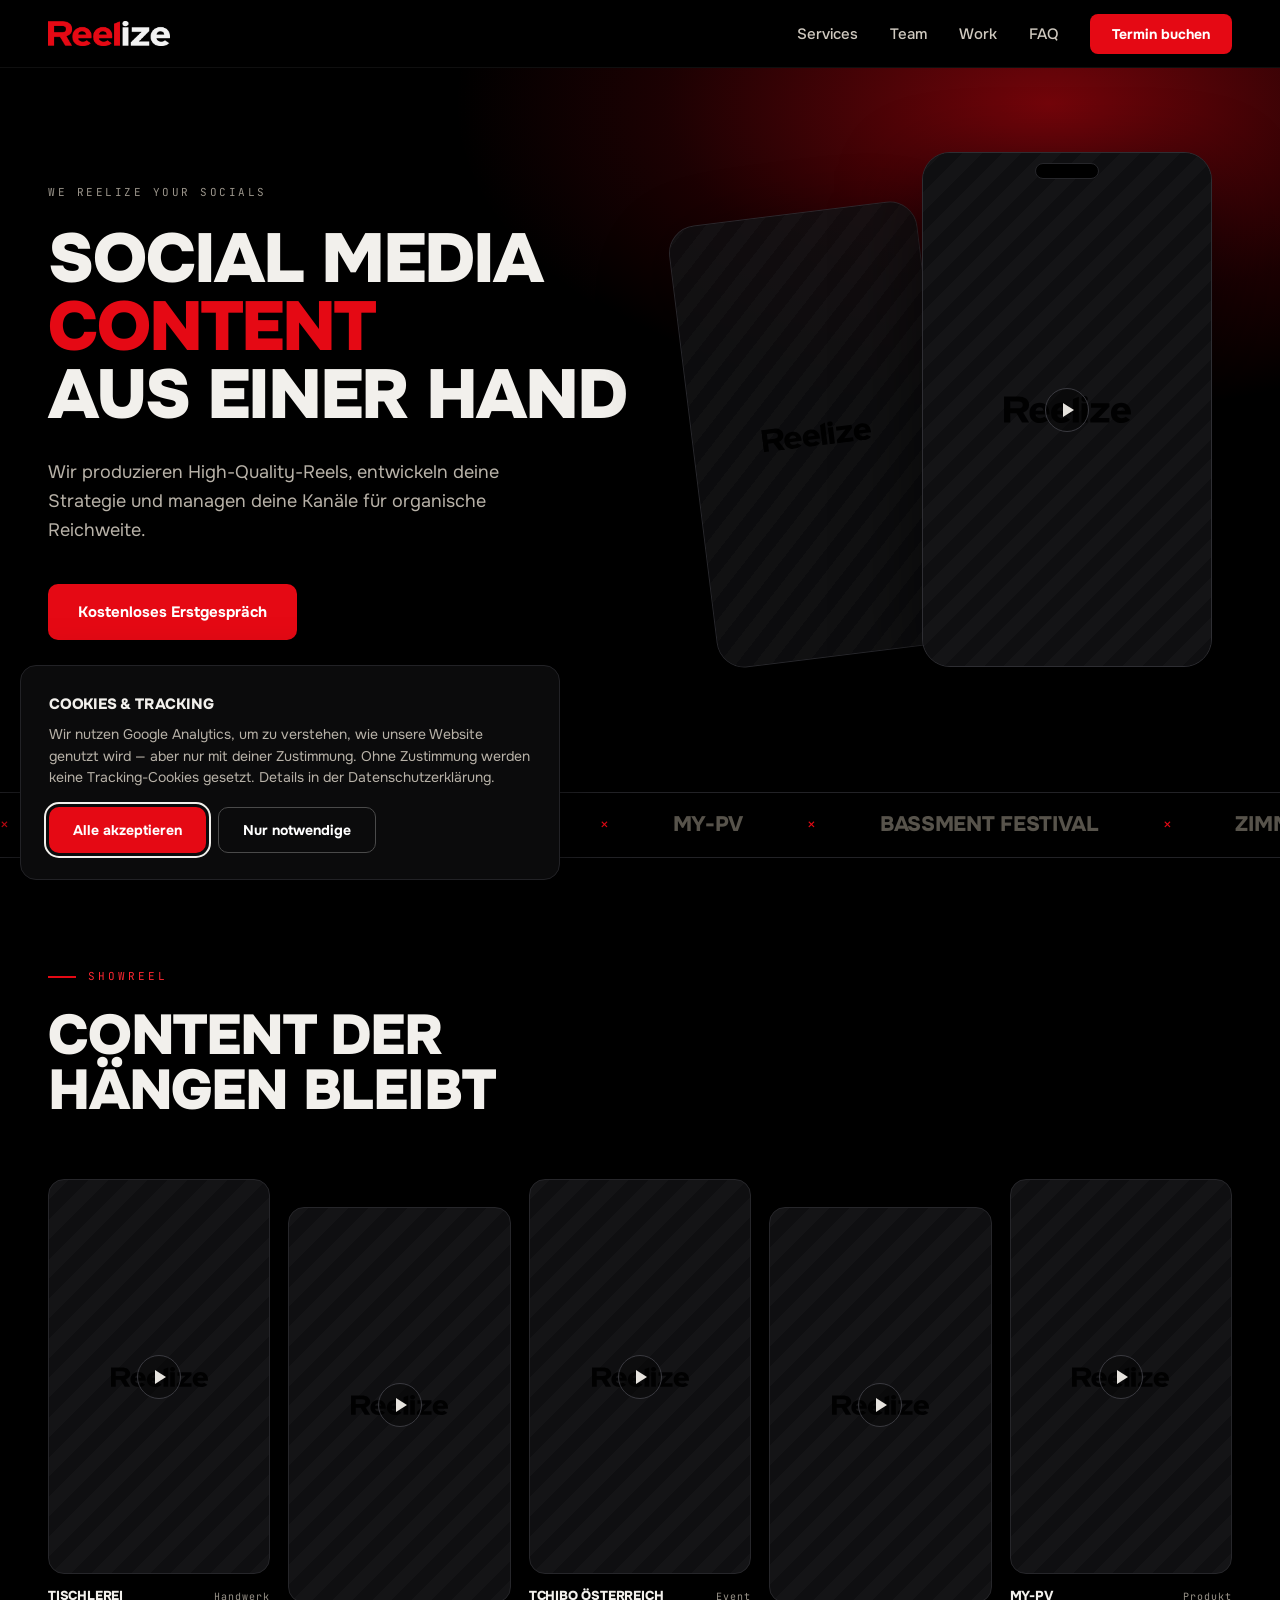
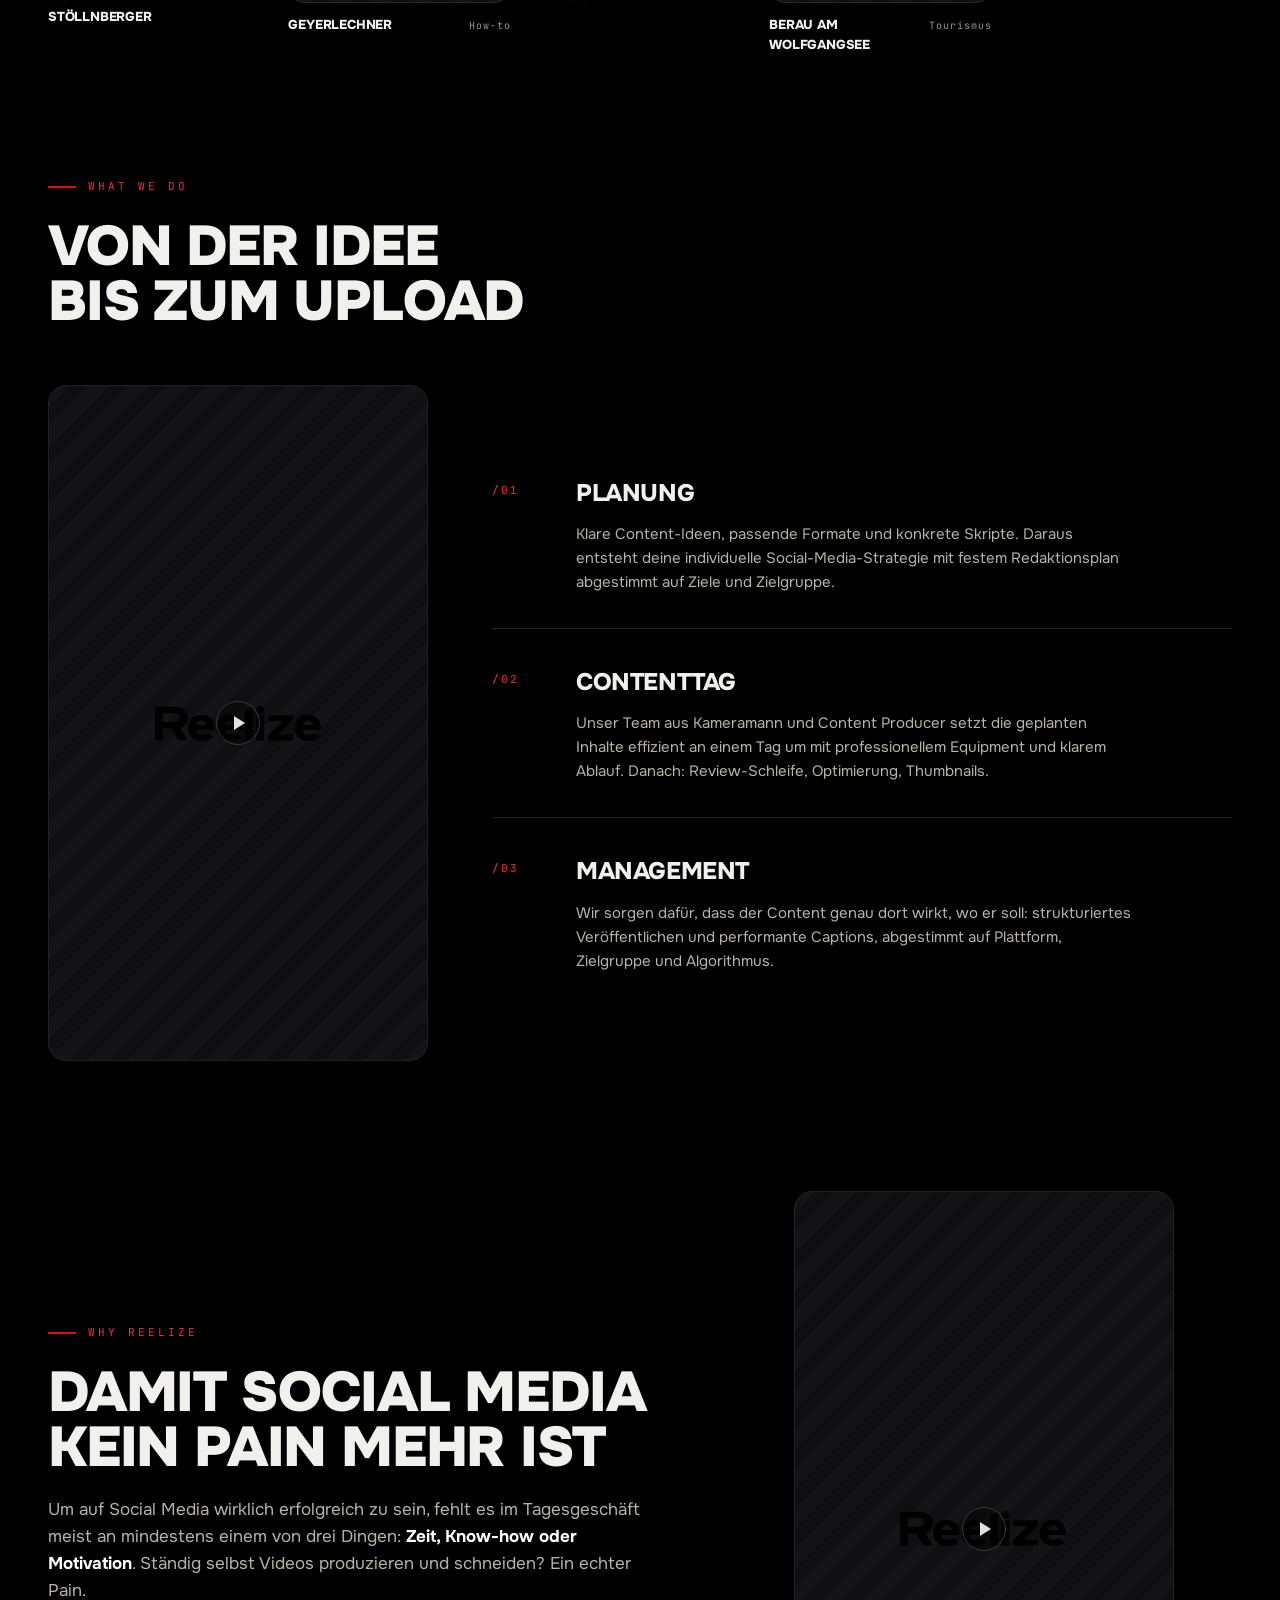
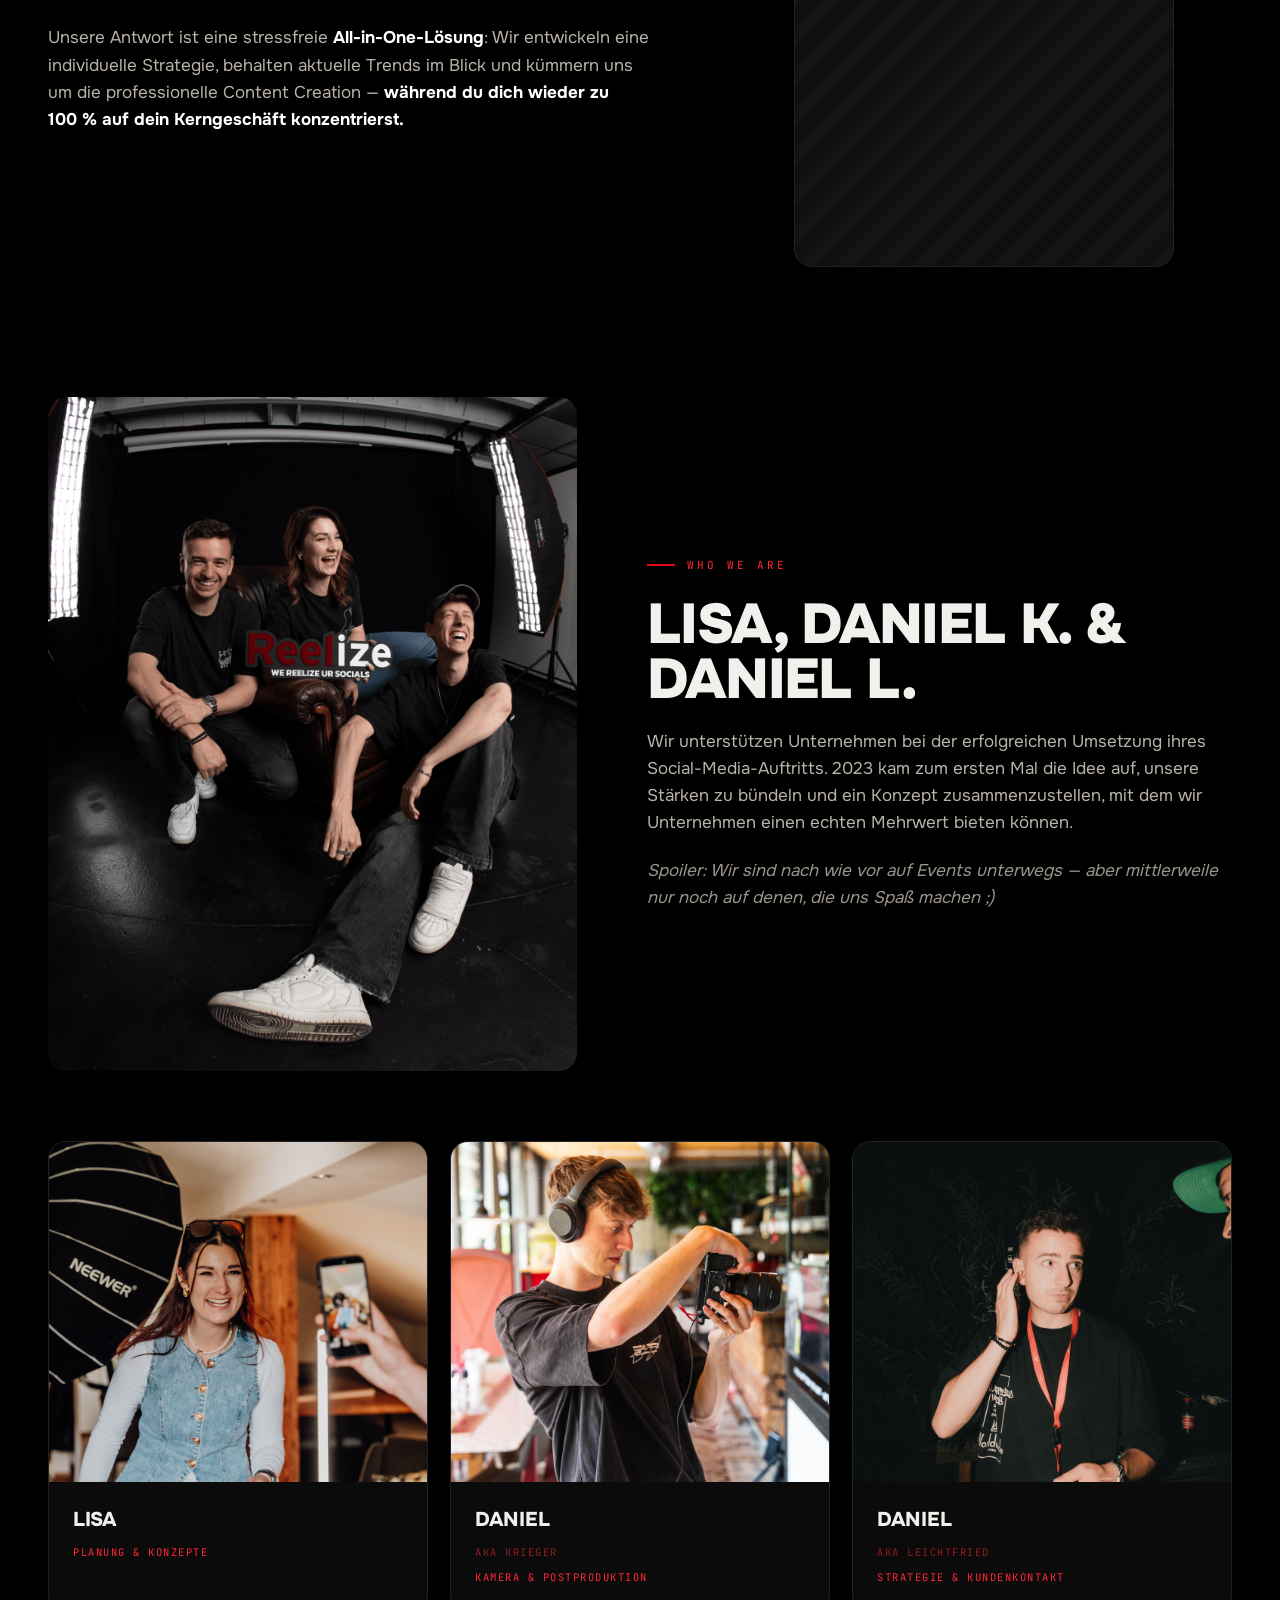
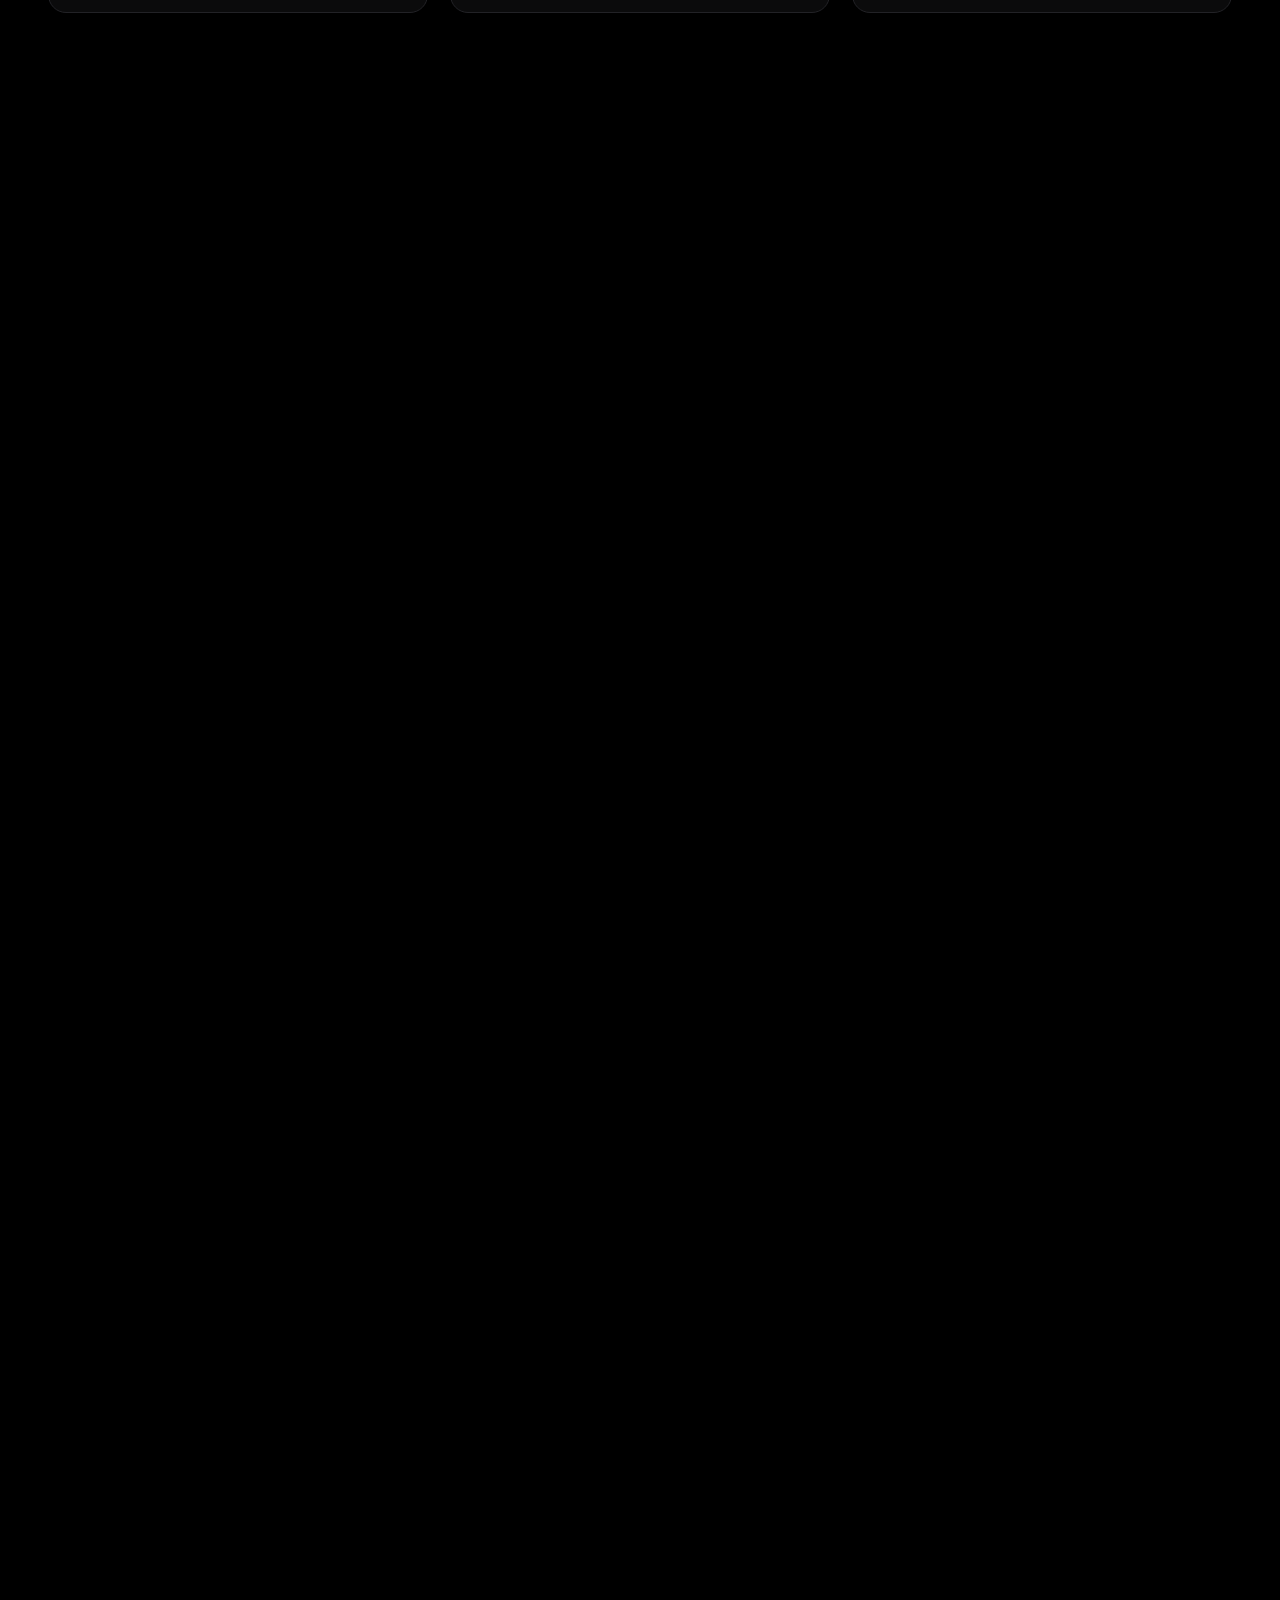
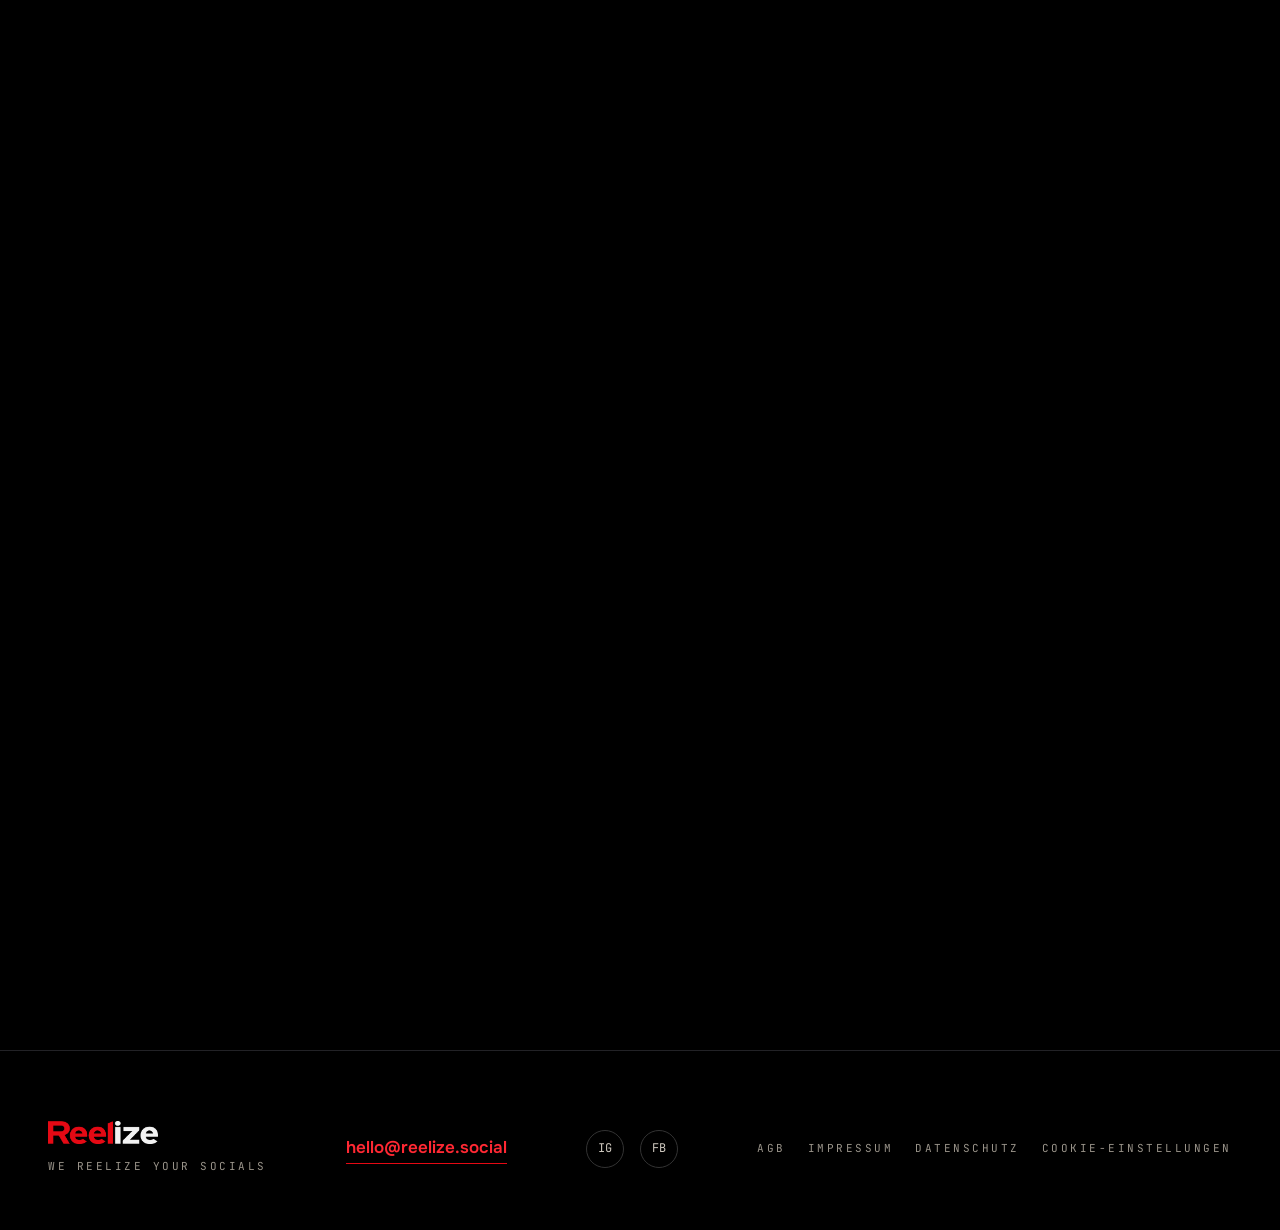
<file: index.html>
<!DOCTYPE html>
<html lang="de">
<head>
<meta charset="UTF-8">
<meta name="viewport" content="width=device-width, initial-scale=1.0">
<title>Reelize — Social Media Content aus einer Hand</title>
<meta name="description" content="Reels, die dein Unternehmen zeigen, nahbar und echt. Das überzeugt Kunden und die nächsten Mitarbeiter gleichermaßen. Das schafft Vertrauen, bevor der erste Kontakt überhaupt stattfindet.">
<meta property="og:title" content="Reelize — We reelize your socials">
<meta property="og:description" content="Reels, die dein Unternehmen zeigen, nahbar und echt. Das überzeugt Kunden und die nächsten Mitarbeiter gleichermaßen. Das schafft Vertrauen, bevor der erste Kontakt überhaupt stattfindet.">
<meta property="og:type" content="website">
<meta property="og:url" content="https://www.reelize.social/">
<meta property="og:site_name" content="Reelize">
<meta property="og:locale" content="de_AT">
<meta property="og:image" content="https://www.reelize.social/assets/og-image.png">
<meta property="og:image:width" content="1200">
<meta property="og:image:height" content="630">
<meta name="twitter:card" content="summary_large_image">
<meta name="twitter:title" content="Reelize — We reelize your socials">
<meta name="twitter:description" content="Reels, die dein Unternehmen zeigen, nahbar und echt. Das überzeugt Kunden und die nächsten Mitarbeiter gleichermaßen. Das schafft Vertrauen, bevor der erste Kontakt überhaupt stattfindet.">
<meta name="twitter:image" content="https://www.reelize.social/assets/og-image.png">
<link rel="canonical" href="https://www.reelize.social/">
<link rel="icon" href="assets/favicon.svg" type="image/svg+xml">
<link rel="apple-touch-icon" href="assets/apple-touch-icon-red.png">
<template id="__bundler_thumbnail"><svg xmlns="http://www.w3.org/2000/svg" viewBox="0 0 200 200"><rect width="200" height="200" fill="#0a0a0a"/><radialGradient id="g" cx="82%" cy="10%" r="75%"><stop offset="0" stop-color="#e50914" stop-opacity=".45"/><stop offset="1" stop-color="#e50914" stop-opacity="0"/></radialGradient><rect width="200" height="200" fill="url(#g)"/><g transform="translate(30,86) scale(0.1595)"><path fill="#fff" d="M173.51,182.4h-49.27l-38.25-64.32h-43.15v64.32H0V3.73h99.76c40.39,0,73.75,18.63,73.75,56.66,0,26.8-13.77,43.65-41.01,52.58l41.01,69.43ZM129.45,61.16c0-16.08-11.63-22.72-30.6-22.72h-56v45.94h56c19.89,0,30.6-7.66,30.6-23.23Z"/><path fill="#fff" d="M314.5,115.85c0,5.08-.31,8.64-.61,11.18h-95.87c1.53,18.29,17.71,25.15,32.97,25.15,11.6,0,21.37-3.56,27.48-9.4l29.92,20.83c-12.82,13.72-36.03,21.59-57.4,21.59-46.1,0-75.41-27.18-75.41-69.34s30.84-69.6,71.44-69.6c42.74,0,67.47,31.5,67.47,69.6ZM273.59,100.62c-1.22-11.94-9.77-23.88-28.7-23.88-15.27,0-24.73,10.41-26.26,23.88h54.95Z"/><path fill="#fff" d="M463.58,115.85c0,5.08-.3,8.64-.61,11.18h-95.35c1.52,18.29,17.61,25.15,32.8,25.15,11.54,0,21.26-3.56,27.33-9.4l29.76,20.83c-12.75,13.72-35.83,21.59-57.09,21.59-45.86,0-75.01-27.18-75.01-69.34s30.67-69.6,71.06-69.6c42.51,0,67.11,31.5,67.11,69.6ZM422.89,100.62c-1.22-11.94-9.72-23.88-28.55-23.88-15.18,0-24.6,10.41-26.12,23.88h54.66Z"/><path fill="#fff" d="M517.61,182.4h-41.98V21.43l41.98-16.83v177.8Z"/><path fill="#e50914" d="M579.24,20.07c0,10.92-9.35,20.07-22.44,20.07s-21.82-9.14-21.82-20.07,8.73-20.07,21.82-20.07,22.44,9.14,22.44,20.07ZM577.81,182.4h-42.01V49.05h42.01v133.35Z"/><path fill="#e50914" d="M728.99,182.4h-132.62v-25.4l58.37-57.66c6.42-6.35,15.89-14.99,20.17-19.05-5.81.25-18.34.51-26.28.51h-47.06v-31.75h127.43v25.4l-56.53,57.66c-6.42,6.6-15.58,14.99-19.86,19.05,5.81-.25,18.34-.51,26.28-.51h50.12v31.75Z"/><path fill="#e50914" d="M877.89,115.85c0,5.08-.3,8.64-.61,11.18h-95.54c1.52,18.29,17.65,25.15,32.86,25.15,11.56,0,21.3-3.56,27.38-9.4l29.82,20.83c-12.78,13.72-35.9,21.59-57.2,21.59-45.95,0-75.16-27.18-75.16-69.34s30.73-69.6,71.2-69.6c42.6,0,67.24,31.5,67.24,69.6ZM837.11,100.62c-1.22-11.94-9.74-23.88-28.6-23.88-15.21,0-24.65,10.41-26.17,23.88h54.77Z"/></g></svg></template>
<link rel="preconnect" href="https://fonts.googleapis.com">
<link rel="preconnect" href="https://fonts.gstatic.com" crossorigin>
<link href="https://fonts.googleapis.com/css2?family=Onest:wght@400;500;600;700;800;900&family=JetBrains+Mono:wght@400;500&display=swap" rel="stylesheet">
<link rel="stylesheet" href="styles.css">
<script type="application/ld+json">{"@context":"https://schema.org","@type":"ProfessionalService","name":"Reelize","url":"https://www.reelize.social/","logo":"https://www.reelize.social/assets/logo-2026.webp","image":"https://www.reelize.social/assets/og-image.png","email":"hello@reelize.social","slogan":"We reelize your socials","description":"Reelize ist eine österreichische Social-Media-Agentur: High-Quality-Contentproduktion, Strategie und Social-Media-Management — organische Reichweite ohne Werbebudget.","address":{"@type":"PostalAddress","addressLocality":"Weyer","addressRegion":"Oberösterreich","addressCountry":"AT"},"areaServed":{"@type":"Country","name":"Österreich"},"sameAs":["https://www.instagram.com/reelize.social/","https://www.facebook.com/profile.php?id=61554269236883"],"knowsAbout":["Social Media Management","Contentproduktion","Reels","Social-Media-Strategie","Instagram","TikTok"]}</script>
<script type="application/ld+json">{"@context":"https://schema.org","@type":"FAQPage","mainEntity":[{"@type":"Question","name":"Was macht Reelize eigentlich genau?","acceptedAnswer":{"@type":"Answer","text":"Reelize ist eine österreichische Social-Media-Produktion, die Unternehmen bei der Entwicklung und Umsetzung ihrer Online-Präsenz unterstützt. Unser Fokus liegt auf High-Quality-Contentproduktion, Strategieentwicklung und Social-Media-Management, um organisch Reichweite und Sichtbarkeit aufzubauen."}},{"@type":"Question","name":"Wie läuft eine Zusammenarbeit mit Reelize ab?","acceptedAnswer":{"@type":"Answer","text":"In drei Schritten: In der Planung entwickeln wir gemeinsam Content-Ideen, Formate und Skripte. Am Contenttag produziert unser Team alle Inhalte effizient an einem Tag. Im Management veröffentlichen wir den Content strukturiert und mit performanten Captions."}},{"@type":"Question","name":"Für wen ist Reelize der richtige Partner?","acceptedAnswer":{"@type":"Answer","text":"Für Unternehmen, denen im Tagesgeschäft Zeit, Know-how oder Motivation für Social Media fehlt — vom Handwerksbetrieb über Tourismus und Festivals bis zur großen Marke. Unsere Referenzen reichen von der Tischlerei bis zu Tchibo Österreich."}},{"@type":"Question","name":"Bietet Reelize auch Social-Media-Strategien an?","acceptedAnswer":{"@type":"Answer","text":"Ja. Jede Zusammenarbeit startet mit einer individuellen Strategie: Ziele, Zielgruppe, Formate und ein fester Redaktionsplan — die Basis für alles, was danach kommt."}},{"@type":"Question","name":"Was ist der Unterschied zwischen Social-Media-Management und Contentproduktion?","acceptedAnswer":{"@type":"Answer","text":"Contentproduktion ist das Erstellen der Inhalte: Reels, Fotos, Thumbnails. Social-Media-Management umfasst alles rundherum: Planung, strukturiertes Veröffentlichen, Captions und die laufende Betreuung deiner Kanäle. Bei uns bekommst du beides — einzeln oder als Gesamtpaket."}},{"@type":"Question","name":"Warum arbeitet Reelize ohne bezahlte Werbung?","acceptedAnswer":{"@type":"Answer","text":"Weil guter Content für sich selbst arbeitet. Wir bauen organische Reichweite über Qualität, Strategie und Konsistenz auf — natürlich machen wir auch ADS, hierfür sollte aber mal die Basis stehen."}},{"@type":"Question","name":"Welche Plattformen betreut Reelize?","acceptedAnswer":{"@type":"Answer","text":"Instagram, TikTok, Facebook und YouTube Shorts — mit Fokus auf vertikalen Videocontent, der plattformübergreifend funktioniert."}},{"@type":"Question","name":"Wie lange dauert die Umsetzung eines Projekts?","acceptedAnswer":{"@type":"Answer","text":"Vom Kick-off bis zum ersten veröffentlichten Content vergehen in der Regel nur wenige Wochen: Planung, ein Contenttag, Review — und die Inhalte gehen online."}},{"@type":"Question","name":"Wie kann ich mit Reelize Kontakt aufnehmen?","acceptedAnswer":{"@type":"Answer","text":"Am schnellsten per WhatsApp, per Mail an hello@reelize.social — oder du buchst dir direkt ein kostenloses Kennenlerngespräch."}},{"@type":"Question","name":"Was kostet Social-Media-Management bei Reelize?","acceptedAnswer":{"@type":"Answer","text":"Das hängt vom Umfang ab: Anzahl der Contenttage, Plattformen und Betreuungslevel. Im kostenlosen Kennenlerngespräch finden wir gemeinsam das passende Paket — transparent und ohne versteckte Kosten."}},{"@type":"Question","name":"Bietet Reelize auch Social-Media-Workshops oder Schulungen an?","acceptedAnswer":{"@type":"Answer","text":"Ja, auf Anfrage. Wenn dein Team selbst Content produzieren will, geben wir unser Know-how in Workshops weiter — von der Idee über den Dreh bis zum Schnitt am Handy."}},{"@type":"Question","name":"Wo arbeitet Reelize überall in Österreich?","acceptedAnswer":{"@type":"Answer","text":"Unsere Base ist Weyer an der Grenze Oberösterreich/Niederösterreich — unterwegs sind wir in ganz Österreich, von Graz über Eisenstadt bis an den Wolfgangsee. Aber wenns passt auch International."}},{"@type":"Question","name":"Welche Art von Content produziert Reelize?","acceptedAnswer":{"@type":"Answer","text":"In erster Linie vertikale Kurzvideos (Reels) im 9:16-Format — dazu Fotos, Stories, Thumbnails und Event-Recaps. Immer social-media-first gedacht und auf die jeweilige Plattform zugeschnitten."}},{"@type":"Question","name":"Wie misst Reelize den Erfolg einer Social-Media-Strategie?","acceptedAnswer":{"@type":"Answer","text":"An echten Zahlen: Reichweite, Views, Interaktionen und Profilbesuche — und vor allem an dem, was zählt: Anfragen und Sichtbarkeit für dein Unternehmen."}},{"@type":"Question","name":"Warum sollte ich mich für Reelize entscheiden?","acceptedAnswer":{"@type":"Answer","text":"Weil du alles aus einer Hand bekommst: Strategie, Produktion und Management von einem eingespielten Team — mit der Qualität einer Agentur und der Nähe eines Partners, der dein Unternehmen wirklich versteht."}}]}</script>
</head>
<body>

<a class="skip-link" href="#main">Zum Inhalt springen</a>

<nav class="nav" data-screen-label="Navigation">
  <a class="logo" href="index.html"><img src="assets/logo-2026.webp" alt="Reelize"></a>
  <button class="burger" aria-label="Menü" aria-expanded="false" aria-controls="nav-menu"><span></span><span></span><span></span></button>
  <ul id="nav-menu">
    <li><a href="#services">Services</a></li>
    <li><a href="#team">Team</a></li>
    <li><a href="work.html">Work</a></li>
    <li><a href="#faq">FAQ</a></li>
    <li><a class="cta" href="https://outlook.office365.com/owa/calendar/Reelize@vorsorger.at/bookings/" target="_blank" rel="noopener">Termin buchen</a></li>
  </ul>
</nav>

<main id="main">

<header class="hero" data-screen-label="Hero">
  <div class="glow"></div>
  <div class="wrap">
    <div>
      <div class="mono" style="margin-bottom:24px;">We reelize your socials</div>
      <h1>Social Media <span class="sr-only">Content</span><span class="r roll-box" aria-hidden="true"><span class="roll"><span>Content</span><span>Management</span><span>Consulting</span><span>Content</span></span></span> aus einer Hand</h1>
      <p>Wir produzieren High-Quality-Reels, entwickeln deine Strategie und managen deine Kanäle für organische Reichweite.</p>
      <div class="btns">
        <a class="btn primary" href="https://outlook.office365.com/owa/calendar/Reelize@vorsorger.at/bookings/" target="_blank" rel="noopener">Kostenloses Erstgespräch</a>
      </div>
    </div>
    <div class="phones">
      <div class="phone p1"><div class="reel" data-video="https://videos.reelize.social/hero-02.mp4" style="position:absolute;inset:0;"><div class="ph"><div class="k">Reel · 9:16<br>MP4 folgt</div></div></div></div>
      <div class="phone p2"><div class="notch"></div><div class="reel" data-video="https://videos.reelize.social/hero-01.mp4" style="position:absolute;inset:0;"><div class="ph"><div class="play"></div><div class="k">Showreel · 9:16<br>MP4 folgt</div></div></div></div>
    </div>
  </div>
</header>

<div class="marquee" role="group" aria-label="Referenzen: AK Young, Tchibo Österreich, my-PV, Bassment Festival, Zimmerei Wolfthal, Geyerlechner Haustechnik, Tischlerei Stöllnberger, Berau am Wolfgangsee" data-screen-label="Referenzen-Band">
  <div class="track" aria-hidden="true">
    <span><i>×</i>AK Young</span><span><i>×</i>Tchibo Österreich</span><span><i>×</i>my-PV</span><span><i>×</i>Bassment Festival</span><span><i>×</i>Zimmerei Wolfthal</span><span><i>×</i>Geyerlechner Haustechnik</span><span><i>×</i>Tischlerei Stöllnberger</span><span><i>×</i>Berau am Wolfgangsee</span>
    <span><i>×</i>AK Young</span><span><i>×</i>Tchibo Österreich</span><span><i>×</i>my-PV</span><span><i>×</i>Bassment Festival</span><span><i>×</i>Zimmerei Wolfthal</span><span><i>×</i>Geyerlechner Haustechnik</span><span><i>×</i>Tischlerei Stöllnberger</span><span><i>×</i>Berau am Wolfgangsee</span>
  </div>
</div>

<section id="showreel" data-screen-label="Showreel">
  <div class="wrap">
    <div class="sec-tag" data-reveal>Showreel</div>
    <h2 data-reveal>Content der<br>hängen bleibt</h2>
    <div class="reels-grid" data-reveal>
      <div class="rcell"><div class="reel" data-video="https://videos.reelize.social/showreel-01.mp4"><div class="ph"><div class="play"></div><div class="k">Reel · 9:16<br>MP4 folgt</div></div></div><div class="meta"><b>TISCHLEREI STÖLLNBERGER</b><span>Handwerk</span></div></div>
      <div class="rcell"><div class="reel" data-video="https://videos.reelize.social/showreel-02.mp4"><div class="ph"><div class="play"></div><div class="k">Reel · 9:16<br>MP4 folgt</div></div></div><div class="meta"><b>Geyerlechner</b><span>How-to</span></div></div>
      <div class="rcell"><div class="reel" data-video="https://videos.reelize.social/showreel-03.mp4"><div class="ph"><div class="play"></div><div class="k">Reel · 9:16<br>MP4 folgt</div></div></div><div class="meta"><b>Tchibo Österreich</b><span>Event</span></div></div>
      <div class="rcell"><div class="reel" data-video="https://videos.reelize.social/showreel-04.mp4"><div class="ph"><div class="play"></div><div class="k">Reel · 9:16<br>MP4 folgt</div></div></div><div class="meta"><b>BERAU AM WOLFGANGSEE</b><span>Tourismus</span></div></div>
      <div class="rcell"><div class="reel" data-video="https://videos.reelize.social/showreel-05.mp4"><div class="ph"><div class="play"></div><div class="k">Reel · 9:16<br>MP4 folgt</div></div></div><div class="meta"><b>my-PV</b><span>Produkt</span></div></div>
    </div>
  </div>
</section>

<section id="services" style="padding-top:40px;" data-screen-label="What we do">
  <div class="wrap">
    <div class="sec-tag" data-reveal>What we do</div>
    <h2 data-reveal>Von der Idee<br>bis zum Upload</h2>
    <div class="process" data-reveal>
      <div class="process-video">
        <div class="reel" data-video="https://videos.reelize.social/process-01.mp4"><div class="ph"><div class="play"></div><div class="k">Reel · 9:16<br>MP4 folgt</div></div></div>
      </div>
      <div class="steps">
        <div class="step">
          <div class="num">/01</div>
          <div><h3>Planung</h3><p>Klare Content-Ideen, passende Formate und konkrete Skripte. Daraus entsteht deine individuelle Social-Media-Strategie mit festem Redaktionsplan abgestimmt auf Ziele und Zielgruppe.</p></div>
        </div>
        <div class="step">
          <div class="num">/02</div>
          <div><h3>Contenttag</h3><p>Unser Team aus Kameramann und Content Producer setzt die geplanten Inhalte effizient an einem Tag um mit professionellem Equipment und klarem Ablauf. Danach: Review-Schleife, Optimierung, Thumbnails.</p></div>
        </div>
        <div class="step">
          <div class="num">/03</div>
          <div><h3>Management</h3><p>Wir sorgen dafür, dass der Content genau dort wirkt, wo er soll: strukturiertes Veröffentlichen und performante Captions, abgestimmt auf Plattform, Zielgruppe und Algorithmus.</p></div>
        </div>
      </div>
    </div>
  </div>
</section>

<section class="why" style="padding-top:20px;" data-screen-label="Why Reelize">
  <div class="wrap">
    <div>
      <div class="sec-tag" data-reveal>Why Reelize</div>
      <h2 data-reveal>Damit Social Media kein Pain mehr ist</h2>
      <p data-reveal>Um auf Social Media wirklich erfolgreich zu sein, fehlt es im Tagesgeschäft meist an mindestens einem von drei Dingen: <b>Zeit, Know-how oder Motivation</b>. Ständig selbst Videos produzieren und schneiden? Ein echter Pain.</p>
      <p data-reveal>Unsere Antwort ist eine stressfreie <b>All-in-One-Lösung</b>: Wir entwickeln eine individuelle Strategie, behalten aktuelle Trends im Blick und kümmern uns um die professionelle Content Creation — <b>während du dich wieder zu 100&nbsp;% auf dein Kerngeschäft konzentrierst.</b></p>
    </div>
    <div class="why-video" data-reveal>
      <div class="reel" data-video="https://videos.reelize.social/why-01.mp4"><div class="ph"><div class="play"></div><div class="k">Reel · 9:16<br>MP4 folgt</div></div></div>
    </div>
  </div>
</section>

<section id="team" style="padding-top:20px;" data-screen-label="Team">
  <div class="wrap">
    <div class="team-intro">
      <div>
        <div class="sec-tag" data-reveal>Who we are</div>
        <h2 data-reveal>Lisa, Daniel K. &amp;<br>Daniel L.</h2>
        <p data-reveal>Wir unterstützen Unternehmen bei der erfolgreichen Umsetzung ihres Social-Media-Auftritts. 2023 kam zum ersten Mal die Idee auf, unsere Stärken zu bündeln und ein Konzept zusammenzustellen, mit dem wir Unternehmen einen echten Mehrwert bieten können.</p>
        <p data-reveal><em>Spoiler: Wir sind nach wie vor auf Events unterwegs — aber mittlerweile nur noch auf denen, die uns Spaß machen ;)</em></p>
      </div>
      <img src="assets/photo-team-01-cropped.png" alt="Das Reelize Team" data-reveal loading="lazy">
    </div>
    <div class="team-cards" data-reveal>
      <div class="tcard">
        <img src="assets/photo-lisa-01.jpg" alt="Portrait Lisa" loading="lazy">
        <div class="pad"><b>Lisa</b><span>Planung &amp; Konzepte</span></div>
      </div>
      <div class="tcard">
        <img src="assets/photo-krieger-01.jpg" alt="Portrait Daniel aka Krieger" loading="lazy">
        <div class="pad"><b>Daniel <span class="sr-only">aka Krieger</span><span aria-hidden="true" style="font-weight:400;opacity:.55">aka Krieger</span></b><span>Kamera &amp; Postproduktion</span></div>
      </div>
      <div class="tcard">
        <img src="assets/photo-leichtfried-01.jpg" alt="Portrait Daniel der Leichtfried" loading="lazy">
        <div class="pad"><b>Daniel <span class="sr-only">aka Leichtfried</span><span aria-hidden="true" style="font-weight:400;opacity:.55">aka Leichtfried</span></b><span>Strategie &amp; Kundenkontakt</span></div>
      </div>
    </div>
  </div>
</section>

<section id="team-cta" style="padding-top:20px;" data-screen-label="Team-CTA">
  <div class="wrap">
    <div class="cta-patch" data-reveal>
      <div>
        <h2>Klingt nach einem Match?</h2>
        <p>Buch dir ein kostenloses Kennenlerngespräch<br>unverbindlich und ehrlich.</p>
      </div>
      <div class="btns" style="flex:none;">
        <a class="btn primary" href="https://outlook.office365.com/owa/calendar/Reelize@vorsorger.at/bookings/" target="_blank" rel="noopener">Termin buchen</a>
        <a class="btn ghost" href="https://wa.me/message/WNQ7ZQLAIPKNN1" target="_blank" rel="noopener">WhatsApp</a>
      </div>
    </div>
  </div>
</section>

<section id="faq" style="padding-top:20px;" data-screen-label="FAQ">
  <div class="wrap">
    <div class="sec-tag" data-reveal>FAQ</div>
    <h2 data-reveal>Häufig gestellte Fragen</h2>
    <div class="faq-list" data-reveal>
      <details class="faq" open>
        <summary>Was macht Reelize eigentlich genau?<span class="ic"></span></summary>
        <div class="a">Reelize ist eine österreichische Social-Media-Produktion, die Unternehmen bei der Entwicklung und Umsetzung ihrer Online-Präsenz unterstützt. Unser Fokus liegt auf High-Quality-Contentproduktion, Strategieentwicklung und Social-Media-Management, um organisch Reichweite und Sichtbarkeit aufzubauen.</div>
      </details>
      <details class="faq">
        <summary>Wie läuft eine Zusammenarbeit mit Reelize ab?<span class="ic"></span></summary>
        <div class="a">In drei Schritten: In der Planung entwickeln wir gemeinsam Content-Ideen, Formate und Skripte. Am Contenttag produziert unser Team alle Inhalte effizient an einem Tag. Im Management veröffentlichen wir den Content strukturiert und mit performanten Captions.</div>
      </details>
      <details class="faq">
        <summary>Für wen ist Reelize der richtige Partner?<span class="ic"></span></summary>
        <div class="a">Für Unternehmen, denen im Tagesgeschäft Zeit, Know-how oder Motivation für Social Media fehlt — vom Handwerksbetrieb über Tourismus und Festivals bis zur großen Marke. Unsere Referenzen reichen von der Tischlerei bis zu Tchibo Österreich.</div>
      </details>
      <details class="faq">
        <summary>Bietet Reelize auch Social-Media-Strategien an?<span class="ic"></span></summary>
        <div class="a">Ja. Jede Zusammenarbeit startet mit einer individuellen Strategie: Ziele, Zielgruppe, Formate und ein fester Redaktionsplan — die Basis für alles, was danach kommt.</div>
      </details>
      <details class="faq">
        <summary>Was ist der Unterschied zwischen Social-Media-Management und Contentproduktion?<span class="ic"></span></summary>
        <div class="a">Contentproduktion ist das Erstellen der Inhalte: Reels, Fotos, Thumbnails. Social-Media-Management umfasst alles rundherum: Planung, strukturiertes Veröffentlichen, Captions und die laufende Betreuung deiner Kanäle. Bei uns bekommst du beides — einzeln oder als Gesamtpaket.</div>
      </details>
      <details class="faq">
        <summary>Warum arbeitet Reelize ohne bezahlte Werbung?<span class="ic"></span></summary>
        <div class="a">Weil guter Content für sich selbst arbeitet. Wir bauen organische Reichweite über Qualität, Strategie und Konsistenz auf — natürlich machen wir auch ADS, hierfür sollte aber mal die Basis stehen.</div>
      </details>
      <details class="faq">
        <summary>Welche Plattformen betreut Reelize?<span class="ic"></span></summary>
        <div class="a">Instagram, TikTok, Facebook und YouTube Shorts — mit Fokus auf vertikalen Videocontent, der plattformübergreifend funktioniert.</div>
      </details>
      <details class="faq">
        <summary>Wie lange dauert die Umsetzung eines Projekts?<span class="ic"></span></summary>
        <div class="a">Vom Kick-off bis zum ersten veröffentlichten Content vergehen in der Regel nur wenige Wochen: Planung, ein Contenttag, Review — und die Inhalte gehen online.</div>
      </details>
      <details class="faq">
        <summary>Wie kann ich mit Reelize Kontakt aufnehmen?<span class="ic"></span></summary>
        <div class="a">Am schnellsten per WhatsApp über den „Let's connect"-Button, per Mail an hello@reelize.social — oder du buchst dir direkt ein kostenloses Kennenlerngespräch.</div>
      </details>
      <details class="faq">
        <summary>Was kostet Social-Media-Management bei Reelize?<span class="ic"></span></summary>
        <div class="a">Das hängt vom Umfang ab: Anzahl der Contenttage, Plattformen und Betreuungslevel. Im kostenlosen Kennenlerngespräch finden wir gemeinsam das passende Paket — transparent und ohne versteckte Kosten.</div>
      </details>
      <details class="faq">
        <summary>Bietet Reelize auch Social-Media-Workshops oder Schulungen an?<span class="ic"></span></summary>
        <div class="a">Ja, auf Anfrage. Wenn dein Team selbst Content produzieren will, geben wir unser Know-how in Workshops weiter — von der Idee über den Dreh bis zum Schnitt am Handy.</div>
      </details>
      <details class="faq">
        <summary>Wo arbeitet Reelize überall in Österreich?<span class="ic"></span></summary>
        <div class="a">Unsere Base ist Weyer an der Grenze Oberösterreich/Niederösterreich — unterwegs sind wir in ganz Österreich, von Graz über Eisenstadt bis an den Wolfgangsee. Aber wenns passt auch International.</div>
      </details>
      <details class="faq">
        <summary>Welche Art von Content produziert Reelize?<span class="ic"></span></summary>
        <div class="a">In erster Linie vertikale Kurzvideos (Reels) im 9:16-Format — dazu Fotos, Stories, Thumbnails und Event-Recaps. Immer social-media-first gedacht und auf die jeweilige Plattform zugeschnitten.</div>
      </details>
      <details class="faq">
        <summary>Wie misst Reelize den Erfolg einer Social-Media-Strategie?<span class="ic"></span></summary>
        <div class="a">An echten Zahlen: Reichweite, Views, Interaktionen und Profilbesuche — und vor allem an dem, was zählt: Anfragen und Sichtbarkeit für dein Unternehmen.</div>
      </details>
      <details class="faq">
        <summary>Warum sollte ich mich für Reelize entscheiden?<span class="ic"></span></summary>
        <div class="a">Weil du alles aus einer Hand bekommst: Strategie, Produktion und Management von einem eingespielten Team — mit der Qualität einer Agentur und der Nähe eines Partners, der dein Unternehmen wirklich versteht.</div>
      </details>
    </div>
  </div>
</section>

<section id="kontakt" style="padding-top:20px;" data-screen-label="CTA">
  <div class="wrap">
    <div class="cta-patch" data-reveal>
      <div>
        <h2>Lerne uns kennen</h2>
        <p>Oder schreib uns direkt auf WhatsApp</p>
      </div>
      <div class="btns" style="flex:none;">
        <a class="btn primary" href="https://outlook.office365.com/owa/calendar/Reelize@vorsorger.at/bookings/" target="_blank" rel="noopener">Termin buchen</a>
        <a class="btn ghost" href="https://wa.me/message/WNQ7ZQLAIPKNN1" target="_blank" rel="noopener">WhatsApp</a>
      </div>
    </div>
  </div>
</section>

</main>

<footer data-screen-label="Footer">
  <div class="fl">
    <img src="assets/logo-2026.webp" alt="Reelize">
    <div class="mono">We reelize your socials</div>
  </div>
  <a class="mail" href="mailto:hello@reelize.social">hello@reelize.social</a>
  <div class="socials">
    <a href="https://www.instagram.com/reelize.social/" target="_blank" rel="noopener" aria-label="Instagram">IG</a>
    <a href="https://www.facebook.com/profile.php?id=61554269236883" target="_blank" rel="noopener" aria-label="Facebook">FB</a>
  </div>
  <div class="legal mono"><a href="agb.html">AGB</a><a href="impressum.html">Impressum</a><a href="datenschutz.html">Datenschutz</a><button type="button" class="cc-open" onclick="reelizeCookieSettings()">Cookie-Einstellungen</button></div>
</footer>

<script src="image-slot.js"></script>
<script src="analytics.js"></script>
<script src="site.js"></script>
</body>
</html>
</file>
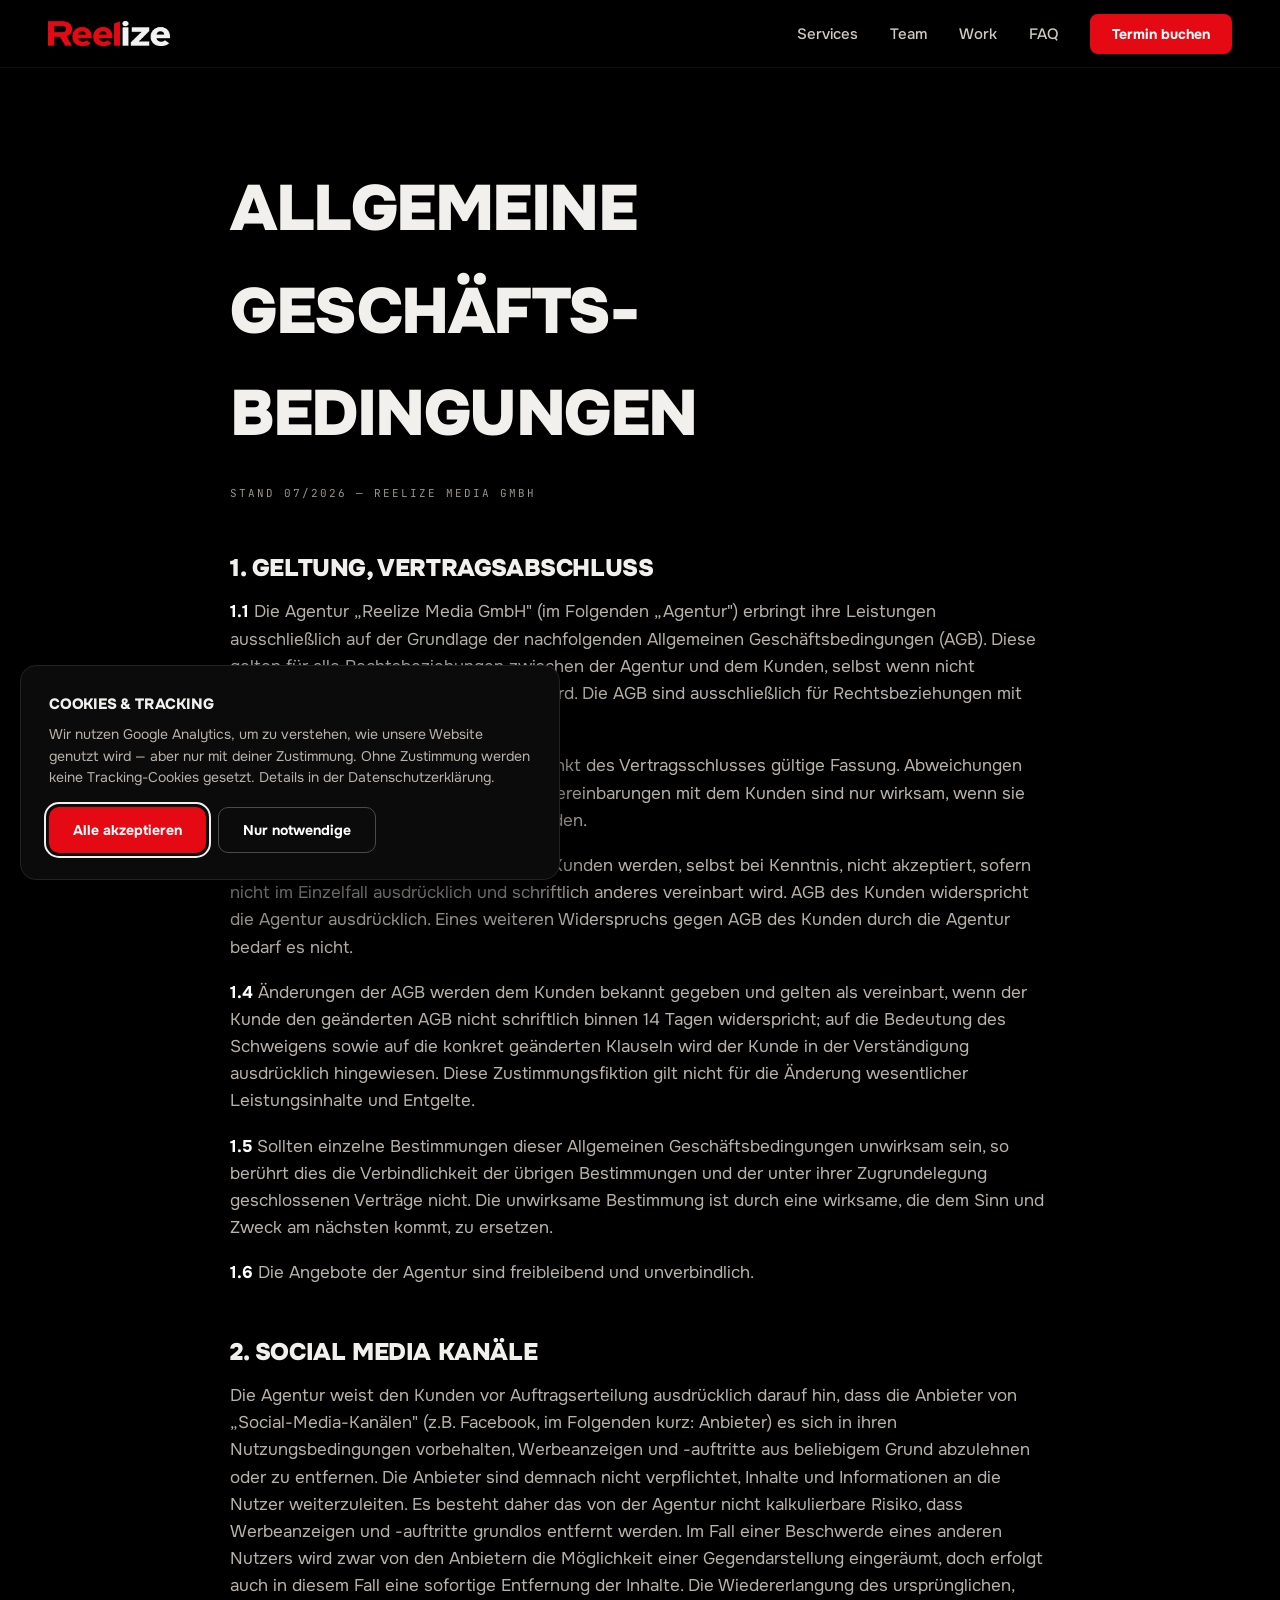
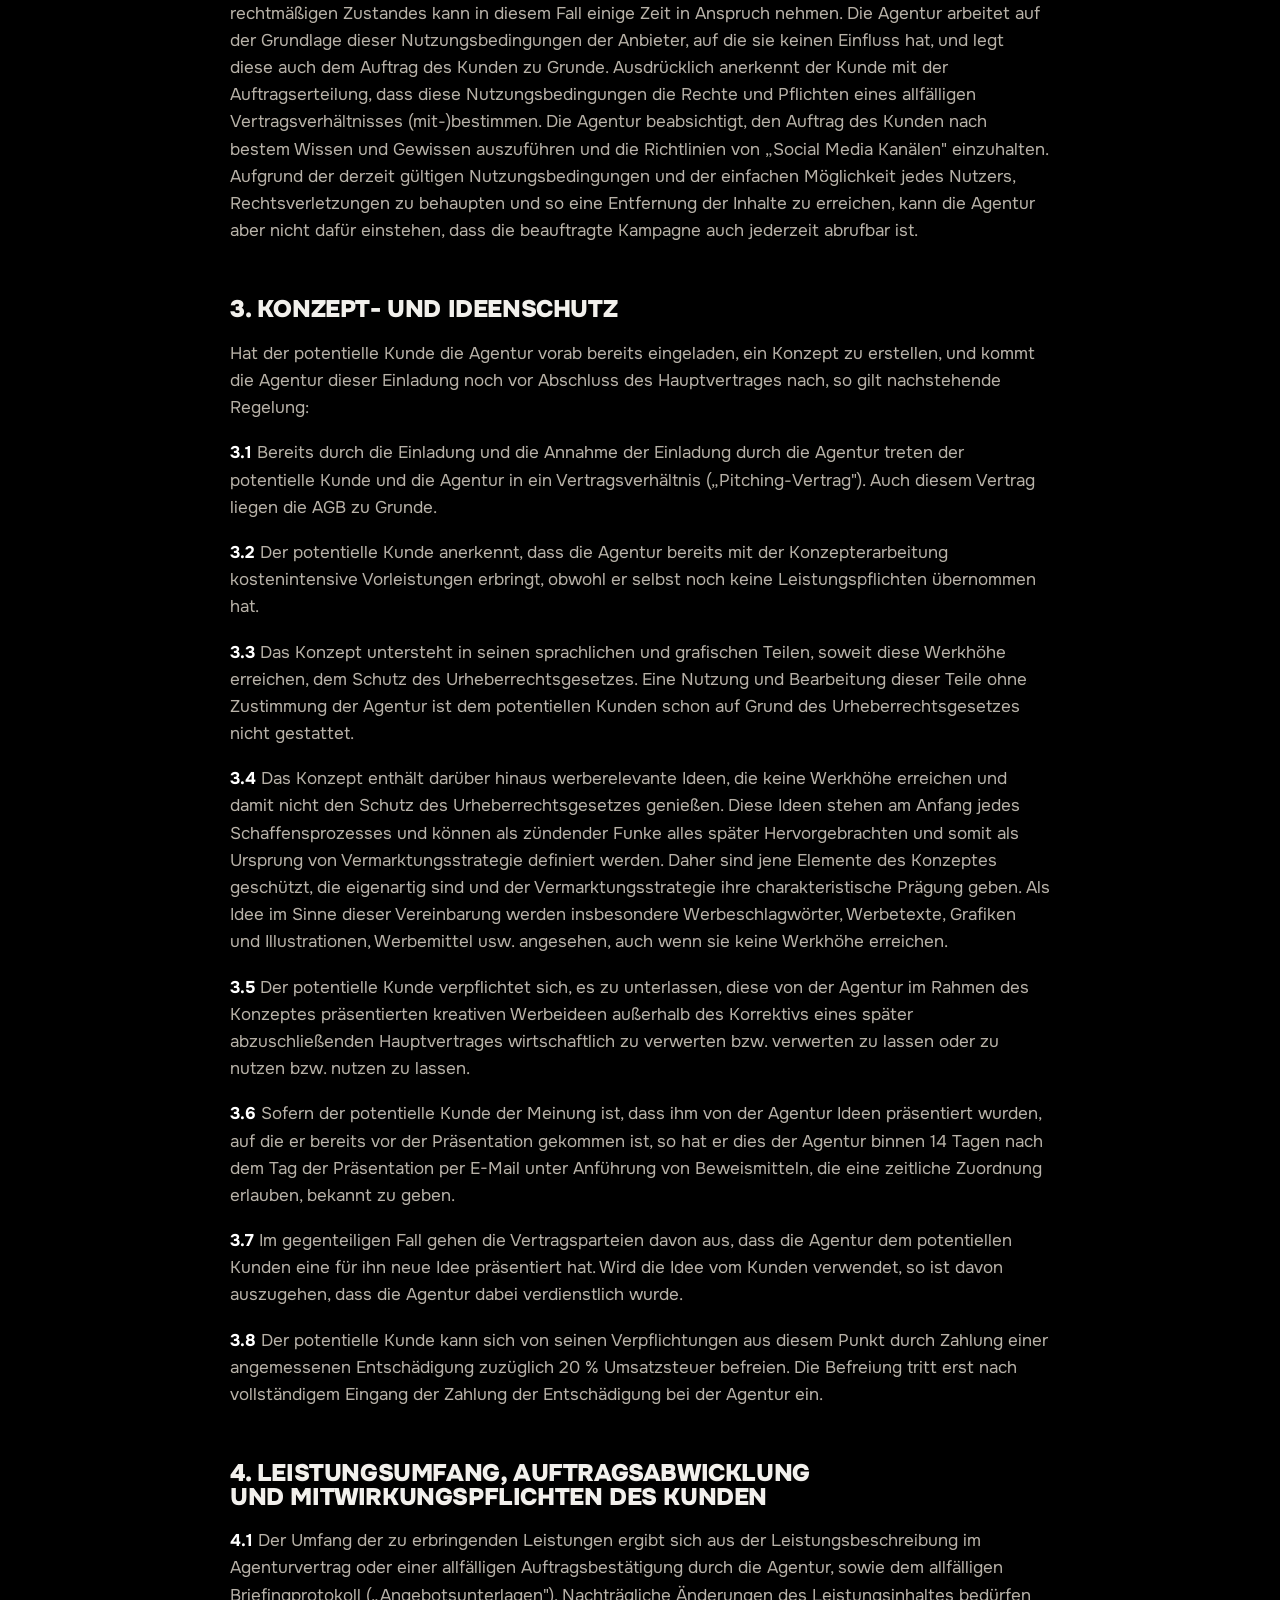
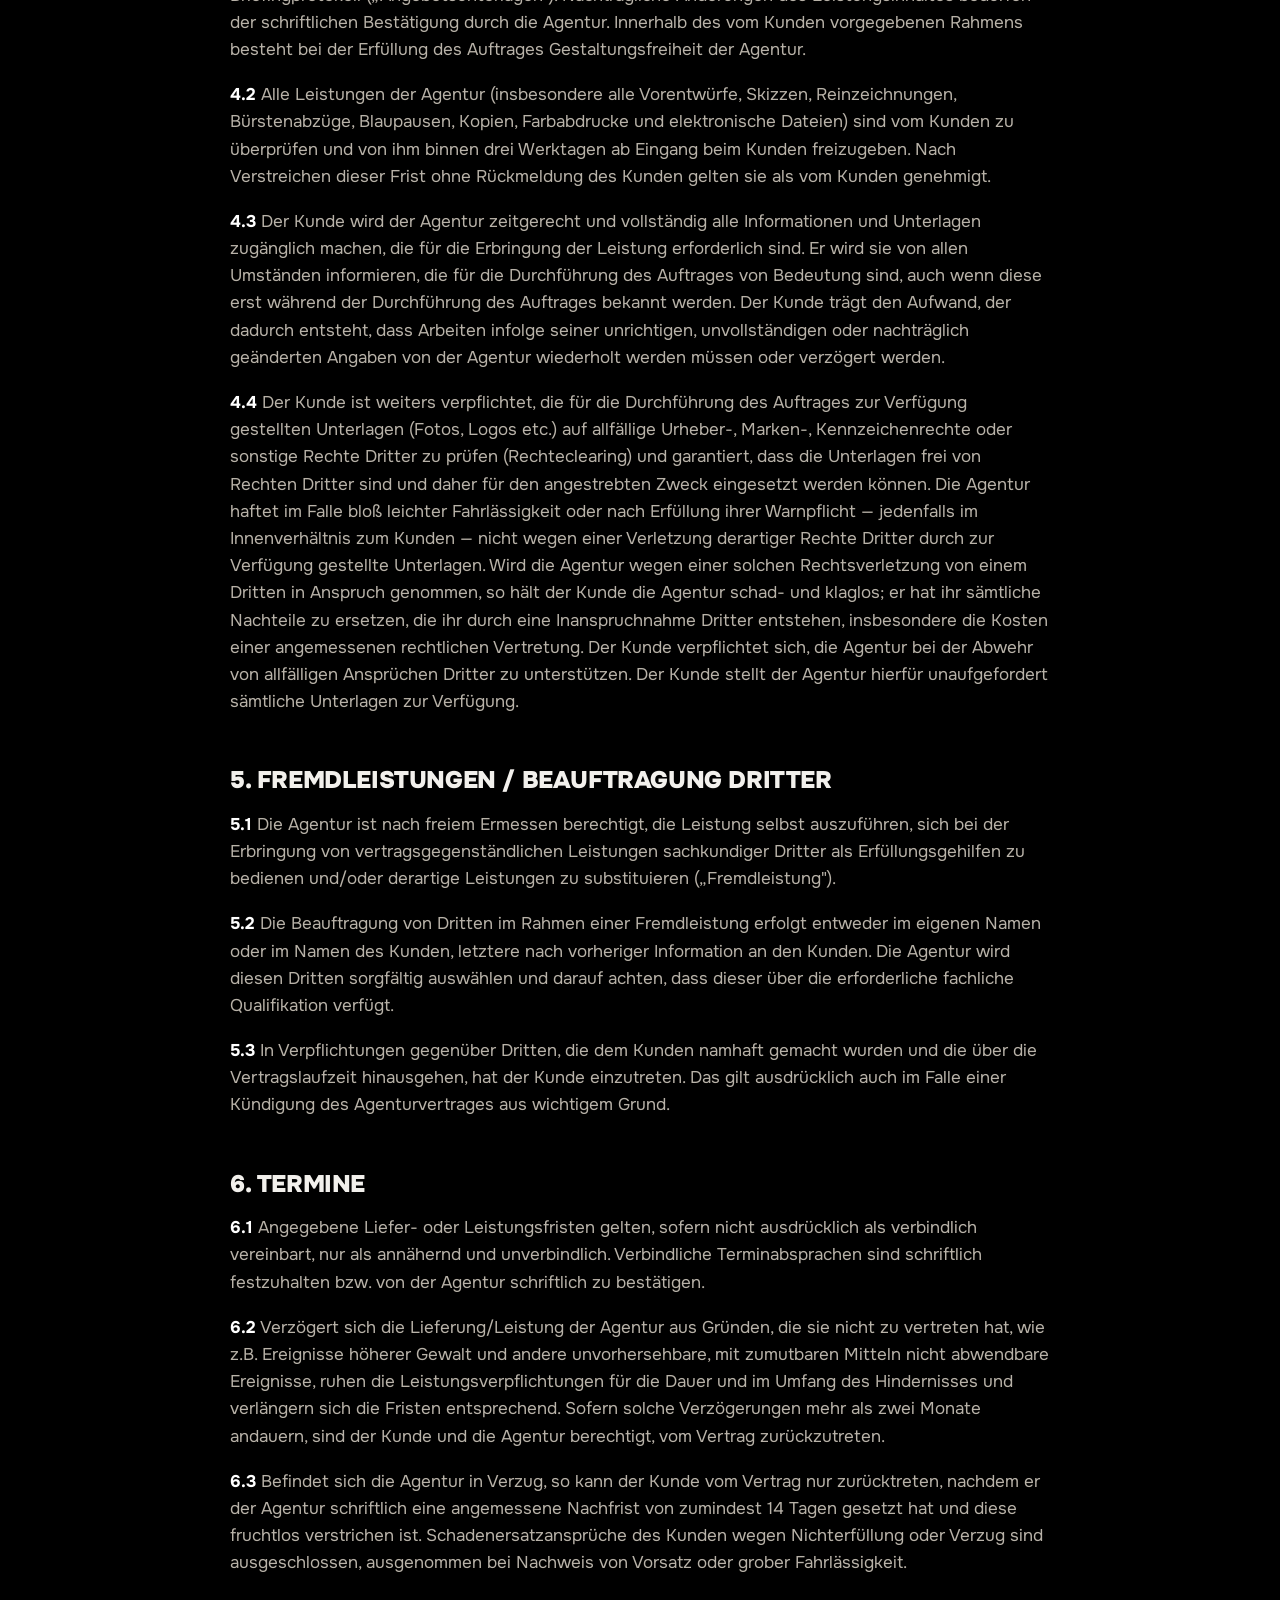
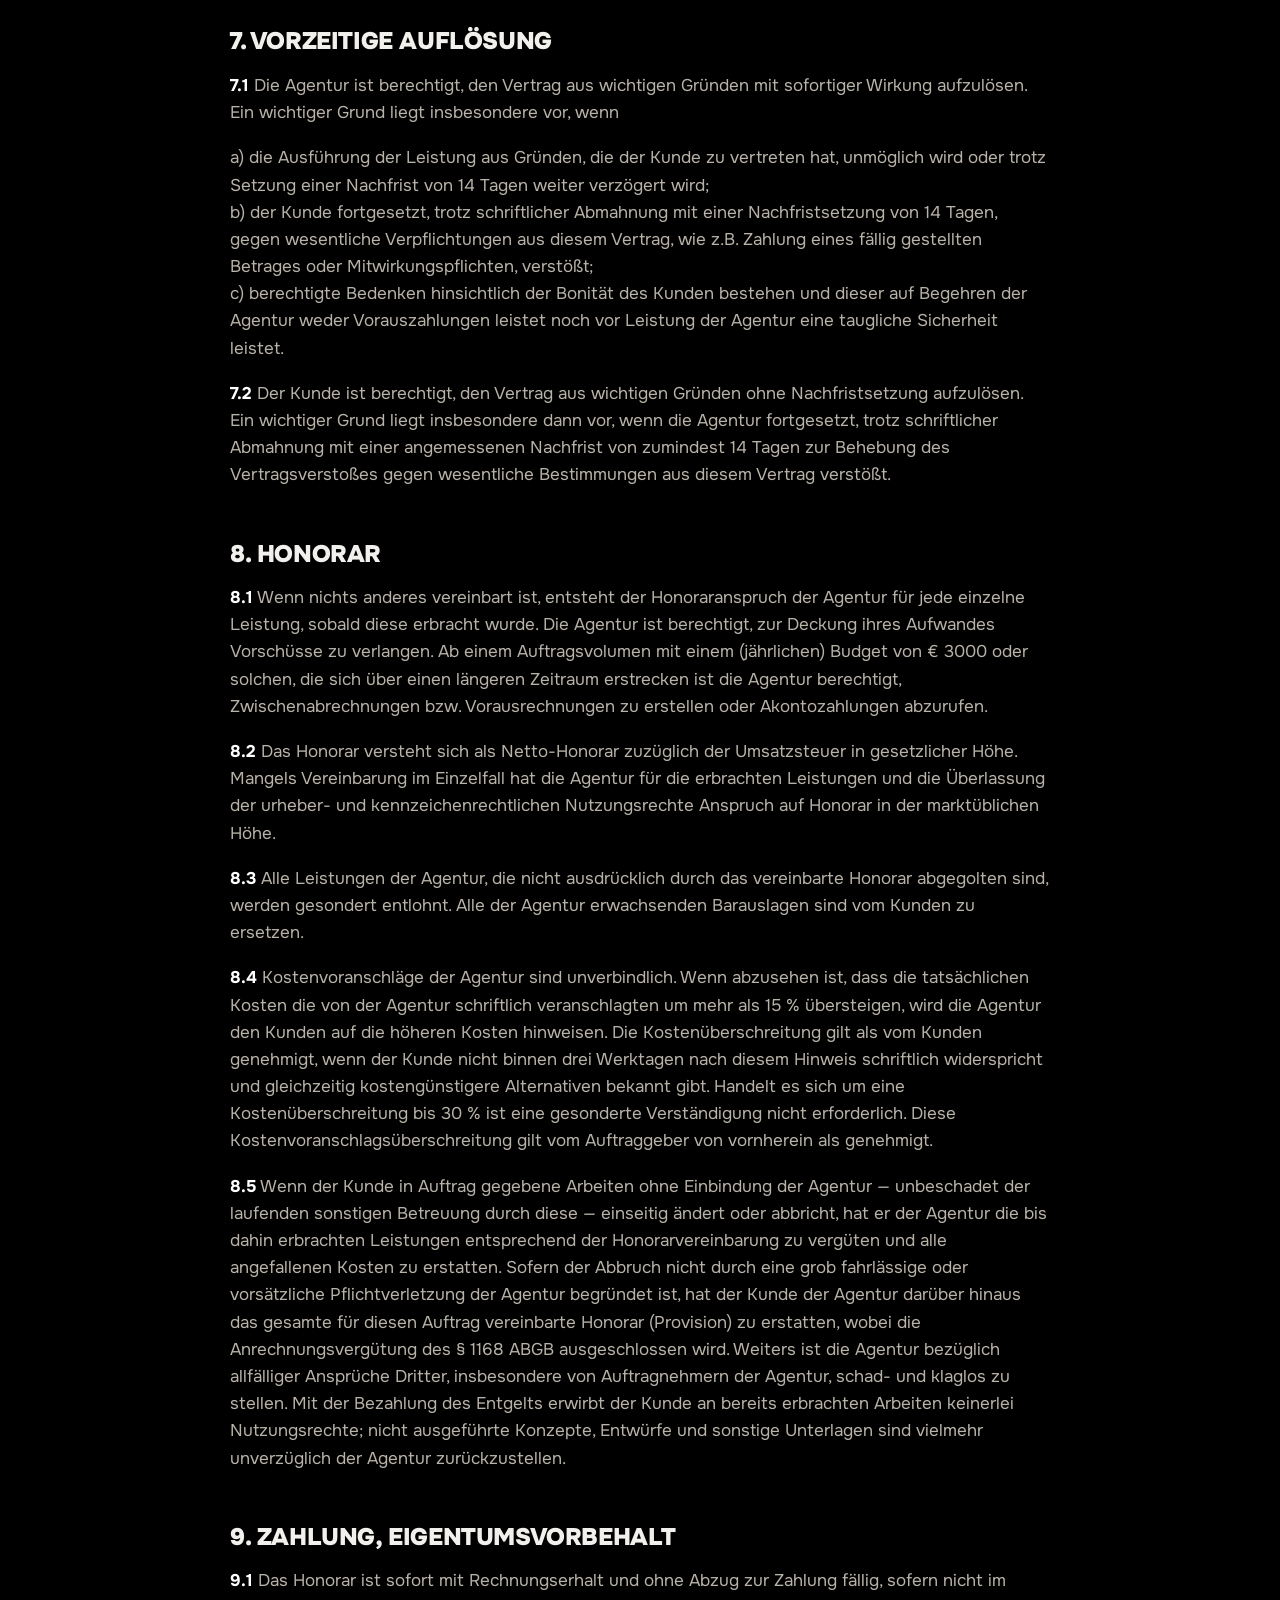
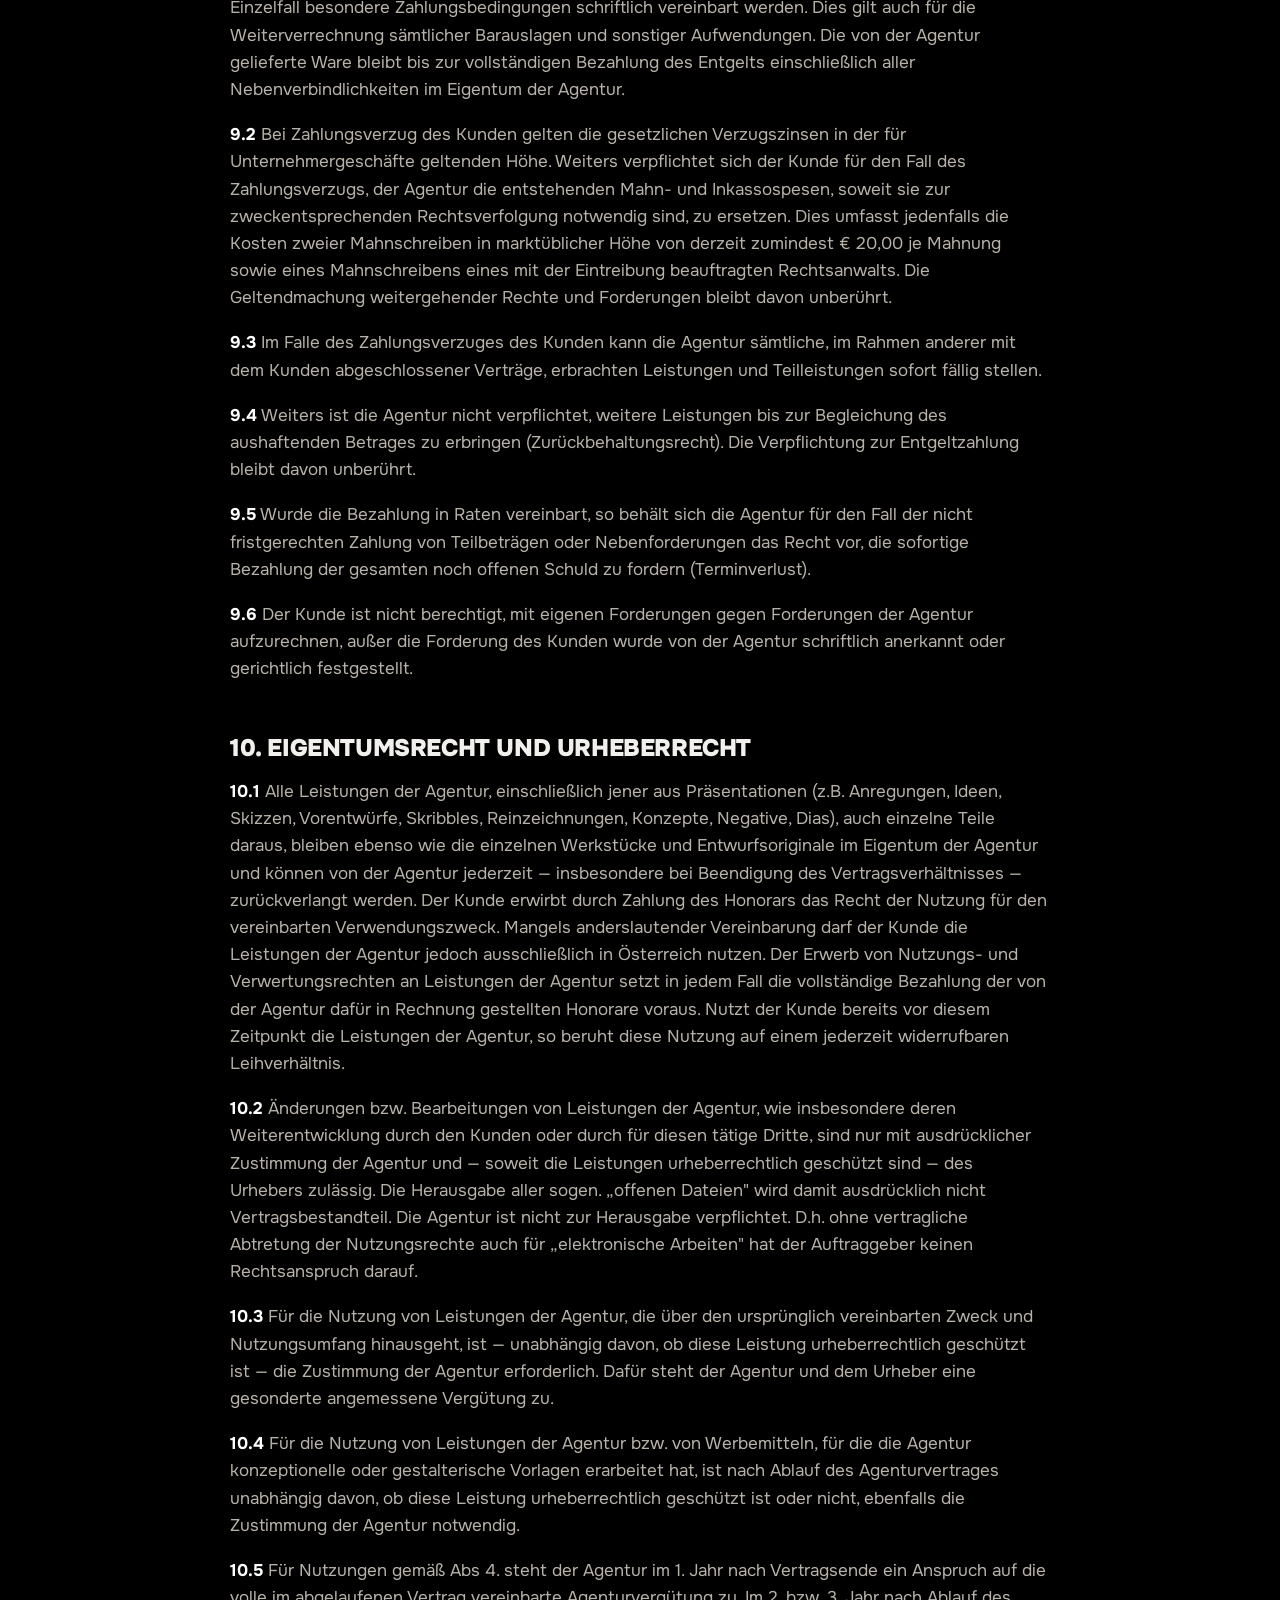
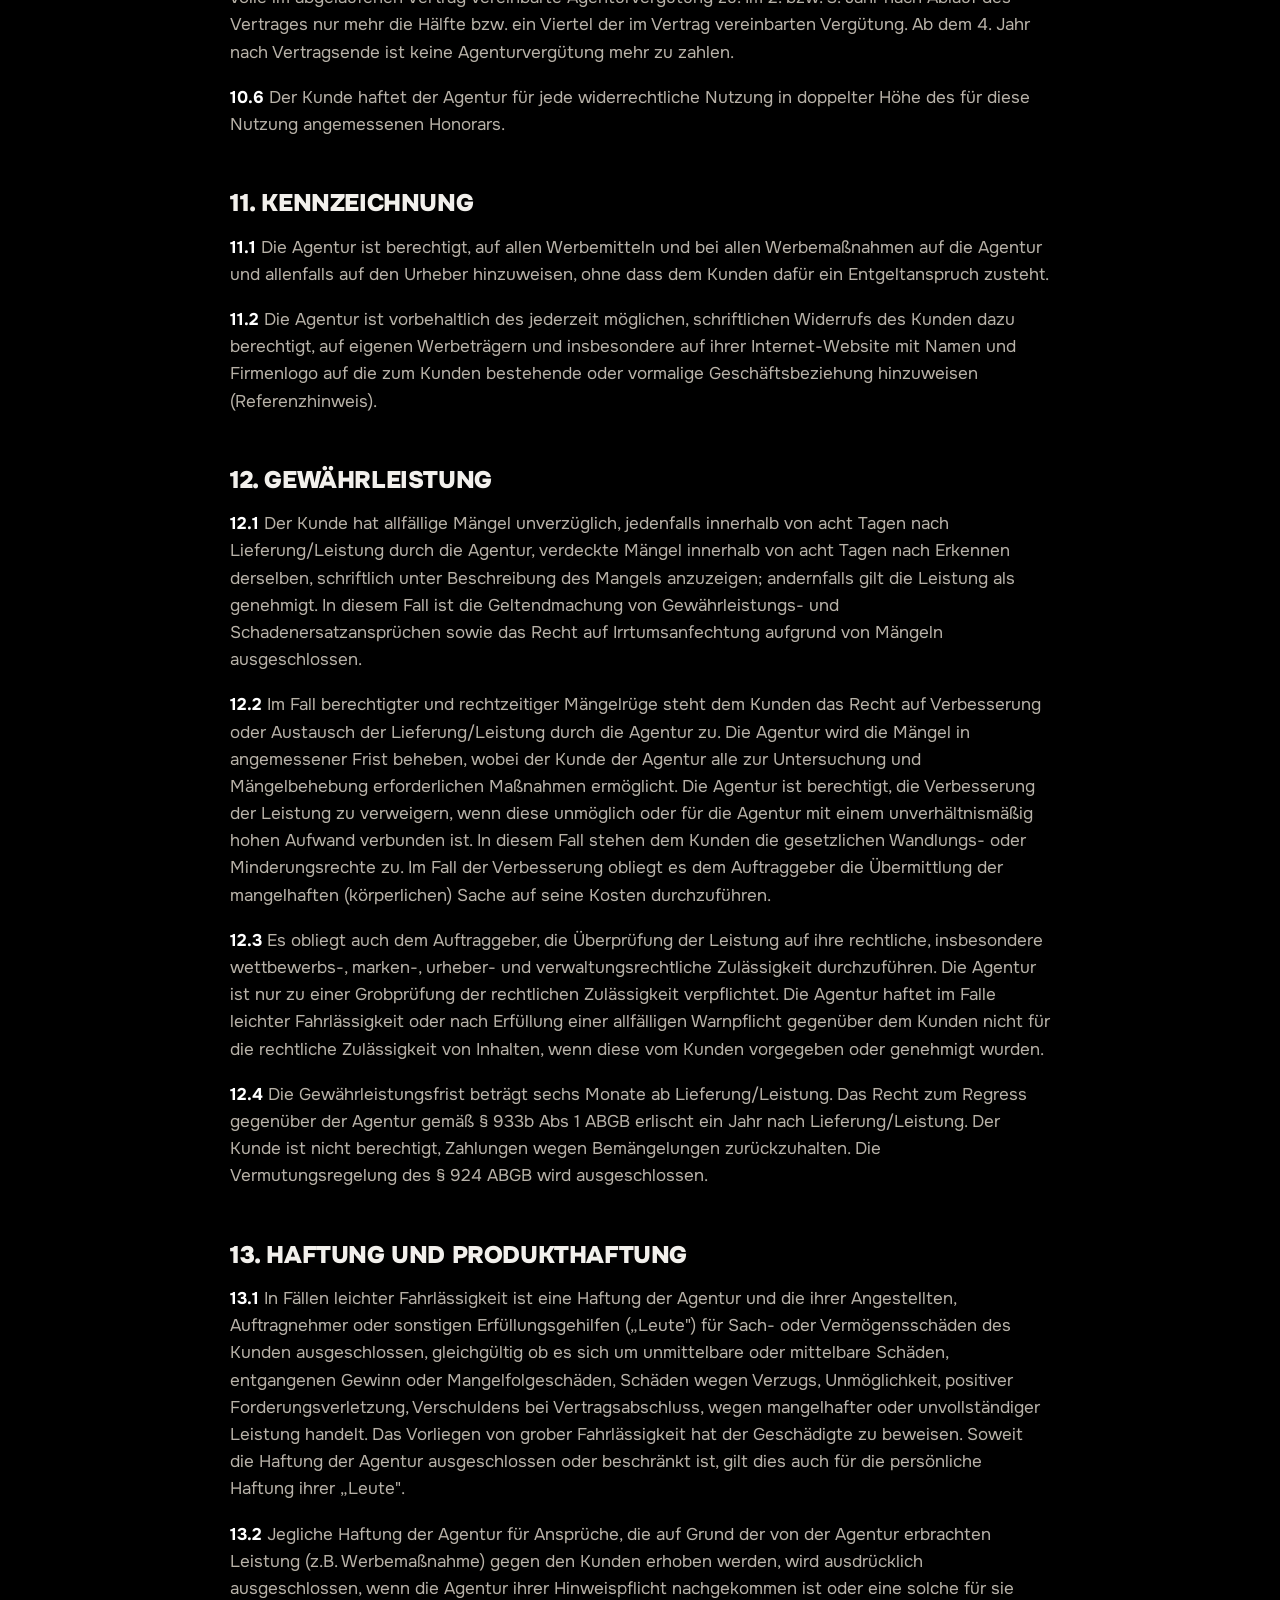
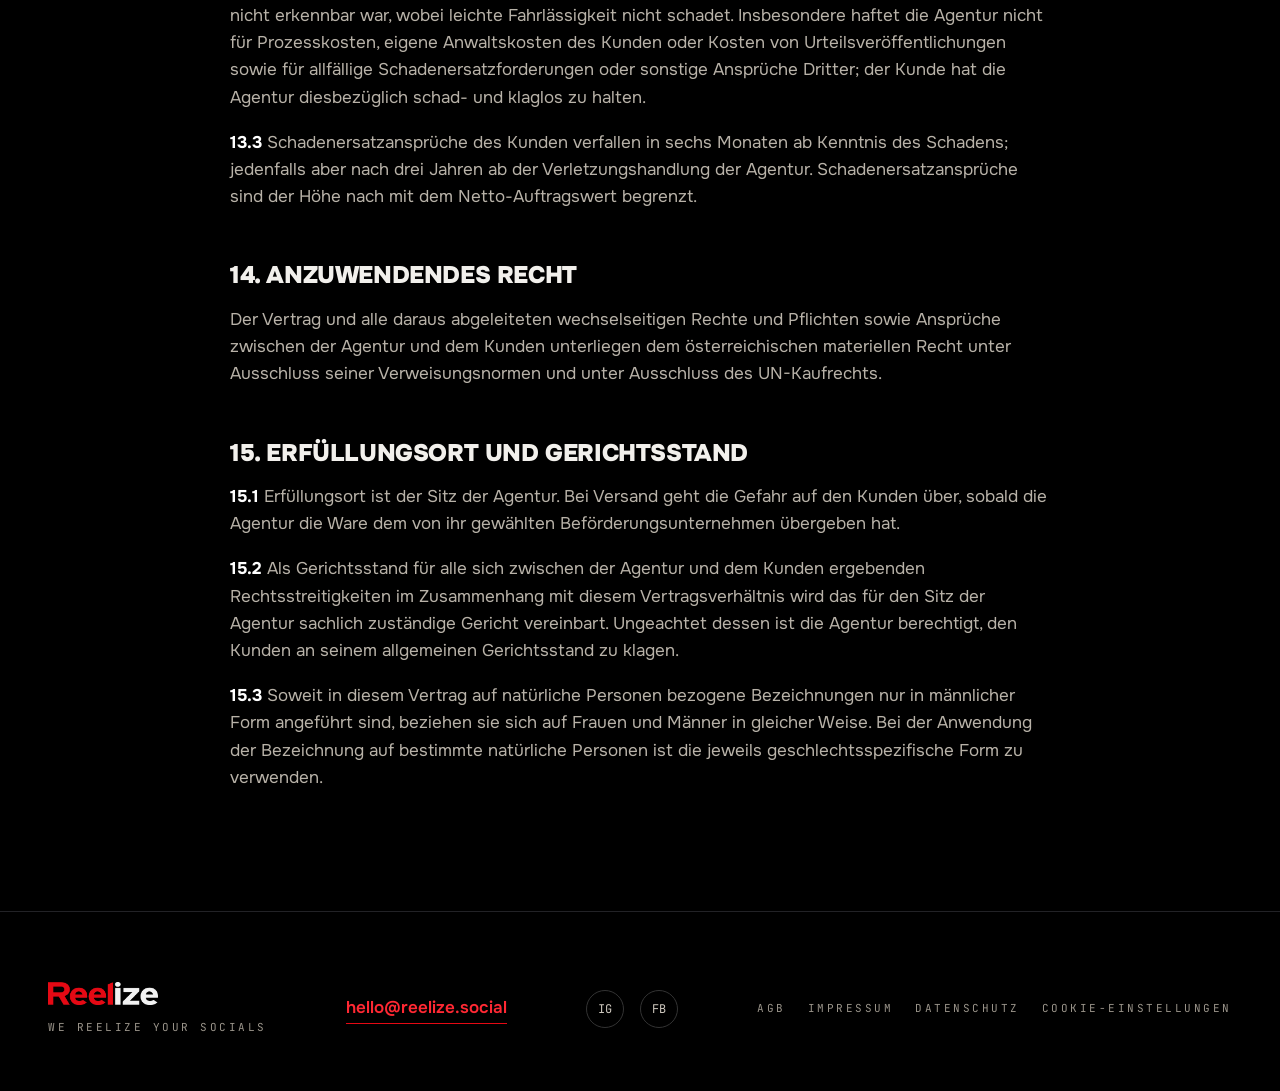
<file: agb.html>
<!DOCTYPE html>
<html lang="de">
<head>
<meta charset="UTF-8">
<meta name="viewport" content="width=device-width, initial-scale=1.0">
<title>AGB — Reelize</title>
<meta name="robots" content="noindex">
<link rel="icon" href="assets/favicon.svg" type="image/svg+xml">
<link rel="apple-touch-icon" href="assets/apple-touch-icon-red.png">
<link rel="preconnect" href="https://fonts.googleapis.com">
<link rel="preconnect" href="https://fonts.gstatic.com" crossorigin>
<link href="https://fonts.googleapis.com/css2?family=Onest:wght@400;500;600;700;800;900&family=JetBrains+Mono:wght@400;500&display=swap" rel="stylesheet">
<link rel="stylesheet" href="styles.css">
</head>
<body>

<a class="skip-link" href="#main">Zum Inhalt springen</a>

<nav class="nav" data-screen-label="Navigation">
  <a class="logo" href="index.html"><img src="assets/logo-2026.webp" alt="Reelize"></a>
  <button class="burger" aria-label="Menü" aria-expanded="false" aria-controls="nav-menu"><span></span><span></span><span></span></button>
  <ul id="nav-menu">
    <li><a href="index.html#services">Services</a></li>
    <li><a href="index.html#team">Team</a></li>
    <li><a href="work.html">Work</a></li>
    <li><a href="index.html#faq">FAQ</a></li>
    <li><a class="cta" href="https://outlook.office365.com/owa/calendar/Reelize@vorsorger.at/bookings/" target="_blank" rel="noopener">Termin buchen</a></li>
  </ul>
</nav>

<main id="main">

<div class="wrap legal-page" data-screen-label="AGB">
  <h1>Allgemeine Geschäfts&shy;bedingungen</h1>
  <p class="stand">Stand 07/2026 — Reelize Media GmbH</p>

  <h2>1. Geltung, Vertragsabschluss</h2>
  <p><b>1.1</b> Die Agentur „Reelize Media GmbH" (im Folgenden „Agentur") erbringt ihre Leistungen ausschließlich auf der Grundlage der nachfolgenden Allgemeinen Geschäftsbedingungen (AGB). Diese gelten für alle Rechtsbeziehungen zwischen der Agentur und dem Kunden, selbst wenn nicht ausdrücklich auf sie Bezug genommen wird. Die AGB sind ausschließlich für Rechtsbeziehungen mit Unternehmern anwendbar, sohin B2B.</p>
  <p><b>1.2</b> Maßgeblich ist jeweils die zum Zeitpunkt des Vertragsschlusses gültige Fassung. Abweichungen von diesen sowie sonstige ergänzende Vereinbarungen mit dem Kunden sind nur wirksam, wenn sie von der Agentur schriftlich bestätigt werden.</p>
  <p><b>1.3</b> Allfällige Geschäftsbedingungen des Kunden werden, selbst bei Kenntnis, nicht akzeptiert, sofern nicht im Einzelfall ausdrücklich und schriftlich anderes vereinbart wird. AGB des Kunden widerspricht die Agentur ausdrücklich. Eines weiteren Widerspruchs gegen AGB des Kunden durch die Agentur bedarf es nicht.</p>
  <p><b>1.4</b> Änderungen der AGB werden dem Kunden bekannt gegeben und gelten als vereinbart, wenn der Kunde den geänderten AGB nicht schriftlich binnen 14 Tagen widerspricht; auf die Bedeutung des Schweigens sowie auf die konkret geänderten Klauseln wird der Kunde in der Verständigung ausdrücklich hingewiesen. Diese Zustimmungsfiktion gilt nicht für die Änderung wesentlicher Leistungsinhalte und Entgelte.</p>
  <p><b>1.5</b> Sollten einzelne Bestimmungen dieser Allgemeinen Geschäftsbedingungen unwirksam sein, so berührt dies die Verbindlichkeit der übrigen Bestimmungen und der unter ihrer Zugrundelegung geschlossenen Verträge nicht. Die unwirksame Bestimmung ist durch eine wirksame, die dem Sinn und Zweck am nächsten kommt, zu ersetzen.</p>
  <p><b>1.6</b> Die Angebote der Agentur sind freibleibend und unverbindlich.</p>

  <h2>2. Social Media Kanäle</h2>
  <p>Die Agentur weist den Kunden vor Auftragserteilung ausdrücklich darauf hin, dass die Anbieter von „Social-Media-Kanälen" (z.B. Facebook, im Folgenden kurz: Anbieter) es sich in ihren Nutzungsbedingungen vorbehalten, Werbeanzeigen und -auftritte aus beliebigem Grund abzulehnen oder zu entfernen. Die Anbieter sind demnach nicht verpflichtet, Inhalte und Informationen an die Nutzer weiterzuleiten. Es besteht daher das von der Agentur nicht kalkulierbare Risiko, dass Werbeanzeigen und -auftritte grundlos entfernt werden. Im Fall einer Beschwerde eines anderen Nutzers wird zwar von den Anbietern die Möglichkeit einer Gegendarstellung eingeräumt, doch erfolgt auch in diesem Fall eine sofortige Entfernung der Inhalte. Die Wiedererlangung des ursprünglichen, rechtmäßigen Zustandes kann in diesem Fall einige Zeit in Anspruch nehmen. Die Agentur arbeitet auf der Grundlage dieser Nutzungsbedingungen der Anbieter, auf die sie keinen Einfluss hat, und legt diese auch dem Auftrag des Kunden zu Grunde. Ausdrücklich anerkennt der Kunde mit der Auftragserteilung, dass diese Nutzungsbedingungen die Rechte und Pflichten eines allfälligen Vertragsverhältnisses (mit-)bestimmen. Die Agentur beabsichtigt, den Auftrag des Kunden nach bestem Wissen und Gewissen auszuführen und die Richtlinien von „Social Media Kanälen" einzuhalten. Aufgrund der derzeit gültigen Nutzungsbedingungen und der einfachen Möglichkeit jedes Nutzers, Rechtsverletzungen zu behaupten und so eine Entfernung der Inhalte zu erreichen, kann die Agentur aber nicht dafür einstehen, dass die beauftragte Kampagne auch jederzeit abrufbar ist.</p>

  <h2>3. Konzept- und Ideenschutz</h2>
  <p>Hat der potentielle Kunde die Agentur vorab bereits eingeladen, ein Konzept zu erstellen, und kommt die Agentur dieser Einladung noch vor Abschluss des Hauptvertrages nach, so gilt nachstehende Regelung:</p>
  <p><b>3.1</b> Bereits durch die Einladung und die Annahme der Einladung durch die Agentur treten der potentielle Kunde und die Agentur in ein Vertragsverhältnis („Pitching-Vertrag"). Auch diesem Vertrag liegen die AGB zu Grunde.</p>
  <p><b>3.2</b> Der potentielle Kunde anerkennt, dass die Agentur bereits mit der Konzepterarbeitung kostenintensive Vorleistungen erbringt, obwohl er selbst noch keine Leistungspflichten übernommen hat.</p>
  <p><b>3.3</b> Das Konzept untersteht in seinen sprachlichen und grafischen Teilen, soweit diese Werkhöhe erreichen, dem Schutz des Urheberrechtsgesetzes. Eine Nutzung und Bearbeitung dieser Teile ohne Zustimmung der Agentur ist dem potentiellen Kunden schon auf Grund des Urheberrechtsgesetzes nicht gestattet.</p>
  <p><b>3.4</b> Das Konzept enthält darüber hinaus werberelevante Ideen, die keine Werkhöhe erreichen und damit nicht den Schutz des Urheberrechtsgesetzes genießen. Diese Ideen stehen am Anfang jedes Schaffensprozesses und können als zündender Funke alles später Hervorgebrachten und somit als Ursprung von Vermarktungsstrategie definiert werden. Daher sind jene Elemente des Konzeptes geschützt, die eigenartig sind und der Vermarktungsstrategie ihre charakteristische Prägung geben. Als Idee im Sinne dieser Vereinbarung werden insbesondere Werbeschlagwörter, Werbetexte, Grafiken und Illustrationen, Werbemittel usw. angesehen, auch wenn sie keine Werkhöhe erreichen.</p>
  <p><b>3.5</b> Der potentielle Kunde verpflichtet sich, es zu unterlassen, diese von der Agentur im Rahmen des Konzeptes präsentierten kreativen Werbeideen außerhalb des Korrektivs eines später abzuschließenden Hauptvertrages wirtschaftlich zu verwerten bzw. verwerten zu lassen oder zu nutzen bzw. nutzen zu lassen.</p>
  <p><b>3.6</b> Sofern der potentielle Kunde der Meinung ist, dass ihm von der Agentur Ideen präsentiert wurden, auf die er bereits vor der Präsentation gekommen ist, so hat er dies der Agentur binnen 14 Tagen nach dem Tag der Präsentation per E-Mail unter Anführung von Beweismitteln, die eine zeitliche Zuordnung erlauben, bekannt zu geben.</p>
  <p><b>3.7</b> Im gegenteiligen Fall gehen die Vertragsparteien davon aus, dass die Agentur dem potentiellen Kunden eine für ihn neue Idee präsentiert hat. Wird die Idee vom Kunden verwendet, so ist davon auszugehen, dass die Agentur dabei verdienstlich wurde.</p>
  <p><b>3.8</b> Der potentielle Kunde kann sich von seinen Verpflichtungen aus diesem Punkt durch Zahlung einer angemessenen Entschädigung zuzüglich 20&nbsp;% Umsatzsteuer befreien. Die Befreiung tritt erst nach vollständigem Eingang der Zahlung der Entschädigung bei der Agentur ein.</p>

  <h2>4. Leistungsumfang, Auftragsabwicklung und Mitwirkungspflichten des Kunden</h2>
  <p><b>4.1</b> Der Umfang der zu erbringenden Leistungen ergibt sich aus der Leistungsbeschreibung im Agenturvertrag oder einer allfälligen Auftragsbestätigung durch die Agentur, sowie dem allfälligen Briefingprotokoll („Angebotsunterlagen"). Nachträgliche Änderungen des Leistungsinhaltes bedürfen der schriftlichen Bestätigung durch die Agentur. Innerhalb des vom Kunden vorgegebenen Rahmens besteht bei der Erfüllung des Auftrages Gestaltungsfreiheit der Agentur.</p>
  <p><b>4.2</b> Alle Leistungen der Agentur (insbesondere alle Vorentwürfe, Skizzen, Reinzeichnungen, Bürstenabzüge, Blaupausen, Kopien, Farbabdrucke und elektronische Dateien) sind vom Kunden zu überprüfen und von ihm binnen drei Werktagen ab Eingang beim Kunden freizugeben. Nach Verstreichen dieser Frist ohne Rückmeldung des Kunden gelten sie als vom Kunden genehmigt.</p>
  <p><b>4.3</b> Der Kunde wird der Agentur zeitgerecht und vollständig alle Informationen und Unterlagen zugänglich machen, die für die Erbringung der Leistung erforderlich sind. Er wird sie von allen Umständen informieren, die für die Durchführung des Auftrages von Bedeutung sind, auch wenn diese erst während der Durchführung des Auftrages bekannt werden. Der Kunde trägt den Aufwand, der dadurch entsteht, dass Arbeiten infolge seiner unrichtigen, unvollständigen oder nachträglich geänderten Angaben von der Agentur wiederholt werden müssen oder verzögert werden.</p>
  <p><b>4.4</b> Der Kunde ist weiters verpflichtet, die für die Durchführung des Auftrages zur Verfügung gestellten Unterlagen (Fotos, Logos etc.) auf allfällige Urheber-, Marken-, Kennzeichenrechte oder sonstige Rechte Dritter zu prüfen (Rechteclearing) und garantiert, dass die Unterlagen frei von Rechten Dritter sind und daher für den angestrebten Zweck eingesetzt werden können. Die Agentur haftet im Falle bloß leichter Fahrlässigkeit oder nach Erfüllung ihrer Warnpflicht — jedenfalls im Innenverhältnis zum Kunden — nicht wegen einer Verletzung derartiger Rechte Dritter durch zur Verfügung gestellte Unterlagen. Wird die Agentur wegen einer solchen Rechtsverletzung von einem Dritten in Anspruch genommen, so hält der Kunde die Agentur schad- und klaglos; er hat ihr sämtliche Nachteile zu ersetzen, die ihr durch eine Inanspruchnahme Dritter entstehen, insbesondere die Kosten einer angemessenen rechtlichen Vertretung. Der Kunde verpflichtet sich, die Agentur bei der Abwehr von allfälligen Ansprüchen Dritter zu unterstützen. Der Kunde stellt der Agentur hierfür unaufgefordert sämtliche Unterlagen zur Verfügung.</p>

  <h2>5. Fremdleistungen / Beauftragung Dritter</h2>
  <p><b>5.1</b> Die Agentur ist nach freiem Ermessen berechtigt, die Leistung selbst auszuführen, sich bei der Erbringung von vertragsgegenständlichen Leistungen sachkundiger Dritter als Erfüllungsgehilfen zu bedienen und/oder derartige Leistungen zu substituieren („Fremdleistung").</p>
  <p><b>5.2</b> Die Beauftragung von Dritten im Rahmen einer Fremdleistung erfolgt entweder im eigenen Namen oder im Namen des Kunden, letztere nach vorheriger Information an den Kunden. Die Agentur wird diesen Dritten sorgfältig auswählen und darauf achten, dass dieser über die erforderliche fachliche Qualifikation verfügt.</p>
  <p><b>5.3</b> In Verpflichtungen gegenüber Dritten, die dem Kunden namhaft gemacht wurden und die über die Vertragslaufzeit hinausgehen, hat der Kunde einzutreten. Das gilt ausdrücklich auch im Falle einer Kündigung des Agenturvertrages aus wichtigem Grund.</p>

  <h2>6. Termine</h2>
  <p><b>6.1</b> Angegebene Liefer- oder Leistungsfristen gelten, sofern nicht ausdrücklich als verbindlich vereinbart, nur als annähernd und unverbindlich. Verbindliche Terminabsprachen sind schriftlich festzuhalten bzw. von der Agentur schriftlich zu bestätigen.</p>
  <p><b>6.2</b> Verzögert sich die Lieferung/Leistung der Agentur aus Gründen, die sie nicht zu vertreten hat, wie z.B. Ereignisse höherer Gewalt und andere unvorhersehbare, mit zumutbaren Mitteln nicht abwendbare Ereignisse, ruhen die Leistungsverpflichtungen für die Dauer und im Umfang des Hindernisses und verlängern sich die Fristen entsprechend. Sofern solche Verzögerungen mehr als zwei Monate andauern, sind der Kunde und die Agentur berechtigt, vom Vertrag zurückzutreten.</p>
  <p><b>6.3</b> Befindet sich die Agentur in Verzug, so kann der Kunde vom Vertrag nur zurücktreten, nachdem er der Agentur schriftlich eine angemessene Nachfrist von zumindest 14 Tagen gesetzt hat und diese fruchtlos verstrichen ist. Schadenersatzansprüche des Kunden wegen Nichterfüllung oder Verzug sind ausgeschlossen, ausgenommen bei Nachweis von Vorsatz oder grober Fahrlässigkeit.</p>

  <h2>7. Vorzeitige Auflösung</h2>
  <p><b>7.1</b> Die Agentur ist berechtigt, den Vertrag aus wichtigen Gründen mit sofortiger Wirkung aufzulösen. Ein wichtiger Grund liegt insbesondere vor, wenn</p>
  <p>a) die Ausführung der Leistung aus Gründen, die der Kunde zu vertreten hat, unmöglich wird oder trotz Setzung einer Nachfrist von 14 Tagen weiter verzögert wird;<br>
  b) der Kunde fortgesetzt, trotz schriftlicher Abmahnung mit einer Nachfristsetzung von 14 Tagen, gegen wesentliche Verpflichtungen aus diesem Vertrag, wie z.B. Zahlung eines fällig gestellten Betrages oder Mitwirkungspflichten, verstößt;<br>
  c) berechtigte Bedenken hinsichtlich der Bonität des Kunden bestehen und dieser auf Begehren der Agentur weder Vorauszahlungen leistet noch vor Leistung der Agentur eine taugliche Sicherheit leistet.</p>
  <p><b>7.2</b> Der Kunde ist berechtigt, den Vertrag aus wichtigen Gründen ohne Nachfristsetzung aufzulösen. Ein wichtiger Grund liegt insbesondere dann vor, wenn die Agentur fortgesetzt, trotz schriftlicher Abmahnung mit einer angemessenen Nachfrist von zumindest 14 Tagen zur Behebung des Vertragsverstoßes gegen wesentliche Bestimmungen aus diesem Vertrag verstößt.</p>

  <h2>8. Honorar</h2>
  <p><b>8.1</b> Wenn nichts anderes vereinbart ist, entsteht der Honoraranspruch der Agentur für jede einzelne Leistung, sobald diese erbracht wurde. Die Agentur ist berechtigt, zur Deckung ihres Aufwandes Vorschüsse zu verlangen. Ab einem Auftragsvolumen mit einem (jährlichen) Budget von €&nbsp;3000 oder solchen, die sich über einen längeren Zeitraum erstrecken ist die Agentur berechtigt, Zwischenabrechnungen bzw. Vorausrechnungen zu erstellen oder Akontozahlungen abzurufen.</p>
  <p><b>8.2</b> Das Honorar versteht sich als Netto-Honorar zuzüglich der Umsatzsteuer in gesetzlicher Höhe. Mangels Vereinbarung im Einzelfall hat die Agentur für die erbrachten Leistungen und die Überlassung der urheber- und kennzeichenrechtlichen Nutzungsrechte Anspruch auf Honorar in der marktüblichen Höhe.</p>
  <p><b>8.3</b> Alle Leistungen der Agentur, die nicht ausdrücklich durch das vereinbarte Honorar abgegolten sind, werden gesondert entlohnt. Alle der Agentur erwachsenden Barauslagen sind vom Kunden zu ersetzen.</p>
  <p><b>8.4</b> Kostenvoranschläge der Agentur sind unverbindlich. Wenn abzusehen ist, dass die tatsächlichen Kosten die von der Agentur schriftlich veranschlagten um mehr als 15&nbsp;% übersteigen, wird die Agentur den Kunden auf die höheren Kosten hinweisen. Die Kostenüberschreitung gilt als vom Kunden genehmigt, wenn der Kunde nicht binnen drei Werktagen nach diesem Hinweis schriftlich widerspricht und gleichzeitig kostengünstigere Alternativen bekannt gibt. Handelt es sich um eine Kostenüberschreitung bis 30&nbsp;% ist eine gesonderte Verständigung nicht erforderlich. Diese Kostenvoranschlagsüberschreitung gilt vom Auftraggeber von vornherein als genehmigt.</p>
  <p><b>8.5</b> Wenn der Kunde in Auftrag gegebene Arbeiten ohne Einbindung der Agentur — unbeschadet der laufenden sonstigen Betreuung durch diese — einseitig ändert oder abbricht, hat er der Agentur die bis dahin erbrachten Leistungen entsprechend der Honorarvereinbarung zu vergüten und alle angefallenen Kosten zu erstatten. Sofern der Abbruch nicht durch eine grob fahrlässige oder vorsätzliche Pflichtverletzung der Agentur begründet ist, hat der Kunde der Agentur darüber hinaus das gesamte für diesen Auftrag vereinbarte Honorar (Provision) zu erstatten, wobei die Anrechnungsvergütung des §&nbsp;1168 ABGB ausgeschlossen wird. Weiters ist die Agentur bezüglich allfälliger Ansprüche Dritter, insbesondere von Auftragnehmern der Agentur, schad- und klaglos zu stellen. Mit der Bezahlung des Entgelts erwirbt der Kunde an bereits erbrachten Arbeiten keinerlei Nutzungsrechte; nicht ausgeführte Konzepte, Entwürfe und sonstige Unterlagen sind vielmehr unverzüglich der Agentur zurückzustellen.</p>

  <h2>9. Zahlung, Eigentumsvorbehalt</h2>
  <p><b>9.1</b> Das Honorar ist sofort mit Rechnungserhalt und ohne Abzug zur Zahlung fällig, sofern nicht im Einzelfall besondere Zahlungsbedingungen schriftlich vereinbart werden. Dies gilt auch für die Weiterverrechnung sämtlicher Barauslagen und sonstiger Aufwendungen. Die von der Agentur gelieferte Ware bleibt bis zur vollständigen Bezahlung des Entgelts einschließlich aller Nebenverbindlichkeiten im Eigentum der Agentur.</p>
  <p><b>9.2</b> Bei Zahlungsverzug des Kunden gelten die gesetzlichen Verzugszinsen in der für Unternehmergeschäfte geltenden Höhe. Weiters verpflichtet sich der Kunde für den Fall des Zahlungsverzugs, der Agentur die entstehenden Mahn- und Inkassospesen, soweit sie zur zweckentsprechenden Rechtsverfolgung notwendig sind, zu ersetzen. Dies umfasst jedenfalls die Kosten zweier Mahnschreiben in marktüblicher Höhe von derzeit zumindest €&nbsp;20,00 je Mahnung sowie eines Mahnschreibens eines mit der Eintreibung beauftragten Rechtsanwalts. Die Geltendmachung weitergehender Rechte und Forderungen bleibt davon unberührt.</p>
  <p><b>9.3</b> Im Falle des Zahlungsverzuges des Kunden kann die Agentur sämtliche, im Rahmen anderer mit dem Kunden abgeschlossener Verträge, erbrachten Leistungen und Teilleistungen sofort fällig stellen.</p>
  <p><b>9.4</b> Weiters ist die Agentur nicht verpflichtet, weitere Leistungen bis zur Begleichung des aushaftenden Betrages zu erbringen (Zurückbehaltungsrecht). Die Verpflichtung zur Entgeltzahlung bleibt davon unberührt.</p>
  <p><b>9.5</b> Wurde die Bezahlung in Raten vereinbart, so behält sich die Agentur für den Fall der nicht fristgerechten Zahlung von Teilbeträgen oder Nebenforderungen das Recht vor, die sofortige Bezahlung der gesamten noch offenen Schuld zu fordern (Terminverlust).</p>
  <p><b>9.6</b> Der Kunde ist nicht berechtigt, mit eigenen Forderungen gegen Forderungen der Agentur aufzurechnen, außer die Forderung des Kunden wurde von der Agentur schriftlich anerkannt oder gerichtlich festgestellt.</p>

  <h2>10. Eigentumsrecht und Urheberrecht</h2>
  <p><b>10.1</b> Alle Leistungen der Agentur, einschließlich jener aus Präsentationen (z.B. Anregungen, Ideen, Skizzen, Vorentwürfe, Skribbles, Reinzeichnungen, Konzepte, Negative, Dias), auch einzelne Teile daraus, bleiben ebenso wie die einzelnen Werkstücke und Entwurfsoriginale im Eigentum der Agentur und können von der Agentur jederzeit — insbesondere bei Beendigung des Vertragsverhältnisses — zurückverlangt werden. Der Kunde erwirbt durch Zahlung des Honorars das Recht der Nutzung für den vereinbarten Verwendungszweck. Mangels anderslautender Vereinbarung darf der Kunde die Leistungen der Agentur jedoch ausschließlich in Österreich nutzen. Der Erwerb von Nutzungs- und Verwertungsrechten an Leistungen der Agentur setzt in jedem Fall die vollständige Bezahlung der von der Agentur dafür in Rechnung gestellten Honorare voraus. Nutzt der Kunde bereits vor diesem Zeitpunkt die Leistungen der Agentur, so beruht diese Nutzung auf einem jederzeit widerrufbaren Leihverhältnis.</p>
  <p><b>10.2</b> Änderungen bzw. Bearbeitungen von Leistungen der Agentur, wie insbesondere deren Weiterentwicklung durch den Kunden oder durch für diesen tätige Dritte, sind nur mit ausdrücklicher Zustimmung der Agentur und — soweit die Leistungen urheberrechtlich geschützt sind — des Urhebers zulässig. Die Herausgabe aller sogen. „offenen Dateien" wird damit ausdrücklich nicht Vertragsbestandteil. Die Agentur ist nicht zur Herausgabe verpflichtet. D.h. ohne vertragliche Abtretung der Nutzungsrechte auch für „elektronische Arbeiten" hat der Auftraggeber keinen Rechtsanspruch darauf.</p>
  <p><b>10.3</b> Für die Nutzung von Leistungen der Agentur, die über den ursprünglich vereinbarten Zweck und Nutzungsumfang hinausgeht, ist — unabhängig davon, ob diese Leistung urheberrechtlich geschützt ist — die Zustimmung der Agentur erforderlich. Dafür steht der Agentur und dem Urheber eine gesonderte angemessene Vergütung zu.</p>
  <p><b>10.4</b> Für die Nutzung von Leistungen der Agentur bzw. von Werbemitteln, für die die Agentur konzeptionelle oder gestalterische Vorlagen erarbeitet hat, ist nach Ablauf des Agenturvertrages unabhängig davon, ob diese Leistung urheberrechtlich geschützt ist oder nicht, ebenfalls die Zustimmung der Agentur notwendig.</p>
  <p><b>10.5</b> Für Nutzungen gemäß Abs&nbsp;4. steht der Agentur im 1. Jahr nach Vertragsende ein Anspruch auf die volle im abgelaufenen Vertrag vereinbarte Agenturvergütung zu. Im 2. bzw. 3. Jahr nach Ablauf des Vertrages nur mehr die Hälfte bzw. ein Viertel der im Vertrag vereinbarten Vergütung. Ab dem 4. Jahr nach Vertragsende ist keine Agenturvergütung mehr zu zahlen.</p>
  <p><b>10.6</b> Der Kunde haftet der Agentur für jede widerrechtliche Nutzung in doppelter Höhe des für diese Nutzung angemessenen Honorars.</p>

  <h2>11. Kennzeichnung</h2>
  <p><b>11.1</b> Die Agentur ist berechtigt, auf allen Werbemitteln und bei allen Werbemaßnahmen auf die Agentur und allenfalls auf den Urheber hinzuweisen, ohne dass dem Kunden dafür ein Entgeltanspruch zusteht.</p>
  <p><b>11.2</b> Die Agentur ist vorbehaltlich des jederzeit möglichen, schriftlichen Widerrufs des Kunden dazu berechtigt, auf eigenen Werbeträgern und insbesondere auf ihrer Internet-Website mit Namen und Firmenlogo auf die zum Kunden bestehende oder vormalige Geschäftsbeziehung hinzuweisen (Referenzhinweis).</p>

  <h2>12. Gewährleistung</h2>
  <p><b>12.1</b> Der Kunde hat allfällige Mängel unverzüglich, jedenfalls innerhalb von acht Tagen nach Lieferung/Leistung durch die Agentur, verdeckte Mängel innerhalb von acht Tagen nach Erkennen derselben, schriftlich unter Beschreibung des Mangels anzuzeigen; andernfalls gilt die Leistung als genehmigt. In diesem Fall ist die Geltendmachung von Gewährleistungs- und Schadenersatzansprüchen sowie das Recht auf Irrtumsanfechtung aufgrund von Mängeln ausgeschlossen.</p>
  <p><b>12.2</b> Im Fall berechtigter und rechtzeitiger Mängelrüge steht dem Kunden das Recht auf Verbesserung oder Austausch der Lieferung/Leistung durch die Agentur zu. Die Agentur wird die Mängel in angemessener Frist beheben, wobei der Kunde der Agentur alle zur Untersuchung und Mängelbehebung erforderlichen Maßnahmen ermöglicht. Die Agentur ist berechtigt, die Verbesserung der Leistung zu verweigern, wenn diese unmöglich oder für die Agentur mit einem unverhältnismäßig hohen Aufwand verbunden ist. In diesem Fall stehen dem Kunden die gesetzlichen Wandlungs- oder Minderungsrechte zu. Im Fall der Verbesserung obliegt es dem Auftraggeber die Übermittlung der mangelhaften (körperlichen) Sache auf seine Kosten durchzuführen.</p>
  <p><b>12.3</b> Es obliegt auch dem Auftraggeber, die Überprüfung der Leistung auf ihre rechtliche, insbesondere wettbewerbs-, marken-, urheber- und verwaltungsrechtliche Zulässigkeit durchzuführen. Die Agentur ist nur zu einer Grobprüfung der rechtlichen Zulässigkeit verpflichtet. Die Agentur haftet im Falle leichter Fahrlässigkeit oder nach Erfüllung einer allfälligen Warnpflicht gegenüber dem Kunden nicht für die rechtliche Zulässigkeit von Inhalten, wenn diese vom Kunden vorgegeben oder genehmigt wurden.</p>
  <p><b>12.4</b> Die Gewährleistungsfrist beträgt sechs Monate ab Lieferung/Leistung. Das Recht zum Regress gegenüber der Agentur gemäß §&nbsp;933b Abs&nbsp;1 ABGB erlischt ein Jahr nach Lieferung/Leistung. Der Kunde ist nicht berechtigt, Zahlungen wegen Bemängelungen zurückzuhalten. Die Vermutungsregelung des §&nbsp;924 ABGB wird ausgeschlossen.</p>

  <h2>13. Haftung und Produkthaftung</h2>
  <p><b>13.1</b> In Fällen leichter Fahrlässigkeit ist eine Haftung der Agentur und die ihrer Angestellten, Auftragnehmer oder sonstigen Erfüllungsgehilfen („Leute") für Sach- oder Vermögensschäden des Kunden ausgeschlossen, gleichgültig ob es sich um unmittelbare oder mittelbare Schäden, entgangenen Gewinn oder Mangelfolgeschäden, Schäden wegen Verzugs, Unmöglichkeit, positiver Forderungsverletzung, Verschuldens bei Vertragsabschluss, wegen mangelhafter oder unvollständiger Leistung handelt. Das Vorliegen von grober Fahrlässigkeit hat der Geschädigte zu beweisen. Soweit die Haftung der Agentur ausgeschlossen oder beschränkt ist, gilt dies auch für die persönliche Haftung ihrer „Leute".</p>
  <p><b>13.2</b> Jegliche Haftung der Agentur für Ansprüche, die auf Grund der von der Agentur erbrachten Leistung (z.B. Werbemaßnahme) gegen den Kunden erhoben werden, wird ausdrücklich ausgeschlossen, wenn die Agentur ihrer Hinweispflicht nachgekommen ist oder eine solche für sie nicht erkennbar war, wobei leichte Fahrlässigkeit nicht schadet. Insbesondere haftet die Agentur nicht für Prozesskosten, eigene Anwaltskosten des Kunden oder Kosten von Urteilsveröffentlichungen sowie für allfällige Schadenersatzforderungen oder sonstige Ansprüche Dritter; der Kunde hat die Agentur diesbezüglich schad- und klaglos zu halten.</p>
  <p><b>13.3</b> Schadenersatzansprüche des Kunden verfallen in sechs Monaten ab Kenntnis des Schadens; jedenfalls aber nach drei Jahren ab der Verletzungshandlung der Agentur. Schadenersatzansprüche sind der Höhe nach mit dem Netto-Auftragswert begrenzt.</p>

  <h2>14. Anzuwendendes Recht</h2>
  <p>Der Vertrag und alle daraus abgeleiteten wechselseitigen Rechte und Pflichten sowie Ansprüche zwischen der Agentur und dem Kunden unterliegen dem österreichischen materiellen Recht unter Ausschluss seiner Verweisungsnormen und unter Ausschluss des UN-Kaufrechts.</p>

  <h2>15. Erfüllungsort und Gerichtsstand</h2>
  <p><b>15.1</b> Erfüllungsort ist der Sitz der Agentur. Bei Versand geht die Gefahr auf den Kunden über, sobald die Agentur die Ware dem von ihr gewählten Beförderungsunternehmen übergeben hat.</p>
  <p><b>15.2</b> Als Gerichtsstand für alle sich zwischen der Agentur und dem Kunden ergebenden Rechtsstreitigkeiten im Zusammenhang mit diesem Vertragsverhältnis wird das für den Sitz der Agentur sachlich zuständige Gericht vereinbart. Ungeachtet dessen ist die Agentur berechtigt, den Kunden an seinem allgemeinen Gerichtsstand zu klagen.</p>
  <p><b>15.3</b> Soweit in diesem Vertrag auf natürliche Personen bezogene Bezeichnungen nur in männlicher Form angeführt sind, beziehen sie sich auf Frauen und Männer in gleicher Weise. Bei der Anwendung der Bezeichnung auf bestimmte natürliche Personen ist die jeweils geschlechtsspezifische Form zu verwenden.</p>
</div>

</main>

<footer data-screen-label="Footer">
  <div class="fl">
    <img src="assets/logo-2026.webp" alt="Reelize">
    <div class="mono">We reelize your socials</div>
  </div>
  <a class="mail" href="mailto:hello@reelize.social">hello@reelize.social</a>
  <div class="socials">
    <a href="https://www.instagram.com/reelize.social/" target="_blank" rel="noopener" aria-label="Instagram">IG</a>
    <a href="https://www.facebook.com/profile.php?id=61554269236883" target="_blank" rel="noopener" aria-label="Facebook">FB</a>
  </div>
  <div class="legal mono"><a href="agb.html">AGB</a><a href="impressum.html">Impressum</a><a href="datenschutz.html">Datenschutz</a><button type="button" class="cc-open" onclick="reelizeCookieSettings()">Cookie-Einstellungen</button></div>
</footer>

<script src="analytics.js"></script>
<script src="site.js"></script>
</body>
</html>
</file>
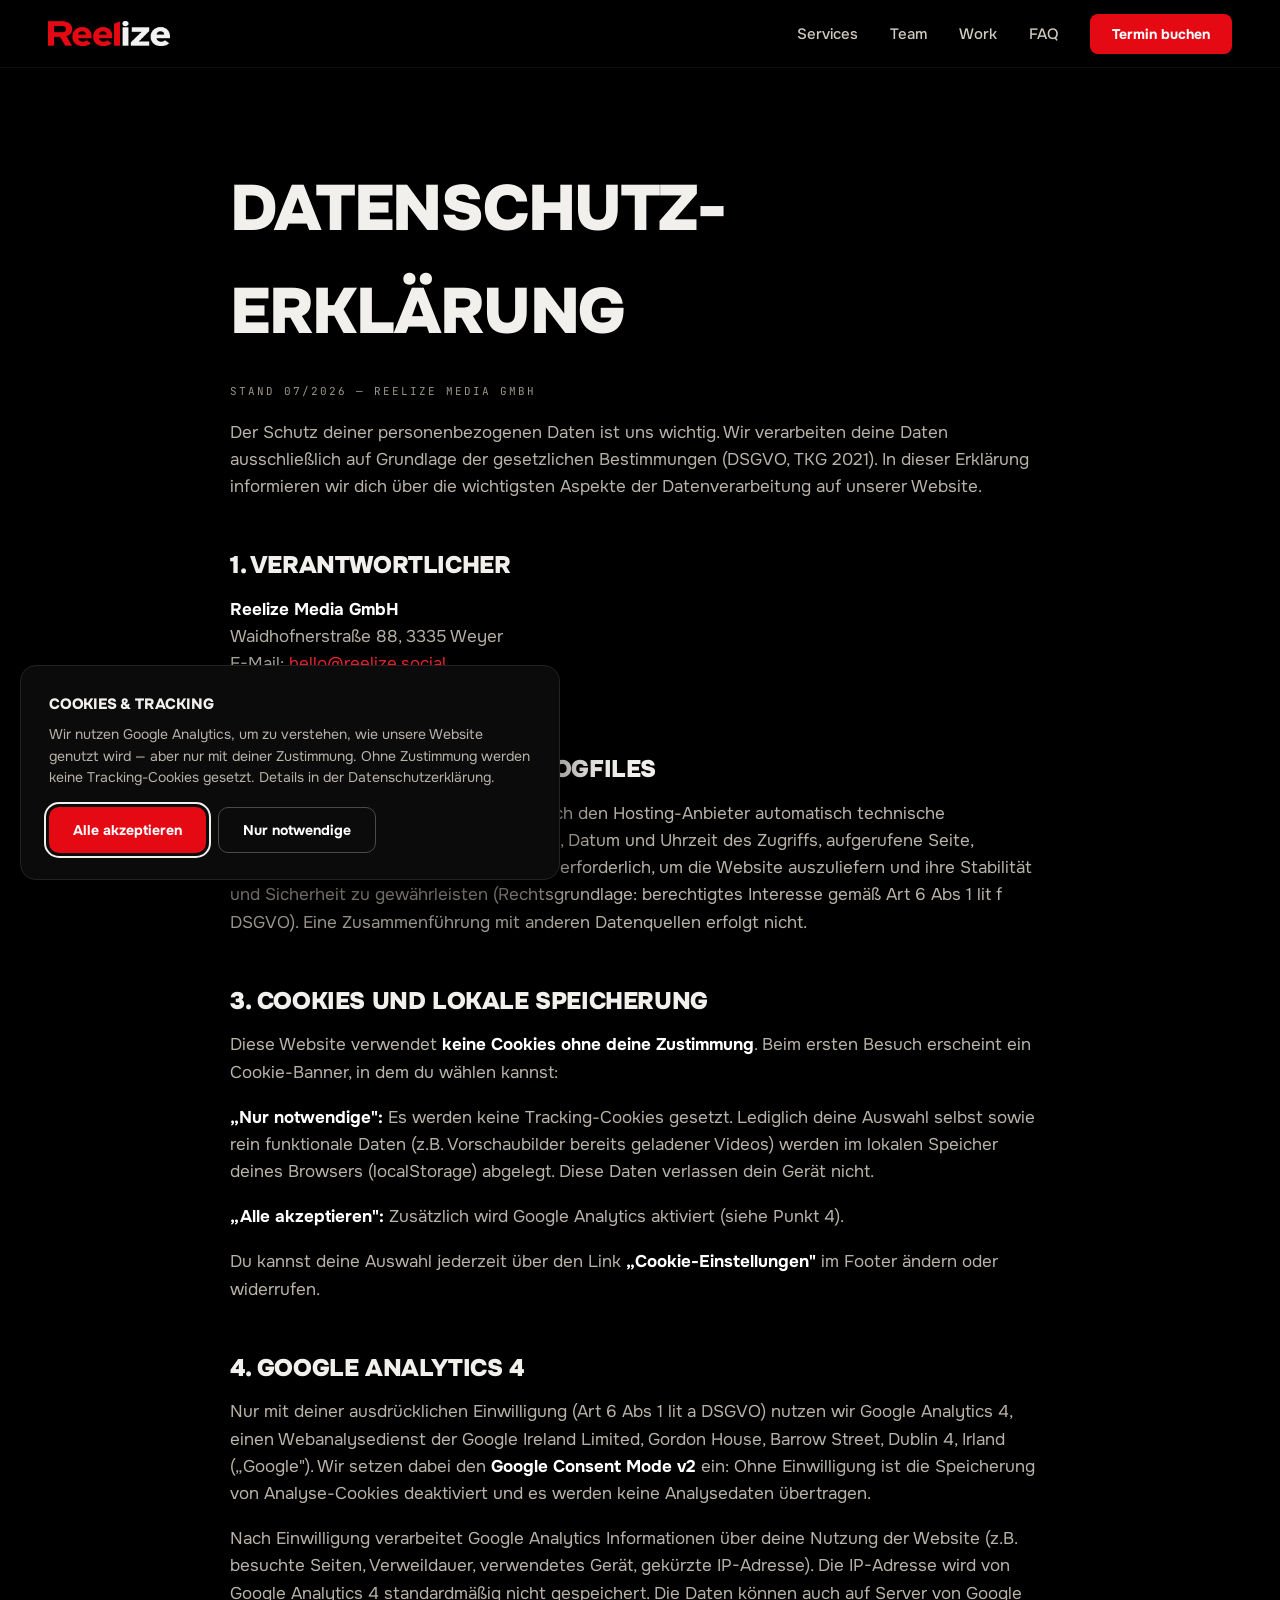
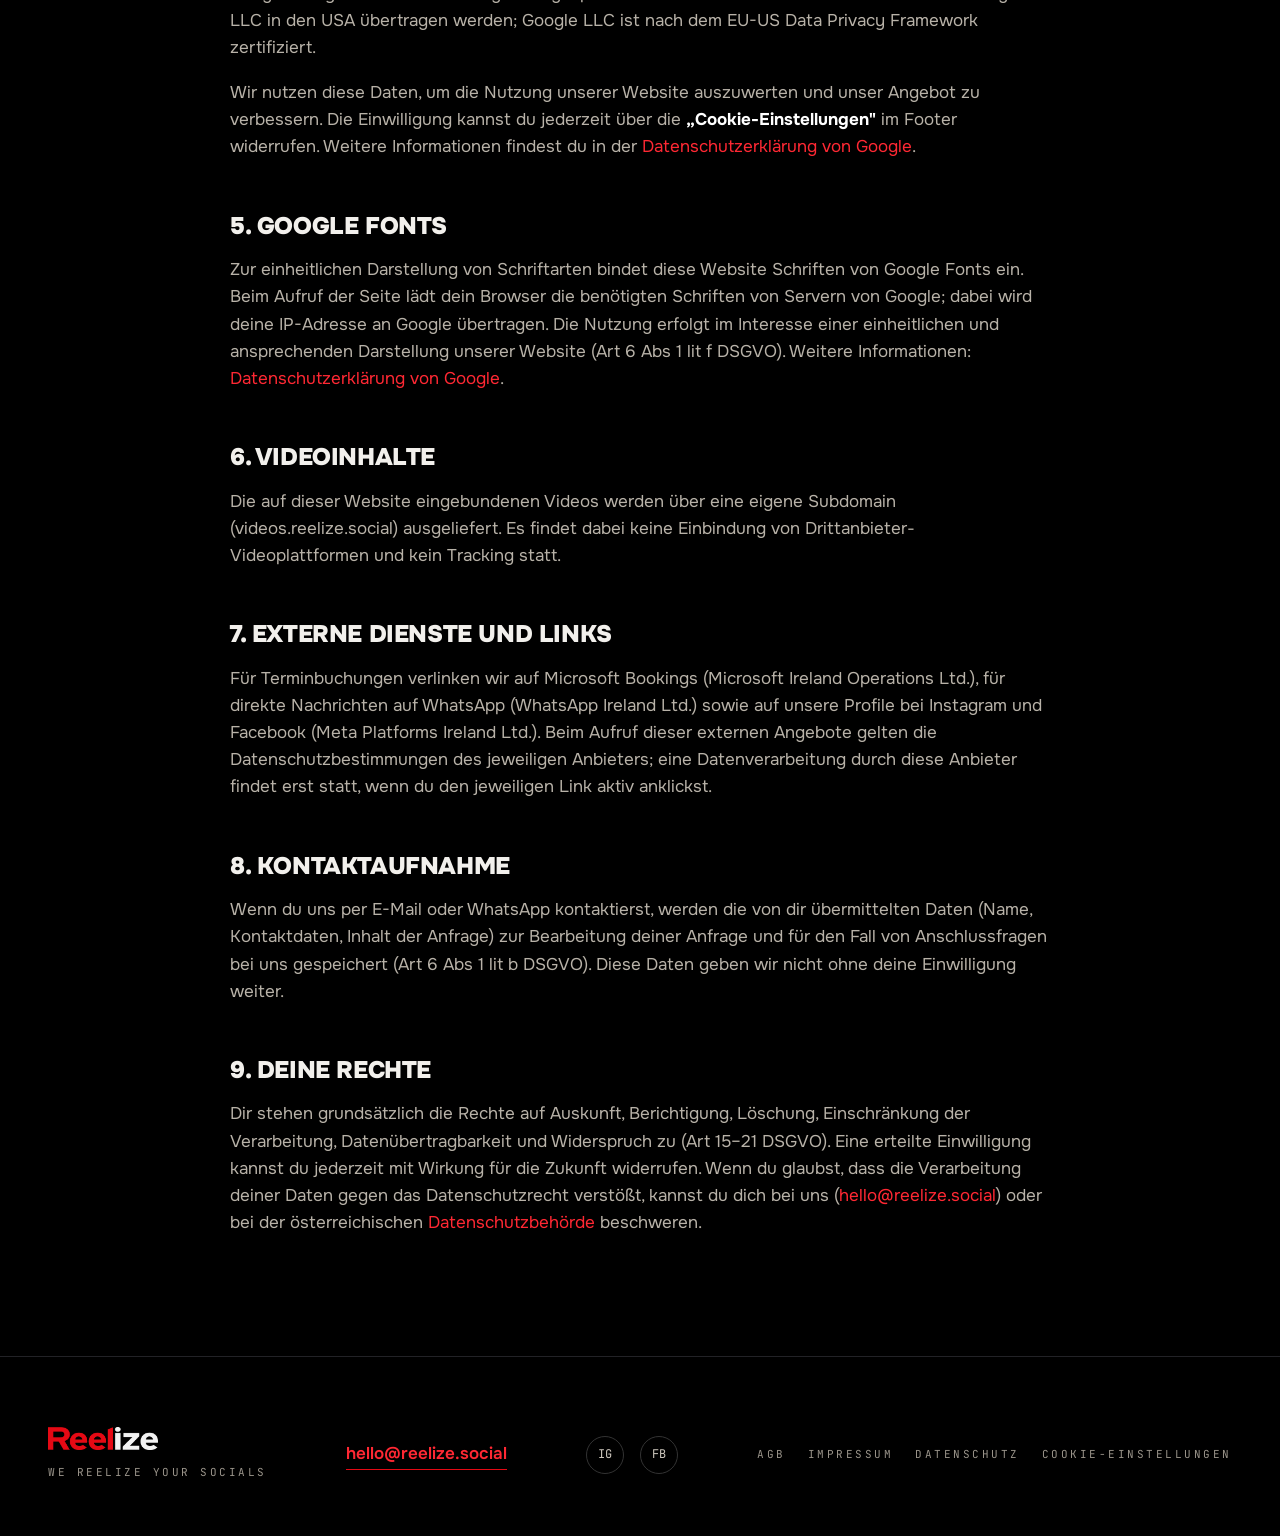
<file: datenschutz.html>
<!DOCTYPE html>
<html lang="de">
<head>
<meta charset="UTF-8">
<meta name="viewport" content="width=device-width, initial-scale=1.0">
<title>Datenschutz — Reelize</title>
<meta name="robots" content="noindex">
<link rel="icon" href="assets/favicon.svg" type="image/svg+xml">
<link rel="apple-touch-icon" href="assets/apple-touch-icon-red.png">
<link rel="preconnect" href="https://fonts.googleapis.com">
<link rel="preconnect" href="https://fonts.gstatic.com" crossorigin>
<link href="https://fonts.googleapis.com/css2?family=Onest:wght@400;500;600;700;800;900&family=JetBrains+Mono:wght@400;500&display=swap" rel="stylesheet">
<link rel="stylesheet" href="styles.css">
</head>
<body>

<a class="skip-link" href="#main">Zum Inhalt springen</a>

<nav class="nav" data-screen-label="Navigation">
  <a class="logo" href="index.html"><img src="assets/logo-2026.webp" alt="Reelize"></a>
  <button class="burger" aria-label="Menü" aria-expanded="false" aria-controls="nav-menu"><span></span><span></span><span></span></button>
  <ul id="nav-menu">
    <li><a href="index.html#services">Services</a></li>
    <li><a href="index.html#team">Team</a></li>
    <li><a href="work.html">Work</a></li>
    <li><a href="index.html#faq">FAQ</a></li>
    <li><a class="cta" href="https://outlook.office365.com/owa/calendar/Reelize@vorsorger.at/bookings/" target="_blank" rel="noopener">Termin buchen</a></li>
  </ul>
</nav>

<main id="main">
<div class="wrap legal-page" data-screen-label="Datenschutz">
  <h1>Datenschutz&shy;erklärung</h1>
  <p class="stand">Stand 07/2026 — Reelize Media GmbH</p>
  <p>Der Schutz deiner personenbezogenen Daten ist uns wichtig. Wir verarbeiten deine Daten ausschließlich auf Grundlage der gesetzlichen Bestimmungen (DSGVO, TKG 2021). In dieser Erklärung informieren wir dich über die wichtigsten Aspekte der Datenverarbeitung auf unserer Website.</p>

  <h2>1. Verantwortlicher</h2>
  <p><b>Reelize Media GmbH</b><br>Waidhofnerstraße 88, 3335 Weyer<br>E-Mail: <a href="mailto:hello@reelize.social">hello@reelize.social</a><br>Firmenbuchnummer: FN 659306 v</p>

  <h2>2. Hosting und Server-Logfiles</h2>
  <p>Beim Besuch dieser Website werden durch den Hosting-Anbieter automatisch technische Zugriffsdaten verarbeitet (z.B. IP-Adresse, Datum und Uhrzeit des Zugriffs, aufgerufene Seite, Browsertyp). Diese Daten sind technisch erforderlich, um die Website auszuliefern und ihre Stabilität und Sicherheit zu gewährleisten (Rechtsgrundlage: berechtigtes Interesse gemäß Art&nbsp;6 Abs&nbsp;1 lit&nbsp;f DSGVO). Eine Zusammenführung mit anderen Datenquellen erfolgt nicht.</p>

  <h2>3. Cookies und lokale Speicherung</h2>
  <p>Diese Website verwendet <b>keine Cookies ohne deine Zustimmung</b>. Beim ersten Besuch erscheint ein Cookie-Banner, in dem du wählen kannst:</p>
  <p><b>„Nur notwendige":</b> Es werden keine Tracking-Cookies gesetzt. Lediglich deine Auswahl selbst sowie rein funktionale Daten (z.B. Vorschaubilder bereits geladener Videos) werden im lokalen Speicher deines Browsers (localStorage) abgelegt. Diese Daten verlassen dein Gerät nicht.</p>
  <p><b>„Alle akzeptieren":</b> Zusätzlich wird Google Analytics aktiviert (siehe Punkt&nbsp;4).</p>
  <p>Du kannst deine Auswahl jederzeit über den Link <b>„Cookie-Einstellungen"</b> im Footer ändern oder widerrufen.</p>

  <h2>4. Google Analytics 4</h2>
  <p>Nur mit deiner ausdrücklichen Einwilligung (Art&nbsp;6 Abs&nbsp;1 lit&nbsp;a DSGVO) nutzen wir Google Analytics 4, einen Webanalysedienst der Google Ireland Limited, Gordon House, Barrow Street, Dublin 4, Irland („Google"). Wir setzen dabei den <b>Google Consent Mode v2</b> ein: Ohne Einwilligung ist die Speicherung von Analyse-Cookies deaktiviert und es werden keine Analysedaten übertragen.</p>
  <p>Nach Einwilligung verarbeitet Google Analytics Informationen über deine Nutzung der Website (z.B. besuchte Seiten, Verweildauer, verwendetes Gerät, gekürzte IP-Adresse). Die IP-Adresse wird von Google Analytics 4 standardmäßig nicht gespeichert. Die Daten können auch auf Server von Google LLC in den USA übertragen werden; Google LLC ist nach dem EU-US Data Privacy Framework zertifiziert.</p>
  <p>Wir nutzen diese Daten, um die Nutzung unserer Website auszuwerten und unser Angebot zu verbessern. Die Einwilligung kannst du jederzeit über die <b>„Cookie-Einstellungen"</b> im Footer widerrufen. Weitere Informationen findest du in der <a href="https://policies.google.com/privacy" target="_blank" rel="noopener">Datenschutzerklärung von Google</a>.</p>

  <h2>5. Google Fonts</h2>
  <p>Zur einheitlichen Darstellung von Schriftarten bindet diese Website Schriften von Google Fonts ein. Beim Aufruf der Seite lädt dein Browser die benötigten Schriften von Servern von Google; dabei wird deine IP-Adresse an Google übertragen. Die Nutzung erfolgt im Interesse einer einheitlichen und ansprechenden Darstellung unserer Website (Art&nbsp;6 Abs&nbsp;1 lit&nbsp;f DSGVO). Weitere Informationen: <a href="https://policies.google.com/privacy" target="_blank" rel="noopener">Datenschutzerklärung von Google</a>.</p>

  <h2>6. Videoinhalte</h2>
  <p>Die auf dieser Website eingebundenen Videos werden über eine eigene Subdomain (videos.reelize.social) ausgeliefert. Es findet dabei keine Einbindung von Drittanbieter-Videoplattformen und kein Tracking statt.</p>

  <h2>7. Externe Dienste und Links</h2>
  <p>Für Terminbuchungen verlinken wir auf Microsoft Bookings (Microsoft Ireland Operations Ltd.), für direkte Nachrichten auf WhatsApp (WhatsApp Ireland Ltd.) sowie auf unsere Profile bei Instagram und Facebook (Meta Platforms Ireland Ltd.). Beim Aufruf dieser externen Angebote gelten die Datenschutzbestimmungen des jeweiligen Anbieters; eine Datenverarbeitung durch diese Anbieter findet erst statt, wenn du den jeweiligen Link aktiv anklickst.</p>

  <h2>8. Kontaktaufnahme</h2>
  <p>Wenn du uns per E-Mail oder WhatsApp kontaktierst, werden die von dir übermittelten Daten (Name, Kontaktdaten, Inhalt der Anfrage) zur Bearbeitung deiner Anfrage und für den Fall von Anschlussfragen bei uns gespeichert (Art&nbsp;6 Abs&nbsp;1 lit&nbsp;b DSGVO). Diese Daten geben wir nicht ohne deine Einwilligung weiter.</p>

  <h2>9. Deine Rechte</h2>
  <p>Dir stehen grundsätzlich die Rechte auf Auskunft, Berichtigung, Löschung, Einschränkung der Verarbeitung, Datenübertragbarkeit und Widerspruch zu (Art&nbsp;15–21 DSGVO). Eine erteilte Einwilligung kannst du jederzeit mit Wirkung für die Zukunft widerrufen. Wenn du glaubst, dass die Verarbeitung deiner Daten gegen das Datenschutzrecht verstößt, kannst du dich bei uns (<a href="mailto:hello@reelize.social">hello@reelize.social</a>) oder bei der österreichischen <a href="https://www.dsb.gv.at" target="_blank" rel="noopener">Datenschutzbehörde</a> beschweren.</p>
</div>
</main>

<footer data-screen-label="Footer">
  <div class="fl">
    <img src="assets/logo-2026.webp" alt="Reelize">
    <div class="mono">We reelize your socials</div>
  </div>
  <a class="mail" href="mailto:hello@reelize.social">hello@reelize.social</a>
  <div class="socials">
    <a href="https://www.instagram.com/reelize.social/" target="_blank" rel="noopener" aria-label="Instagram">IG</a>
    <a href="https://www.facebook.com/profile.php?id=61554269236883" target="_blank" rel="noopener" aria-label="Facebook">FB</a>
  </div>
  <div class="legal mono"><a href="agb.html">AGB</a><a href="impressum.html">Impressum</a><a href="datenschutz.html">Datenschutz</a><button type="button" class="cc-open" onclick="reelizeCookieSettings()">Cookie-Einstellungen</button></div>
</footer>

<script src="analytics.js"></script>
<script src="site.js"></script>
</body>
</html>
</file>
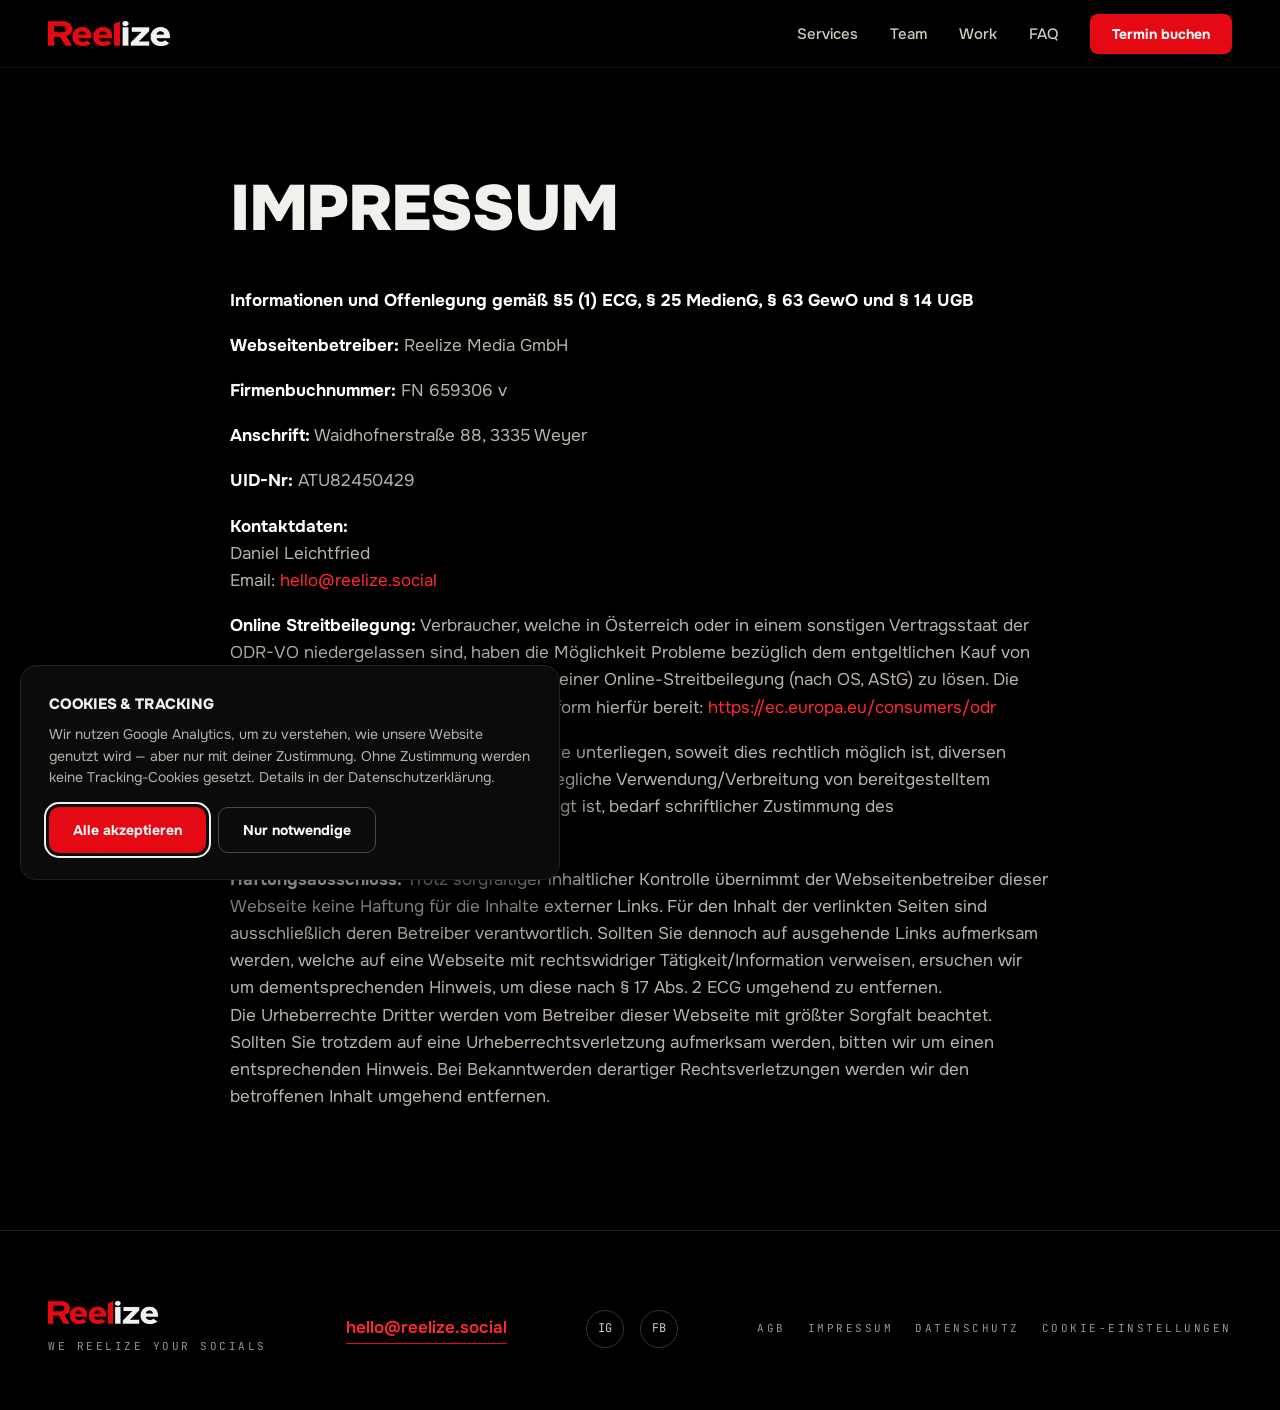
<file: impressum.html>
<!DOCTYPE html>
<html lang="de">
<head>
<meta charset="UTF-8">
<meta name="viewport" content="width=device-width, initial-scale=1.0">
<title>Impressum — Reelize</title>
<meta name="robots" content="noindex">
<link rel="icon" href="assets/favicon.svg" type="image/svg+xml">
<link rel="apple-touch-icon" href="assets/apple-touch-icon-red.png">
<link rel="preconnect" href="https://fonts.googleapis.com">
<link rel="preconnect" href="https://fonts.gstatic.com" crossorigin>
<link href="https://fonts.googleapis.com/css2?family=Onest:wght@400;500;600;700;800;900&family=JetBrains+Mono:wght@400;500&display=swap" rel="stylesheet">
<link rel="stylesheet" href="styles.css">
</head>
<body>

<a class="skip-link" href="#main">Zum Inhalt springen</a>

<nav class="nav" data-screen-label="Navigation">
  <a class="logo" href="index.html"><img src="assets/logo-2026.webp" alt="Reelize"></a>
  <button class="burger" aria-label="Menü" aria-expanded="false" aria-controls="nav-menu"><span></span><span></span><span></span></button>
  <ul id="nav-menu">
    <li><a href="index.html#services">Services</a></li>
    <li><a href="index.html#team">Team</a></li>
    <li><a href="work.html">Work</a></li>
    <li><a href="index.html#faq">FAQ</a></li>
    <li><a class="cta" href="https://outlook.office365.com/owa/calendar/Reelize@vorsorger.at/bookings/" target="_blank" rel="noopener">Termin buchen</a></li>
  </ul>
</nav>

<main id="main">

<div class="wrap legal-page" data-screen-label="Impressum">
  <h1>Impressum</h1>
  <p><b>Informationen und Offenlegung gemäß §5 (1) ECG, § 25 MedienG, § 63 GewO und § 14 UGB</b></p>
  <p><b>Webseitenbetreiber:</b> Reelize Media GmbH</p>
  <p><b>Firmenbuchnummer:</b> FN 659306 v</p>
  <p><b>Anschrift:</b> Waidhofnerstraße 88, 3335 Weyer</p>
  <p><b>UID-Nr:</b> ATU82450429</p>
  <p><b>Kontaktdaten:</b><br>Daniel Leichtfried<br>Email: <a href="mailto:hello@reelize.social">hello@reelize.social</a></p>
  <p><b>Online Streitbeilegung:</b> Verbraucher, welche in Österreich oder in einem sonstigen Vertragsstaat der ODR-VO niedergelassen sind, haben die Möglichkeit Probleme bezüglich dem entgeltlichen Kauf von Waren oder Dienstleistungen im Rahmen einer Online-Streitbeilegung (nach OS, AStG) zu lösen. Die Europäische Kommission stellt eine Plattform hierfür bereit: <a href="https://ec.europa.eu/consumers/odr" target="_blank" rel="noopener">https://ec.europa.eu/consumers/odr</a></p>
  <p><b>Urheberrecht:</b> Die Inhalte dieser Webseite unterliegen, soweit dies rechtlich möglich ist, diversen Schutzrechten (z.B. dem Urheberrecht). Jegliche Verwendung/Verbreitung von bereitgestelltem Material, welche urheberrechtlich untersagt ist, bedarf schriftlicher Zustimmung des Webseitenbetreibers.</p>
  <p><b>Haftungsausschluss:</b> Trotz sorgfältiger inhaltlicher Kontrolle übernimmt der Webseitenbetreiber dieser Webseite keine Haftung für die Inhalte externer Links. Für den Inhalt der verlinkten Seiten sind ausschließlich deren Betreiber verantwortlich. Sollten Sie dennoch auf ausgehende Links aufmerksam werden, welche auf eine Webseite mit rechtswidriger Tätigkeit/Information verweisen, ersuchen wir um dementsprechenden Hinweis, um diese nach § 17 Abs. 2 ECG umgehend zu entfernen.<br>Die Urheberrechte Dritter werden vom Betreiber dieser Webseite mit größter Sorgfalt beachtet. Sollten Sie trotzdem auf eine Urheberrechtsverletzung aufmerksam werden, bitten wir um einen entsprechenden Hinweis. Bei Bekanntwerden derartiger Rechtsverletzungen werden wir den betroffenen Inhalt umgehend entfernen.</p>
</div>

</main>

<footer data-screen-label="Footer">
  <div class="fl">
    <img src="assets/logo-2026.webp" alt="Reelize">
    <div class="mono">We reelize your socials</div>
  </div>
  <a class="mail" href="mailto:hello@reelize.social">hello@reelize.social</a>
  <div class="socials">
    <a href="https://www.instagram.com/reelize.social/" target="_blank" rel="noopener" aria-label="Instagram">IG</a>
    <a href="https://www.facebook.com/profile.php?id=61554269236883" target="_blank" rel="noopener" aria-label="Facebook">FB</a>
  </div>
  <div class="legal mono"><a href="agb.html">AGB</a><a href="impressum.html">Impressum</a><a href="datenschutz.html">Datenschutz</a><button type="button" class="cc-open" onclick="reelizeCookieSettings()">Cookie-Einstellungen</button></div>
</footer>

<script src="analytics.js"></script>
<script src="site.js"></script>
</body>
</html>
</file>
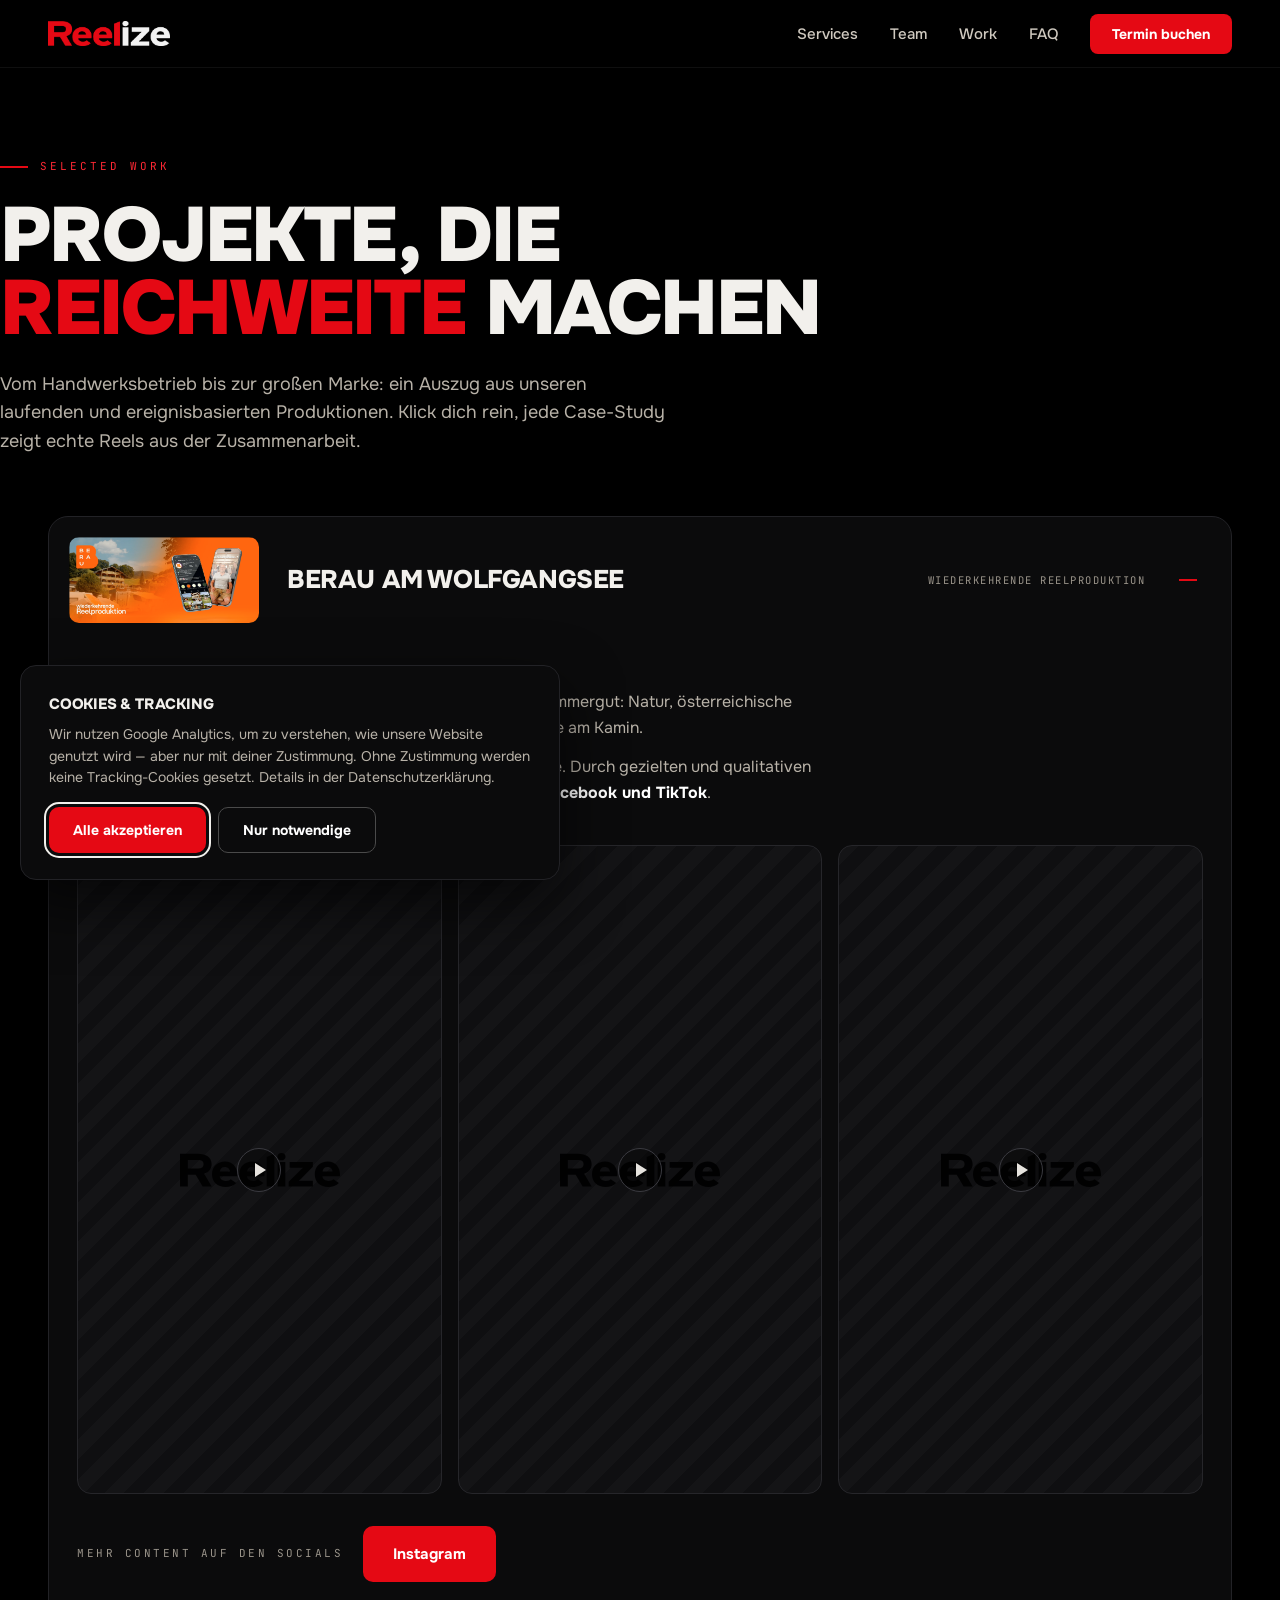
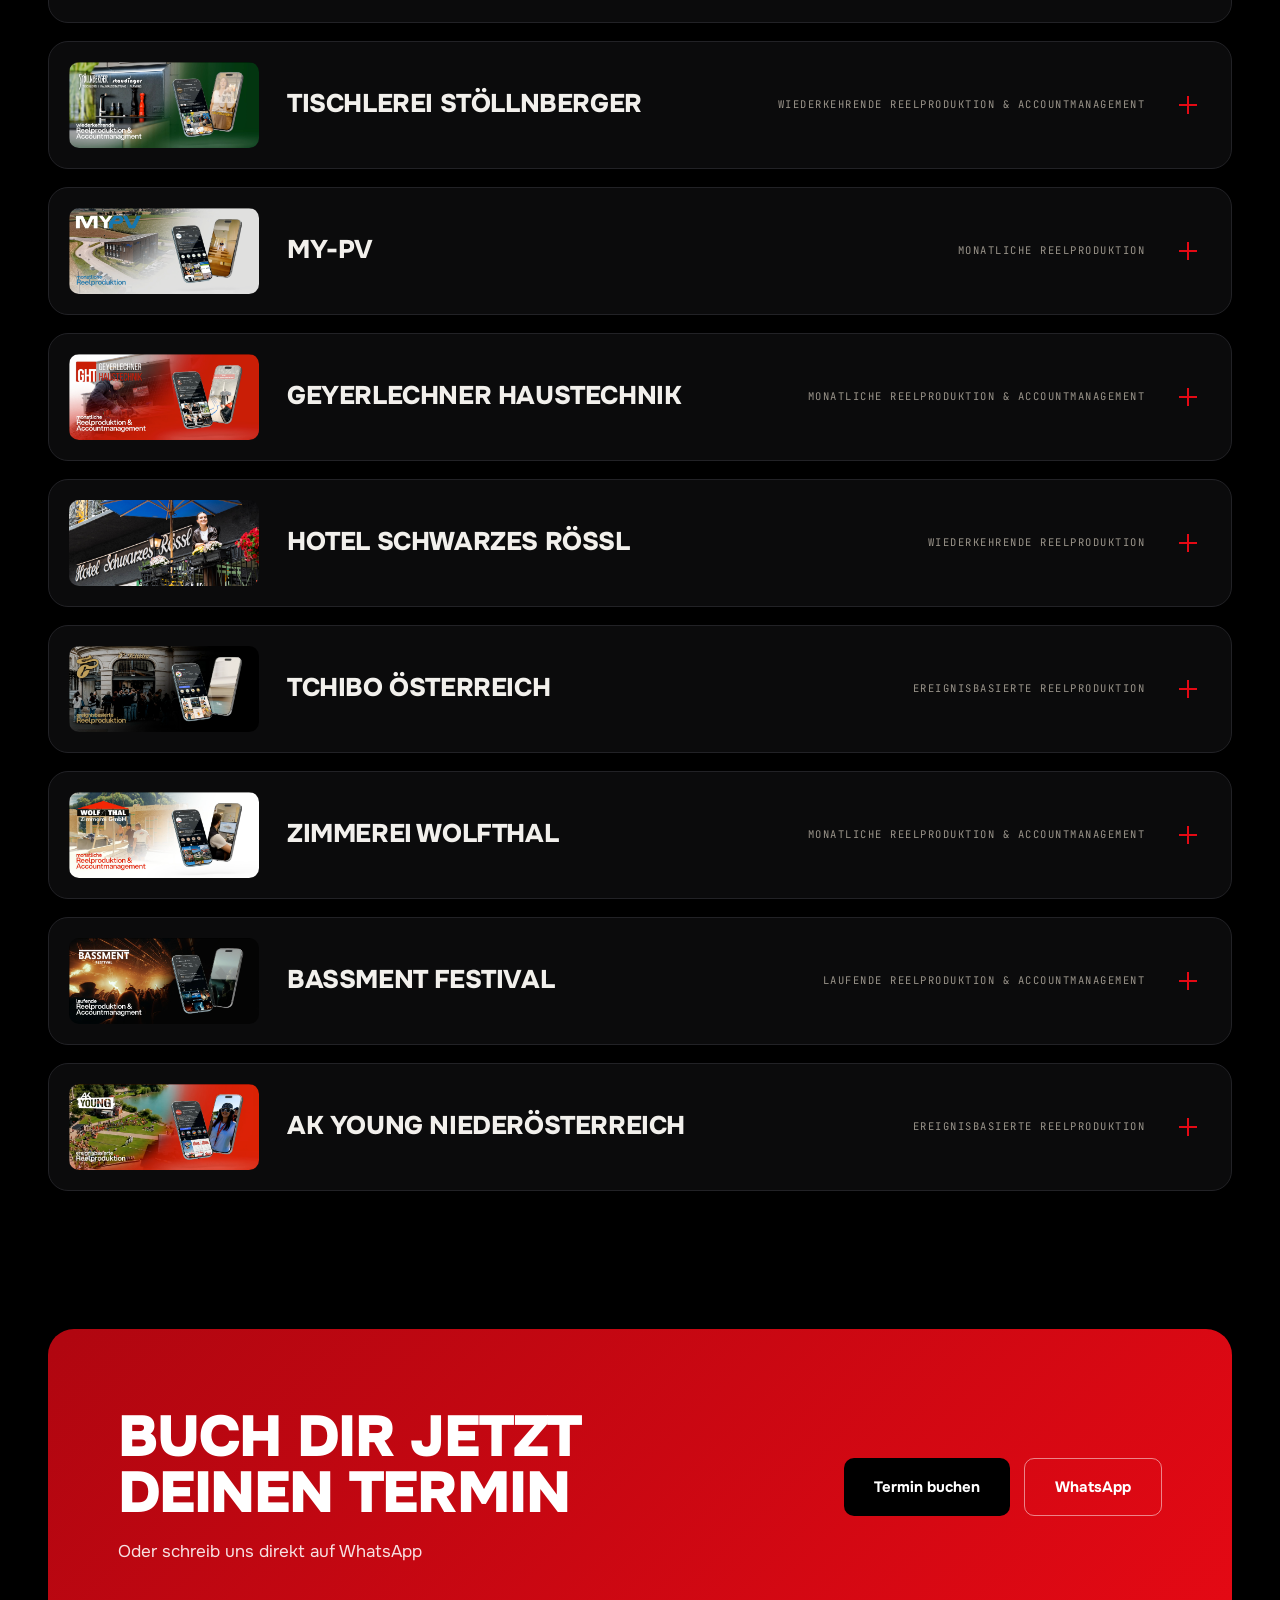
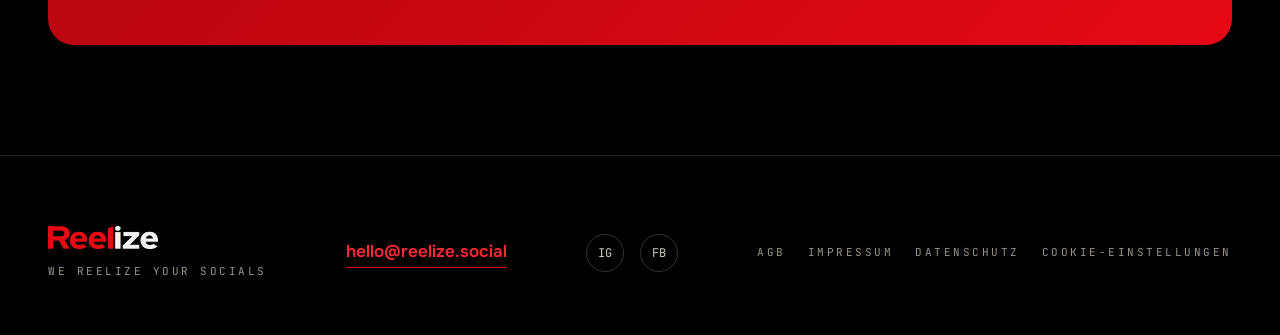
<file: work.html>
<!DOCTYPE html>
<html lang="de">
<head>
<meta charset="UTF-8">
<meta name="viewport" content="width=device-width, initial-scale=1.0">
<title>Work — Reelize</title>
<meta name="description" content="Ausgewählte Projekte von Reelize: Reelproduktion und Social-Media-Management für Bassment Festival, Tchibo Österreich, my-PV, AK Young und mehr.">
<meta property="og:title" content="Work — Reelize">
<meta property="og:description" content="Ausgewählte Projekte von Reelize: Reelproduktion und Social-Media-Management für Bassment Festival, Tchibo Österreich, my-PV, AK Young und mehr.">
<meta property="og:type" content="website">
<meta property="og:url" content="https://www.reelize.social/work.html">
<meta property="og:site_name" content="Reelize">
<meta property="og:locale" content="de_AT">
<meta property="og:image" content="https://www.reelize.social/assets/og-image.png">
<meta property="og:image:width" content="1200">
<meta property="og:image:height" content="630">
<meta name="twitter:card" content="summary_large_image">
<meta name="twitter:title" content="Work — Reelize">
<meta name="twitter:description" content="Ausgewählte Projekte von Reelize: Reelproduktion und Social-Media-Management für Bassment Festival, Tchibo Österreich, my-PV, AK Young und mehr.">
<meta name="twitter:image" content="https://www.reelize.social/assets/og-image.png">
<link rel="canonical" href="https://www.reelize.social/work.html">
<link rel="icon" href="assets/favicon.svg" type="image/svg+xml">
<link rel="apple-touch-icon" href="assets/apple-touch-icon-red.png">
<link rel="preconnect" href="https://fonts.googleapis.com">
<link rel="preconnect" href="https://fonts.gstatic.com" crossorigin>
<link href="https://fonts.googleapis.com/css2?family=Onest:wght@400;500;600;700;800;900&family=JetBrains+Mono:wght@400;500&display=swap" rel="stylesheet">
<link rel="stylesheet" href="styles.css">
</head>
<body>

<a class="skip-link" href="#main">Zum Inhalt springen</a>

<nav class="nav" data-screen-label="Navigation">
  <a class="logo" href="index.html"><img src="assets/logo-2026.webp" alt="Reelize"></a>
  <button class="burger" aria-label="Menü" aria-expanded="false" aria-controls="nav-menu"><span></span><span></span><span></span></button>
  <ul id="nav-menu">
    <li><a href="index.html#services">Services</a></li>
    <li><a href="index.html#team">Team</a></li>
    <li><a href="work.html" aria-current="page">Work</a></li>
    <li><a href="index.html#faq">FAQ</a></li>
    <li><a class="cta" href="https://outlook.office365.com/owa/calendar/Reelize@vorsorger.at/bookings/" target="_blank" rel="noopener">Termin buchen</a></li>
  </ul>
</nav>

<main id="main">

<div class="wrap page-head" data-screen-label="Work Kopf">
  <div class="sec-tag">Selected Work</div>
  <h1>Projekte, die<br><span class="sr-only">Reichweite</span><em class="roll-box" aria-hidden="true"><span class="roll4"><span>Reichweite</span><span>Follower</span><span>Aufrufe</span><span>Reichweite</span></span></em> machen</h1>
  <p>Vom Handwerksbetrieb bis zur großen Marke: ein Auszug aus unseren laufenden und ereignisbasierten Produktionen. Klick dich rein, jede Case-Study zeigt echte Reels aus der Zusammenarbeit.</p>
</div>

<div class="wrap" style="padding-bottom:120px;" data-screen-label="Case-Studies">

  <details class="case" open data-screen-label="Case Berau">
    <summary>
      <img class="thumb" src="assets/case-berau.png" alt="" loading="lazy">
      <b>Berau am Wolfgangsee</b>
      <span class="tag">Wiederkehrende Reelproduktion</span>
      <span class="ic"></span>
    </summary>
    <div class="body">
            <div class="cols">
        <div>
          <p>Die Berau am Wolfgangsee ist ein ruhiger Rückzugsort im Salzkammergut: Natur, österreichische Gastfreundschaft, Frühstück mit Seeblick und gemütliche Abende am Kamin.</p>
          <p>Seit Januar 2025 betreuen wir die Berau und ihre Partnerbetriebe. Durch gezielten und qualitativen Videocontent sorgen wir für mehr Sichtbarkeit auf <b>Instagram, Facebook und TikTok</b>.</p>
        </div>
      </div>
      <div class="creels">
        <div class="reel" data-video="https://videos.reelize.social/berau-01.mp4"><div class="ph"><div class="play"></div><div class="k">Reel · 9:16<br>MP4 folgt</div></div></div>
        <div class="reel" data-video="https://videos.reelize.social/berau-02.mp4"><div class="ph"><div class="play"></div><div class="k">Reel · 9:16<br>MP4 folgt</div></div></div>
        <div class="reel" data-video="https://videos.reelize.social/berau-03.mp4"><div class="ph"><div class="play"></div><div class="k">Reel · 9:16<br>MP4 folgt</div></div></div>
      </div>
      <div class="foot">
        <span class="mono">Mehr Content auf den Socials</span>
        <a class="btn primary" href="https://www.instagram.com/reelize.social/" target="_blank" rel="noopener">Instagram</a>
      </div>
    </div>
  </details>

  <details class="case" data-screen-label="Case Stöllnberger">
    <summary>
      <img class="thumb" src="assets/case-stoellnberger.png" alt="" loading="lazy">
      <b>Tischlerei Stöllnberger</b>
      <span class="tag">Wiederkehrende Reelproduktion &amp; Accountmanagement</span>
      <span class="ic"></span>
    </summary>
    <div class="body">
            <div class="cols">
        <div>
          <p>Die Tischlerei Stöllnberger aus Losenstein steht seit Generationen für Handwerk, Qualität und Liebe zum Detail. Ein Familienbetrieb, der Tradition und modernes Tischlerhandwerk vereint.</p>
          <p>Seit März 2025 sorgen wir durch <b>gezielten und qualitativen Videocontent</b> für mehr Sichtbarkeit auf Instagram.</p>
        </div>
      </div>
      <div class="creels">
        <div class="reel" data-video="https://videos.reelize.social/stoellnberger-01.mp4"><div class="ph"><div class="play"></div><div class="k">Reel · 9:16<br>MP4 folgt</div></div></div>
        <div class="reel" data-video="https://videos.reelize.social/stoellnberger-02.mp4"><div class="ph"><div class="play"></div><div class="k">Reel · 9:16<br>MP4 folgt</div></div></div>
        <div class="reel" data-video="https://videos.reelize.social/stoellnberger-03.mp4"><div class="ph"><div class="play"></div><div class="k">Reel · 9:16<br>MP4 folgt</div></div></div>
      </div>
      <div class="foot">
        <span class="mono">Mehr Content auf den Socials</span>
        <a class="btn primary" href="https://www.instagram.com/reelize.social/" target="_blank" rel="noopener">Instagram</a>
      </div>
    </div>
  </details>

  <details class="case" data-screen-label="Case my-PV">
    <summary>
      <img class="thumb" src="assets/case-mypv.png" alt="" loading="lazy">
      <b>my-PV</b>
      <span class="tag">Monatliche Reelproduktion</span>
      <span class="ic"></span>
    </summary>
    <div class="body">
            <div class="cols">
        <div>
          <p>my-PV GmbH aus Sierning ist spezialisiert auf nachhaltige Photovoltaik-Energielösungen — technologische Innovation, Energieunabhängigkeit und Nachhaltigkeit.</p>
          <p>Seit Juni 2025 haben wir die Freude, my-PV mit kreativem Content für <b>Instagram, TikTok und YouTube Shorts</b> zu unterstützen. Dabei stehen wir dem Team jederzeit mit Rat und Tat zur Seite, um ihre Social-Media-Kanäle kontinuierlich zu optimieren.</p>
        </div>
      </div>
      <div class="creels">
        <div class="reel" data-video="https://videos.reelize.social/mypv-01.mp4"><div class="ph"><div class="play"></div><div class="k">Reel · 9:16<br>MP4 folgt</div></div></div>
        <div class="reel" data-video="https://videos.reelize.social/mypv-02.mp4"><div class="ph"><div class="play"></div><div class="k">Reel · 9:16<br>MP4 folgt</div></div></div>
        <div class="reel" data-video="https://videos.reelize.social/mypv-03.mp4"><div class="ph"><div class="play"></div><div class="k">Reel · 9:16<br>MP4 folgt</div></div></div>
      </div>
      <div class="foot">
        <span class="mono">Mehr Content auf den Socials</span>
        <a class="btn primary" href="https://www.instagram.com/reelize.social/" target="_blank" rel="noopener">Instagram</a>
      </div>
    </div>
  </details>

  <details class="case" data-screen-label="Case Geyerlechner">
    <summary>
      <img class="thumb" src="assets/case-ght.png" alt="" loading="lazy">
      <b>Geyerlechner Haustechnik</b>
      <span class="tag">Monatliche Reelproduktion &amp; Accountmanagement</span>
      <span class="ic"></span>
    </summary>
    <div class="body">
            <div class="cols">
        <div>
          <p>Anfang des Jahres kam Stephan auf uns zu, damit wir ihn dabei unterstützen, seine Präsenz auf Instagram, Facebook &amp; TikTok zu erhöhen — abseits von zusätzlichen Werbeschaltungen.</p>
          <p>Im März haben wir direkt den ersten Contenttag umgesetzt und seitdem Monat für Monat nur positives Feedback bekommen: von <b>Videos mit weit über 100k Views</b> bis zu Anfragen, die sogar aus Wien angerufen haben.</p>
        </div>
      </div>
      <div class="creels">
        <div class="reel" data-video="https://videos.reelize.social/ght-01.mp4"><div class="ph"><div class="play"></div><div class="k">Reel · 9:16<br>MP4 folgt</div></div></div>
        <div class="reel" data-video="https://videos.reelize.social/ght-02.mp4"><div class="ph"><div class="play"></div><div class="k">Reel · 9:16<br>MP4 folgt</div></div></div>
        <div class="reel" data-video="https://videos.reelize.social/ght-03.mp4"><div class="ph"><div class="play"></div><div class="k">Reel · 9:16<br>MP4 folgt</div></div></div>
      </div>
      <div class="foot">
        <span class="mono">Mehr Content auf den Socials</span>
        <a class="btn primary" href="https://www.instagram.com/reelize.social/" target="_blank" rel="noopener">Instagram</a>
      </div>
    </div>
  </details>

  <details class="case" data-screen-label="Case Schwarzes Rössl">
    <summary>
      <img class="thumb" src="assets/case-roessl.jpg" alt="" loading="lazy" style="object-position:50% 42%;">
      <b>Hotel Schwarzes Rössl</b>
      <span class="tag">Wiederkehrende Reelproduktion</span>
      <span class="ic"></span>
    </summary>
    <div class="body">
      <div class="cols">
        <div>
          <p>Für das <b>Hotel Schwarzes Rössl</b> produzieren wir laufend Social-Content rund ums Haus, die Zimmer und die Genuss-Momente vor Ort.</p>
          <p>Von Zimmer-Einblicken über Team- bis zu Genuss-Reels — mit Fokus auf die warme, farbenfrohe Atmosphäre des Hotels.</p>
        </div>
      </div>
      <div class="creels">
        <div class="reel" data-video="https://videos.reelize.social/swr-01.mp4"><div class="ph"><div class="play"></div><div class="k">Reel · 9:16<br>MP4 folgt</div></div></div>
        <div class="reel" data-video="https://videos.reelize.social/swr-02.mp4"><div class="ph"><div class="play"></div><div class="k">Reel · 9:16<br>MP4 folgt</div></div></div>
        <div class="reel" data-video="https://videos.reelize.social/swr-03.mp4"><div class="ph"><div class="play"></div><div class="k">Reel · 9:16<br>MP4 folgt</div></div></div>
      </div>
      <div class="foot">
        <span class="mono">Mehr Content auf den Socials</span>
        <a class="btn primary" href="https://www.instagram.com/reelize.social/" target="_blank" rel="noopener">Instagram</a>
      </div>
    </div>
  </details>

  <details class="case" data-screen-label="Case Tchibo">
    <summary>
      <img class="thumb" src="assets/case-tchibo.png" alt="" loading="lazy">
      <b>Tchibo Österreich</b>
      <span class="tag">Ereignisbasierte Reelproduktion</span>
      <span class="ic"></span>
    </summary>
    <div class="body">
            <div class="cols">
        <div>
          <p>Durch die Kooperation zwischen Moments with Febration &amp; Tchibo durften wir sowohl in <b>Graz</b> als auch in <b>Eisenstadt</b> beide Male ein Highlight-Recap für Social Media erstellen.</p>
          <p>In Eisenstadt kam zusätzlich ein <b>Multicamsetup</b> dazu, um Clips für Social Media rauszucutten.</p>
        </div>
      </div>
      <div class="creels">
        <div class="reel" data-video="https://videos.reelize.social/tchibo-01.mp4"><div class="ph"><div class="play"></div><div class="k">Reel · 9:16<br>MP4 folgt</div></div></div>
        <div class="reel" data-video="https://videos.reelize.social/tchibo-02.mp4"><div class="ph"><div class="play"></div><div class="k">Reel · 9:16<br>MP4 folgt</div></div></div>
        <div class="reel" data-video="https://videos.reelize.social/tchibo-03.mp4"><div class="ph"><div class="play"></div><div class="k">Reel · 9:16<br>MP4 folgt</div></div></div>
      </div>
      <div class="foot">
        <span class="mono">Mehr Content auf den Socials</span>
        <a class="btn primary" href="https://www.instagram.com/reelize.social/" target="_blank" rel="noopener">Instagram</a>
      </div>
    </div>
  </details>

  <details class="case" data-screen-label="Case Zimmerei Wolfthal">
    <summary>
      <img class="thumb" src="assets/case-wolfthal.png" alt="" loading="lazy">
      <b>Zimmerei Wolfthal</b>
      <span class="tag">Monatliche Reelproduktion &amp; Accountmanagement</span>
      <span class="ic"></span>
    </summary>
    <div class="body">
            <div class="cols">
        <div>
          <p>Seit Anfang 2026 dürfen wir die Zimmerei Wolfthal bei ihrem Social-Media-Auftritt unterstützen. Durch die Kombination aus laufendem Bestandsmaterial &amp; gelegentlichen Drehtagen schaffen wir Content, der <b>zeiteffizient und trotzdem aktuell</b> ist.</p>
          <p>Zusätzlich sorgen wir dafür, dass der Content auch online geht — und am Ende des Tages nicht auf irgendeiner Cloud verstaubt.</p>
        </div>
      </div>
      <div class="creels">
        <div class="reel" data-video="https://videos.reelize.social/wolfthal-01.mp4"><div class="ph"><div class="play"></div><div class="k">Reel · 9:16<br>MP4 folgt</div></div></div>
        <div class="reel" data-video="https://videos.reelize.social/wolfthal-02.mp4"><div class="ph"><div class="play"></div><div class="k">Reel · 9:16<br>MP4 folgt</div></div></div>
        <div class="reel" data-video="https://videos.reelize.social/wolfthal-03.mp4"><div class="ph"><div class="play"></div><div class="k">Reel · 9:16<br>MP4 folgt</div></div></div>
      </div>
      <div class="foot">
        <span class="mono">Mehr Content auf den Socials</span>
        <a class="btn primary" href="https://www.instagram.com/reelize.social/" target="_blank" rel="noopener">Instagram</a>
      </div>
    </div>
  </details>

  <details class="case" data-screen-label="Case Bassment Festival">
    <summary>
      <img class="thumb" src="assets/case-bassment.png" alt="" loading="lazy">
      <b>Bassment Festival</b>
      <span class="tag">Laufende Reelproduktion &amp; Accountmanagement</span>
      <span class="ic"></span>
    </summary>
    <div class="body">
            <div class="cols">
        <div>
          <p>Für das Bassment Festival durften wir bereits im Oktober 2025 mit der Produktion der ersten Line-Up-Phase starten. Bis April 2026 wurden viele weitere Promoassets erstellt und das Accountmanagement übernommen.</p>
          <p>Für den Festivaltag selbst haben wir ein <b>10+ köpfiges Team</b> aus den besten Creatorn der Eventbranche zusammengestellt — <b>1200+ Fotos, 1,2&nbsp;TB Videomaterial &amp; 100te Handyclips</b>.</p>
          <p>Damit wurde die Basis für eine erfolgreiche Promophase für das Bassment Festival 2027 geschaffen.</p>
        </div>
      </div>
      <div class="creels">
        <div class="reel" data-video="https://videos.reelize.social/bassment-01.mp4"><div class="ph"><div class="play"></div><div class="k">Reel · 9:16<br>MP4 folgt</div></div></div>
        <div class="reel" data-video="https://videos.reelize.social/bassment-02.mp4"><div class="ph"><div class="play"></div><div class="k">Reel · 9:16<br>MP4 folgt</div></div></div>
        <div class="reel" data-video="https://videos.reelize.social/bassment-03.mp4"><div class="ph"><div class="play"></div><div class="k">Reel · 9:16<br>MP4 folgt</div></div></div>
      </div>
      <div class="foot">
        <span class="mono">Mehr Content auf den Socials</span>
        <a class="btn primary" href="https://www.instagram.com/reelize.social/" target="_blank" rel="noopener">Instagram</a>
      </div>
    </div>
  </details>

  <details class="case" data-screen-label="Case AK Young">
    <summary>
      <img class="thumb" src="assets/case-akyoung.png" alt="" loading="lazy">
      <b>AK Young Niederösterreich</b>
      <span class="tag">Ereignisbasierte Reelproduktion</span>
      <span class="ic"></span>
    </summary>
    <div class="body">
            <div class="cols">
        <div>
          <p>2025 durften wir für die AK Young Niederösterreich das <b>Splashhard Festival</b> covern. Unser Team hat den kompletten Tag bis in die Nacht hinein begleitet und alle Eindrücke festgehalten.</p>
          <p>Das Ergebnis waren insgesamt <b>5 Videoassets</b> zu unterschiedlichen Themen — vom allgemeinen Recap über Artistrecaps bis hin zum Activityshowcase.</p>
        </div>
      </div>
      <div class="creels">
        <div class="reel" data-video="https://videos.reelize.social/akyoung-01.mp4"><div class="ph"><div class="play"></div><div class="k">Reel · 9:16<br>MP4 folgt</div></div></div>
        <div class="reel" data-video="https://videos.reelize.social/akyoung-02.mp4"><div class="ph"><div class="play"></div><div class="k">Reel · 9:16<br>MP4 folgt</div></div></div>
        <div class="reel" data-video="https://videos.reelize.social/akyoung-03.mp4"><div class="ph"><div class="play"></div><div class="k">Reel · 9:16<br>MP4 folgt</div></div></div>
      </div>
      <div class="foot">
        <span class="mono">Mehr Content auf den Socials</span>
        <a class="btn primary" href="https://www.instagram.com/reelize.social/" target="_blank" rel="noopener">Instagram</a>
      </div>
    </div>
  </details>

</div>

<section id="kontakt" style="padding-top:0;" data-screen-label="CTA">
  <div class="wrap">
    <div class="cta-patch">
      <div>
        <h2>Buch dir jetzt deinen Termin</h2>
        <p>Oder schreib uns direkt auf WhatsApp</p>
      </div>
      <div class="btns" style="flex:none;">
        <a class="btn primary" href="https://outlook.office365.com/owa/calendar/Reelize@vorsorger.at/bookings/" target="_blank" rel="noopener">Termin buchen</a>
        <a class="btn ghost" href="https://wa.me/message/WNQ7ZQLAIPKNN1" target="_blank" rel="noopener">WhatsApp</a>
      </div>
    </div>
  </div>
</section>

</main>

<footer data-screen-label="Footer">
  <div class="fl">
    <img src="assets/logo-2026.webp" alt="Reelize">
    <div class="mono">We reelize your socials</div>
  </div>
  <a class="mail" href="mailto:hello@reelize.social">hello@reelize.social</a>
  <div class="socials">
    <a href="https://www.instagram.com/reelize.social/" target="_blank" rel="noopener" aria-label="Instagram">IG</a>
    <a href="https://www.facebook.com/profile.php?id=61554269236883" target="_blank" rel="noopener" aria-label="Facebook">FB</a>
  </div>
  <div class="legal mono"><a href="agb.html">AGB</a><a href="impressum.html">Impressum</a><a href="datenschutz.html">Datenschutz</a><button type="button" class="cc-open" onclick="reelizeCookieSettings()">Cookie-Einstellungen</button></div>
</footer>

<script src="analytics.js"></script>
<script src="site.js"></script>
</body>
</html>
</file>
<file: styles.css>
/* ============ Reelize Website — shared styles ============ */
:root{
  --red:#E50914; --red-txt:#FF2833; --red-deep:#B00610; --bg:#000; --panel:#0B0B0C; --line:#222226;
  --txt:#F2F0EC; --mut:#9A948A; --dim:#B8B2A8;
  --font:"Onest",system-ui,sans-serif; --mono:"JetBrains Mono",ui-monospace,monospace;
  --pad:48px;
}
*{margin:0;padding:0;box-sizing:border-box;}
html{scroll-behavior:smooth;}
body{background:var(--bg);color:var(--txt);font-family:var(--font);font-size:17px;line-height:1.6;-webkit-font-smoothing:antialiased;}
a{color:inherit;text-decoration:none;}
a:focus-visible,button:focus-visible,summary:focus-visible,[tabindex]:focus-visible{outline:2px solid var(--txt);outline-offset:3px;}
.skip-link{position:absolute;left:-9999px;top:0;z-index:300;background:var(--red);color:#fff;font-weight:700;padding:12px 22px;border-radius:0 0 10px 0;}
.skip-link:focus{left:0;}
.sr-only{position:absolute;width:1px;height:1px;padding:0;margin:-1px;overflow:hidden;clip:rect(0 0 0 0);white-space:nowrap;border:0;}
img{max-width:100%;}
.wrap{max-width:1280px;margin:0 auto;padding:0 var(--pad);}
.mono{font-family:var(--mono);font-size:11px;letter-spacing:2.5px;text-transform:uppercase;color:var(--mut);}

/* ---------- nav ---------- */
.nav{display:flex;align-items:center;justify-content:space-between;padding:20px var(--pad);position:sticky;top:0;z-index:50;background:rgba(0,0,0,.82);backdrop-filter:blur(14px);-webkit-backdrop-filter:blur(14px);border-bottom:1px solid rgba(255,255,255,.06);}
.nav .logo img{width:122px;display:block;}
.nav ul{display:flex;gap:32px;list-style:none;align-items:center;}
.nav ul a{font-size:15px;font-weight:500;color:#CFC9BF;transition:color .15s;}
.nav ul a:hover{color:#fff;}
.nav ul a.cta{background:var(--red);color:#fff;padding:11px 22px;border-radius:8px;font-weight:700;font-size:14px;}
.nav ul a.cta:hover{background:var(--red-deep);}
.nav .burger{display:none;background:none;border:none;cursor:pointer;padding:8px;}
.nav .burger span{display:block;width:24px;height:2px;background:#fff;margin:5px 0;transition:.2s;}

/* ---------- buttons ---------- */
.btns{display:flex;gap:14px;flex-wrap:wrap;}
.btn{display:inline-flex;align-items:center;gap:10px;padding:16px 30px;border-radius:10px;font-weight:700;font-size:15px;transition:transform .15s, background .15s, border-color .15s;}
.btn:hover{transform:translateY(-2px);}
.btn.primary{background:var(--red);color:#fff;}
.btn.primary:hover{background:var(--red-deep);}
.btn.ghost{border:1px solid #3A3A3A;color:#fff;}
.btn.ghost:hover{border-color:#666;}
.btn .dot{width:8px;height:8px;border-radius:50%;background:#25D366;flex:none;}

/* ---------- sections ---------- */
section{padding:110px 0;}
.sec-tag{font-family:var(--mono);font-size:11px;letter-spacing:3px;text-transform:uppercase;color:var(--red-txt);display:flex;align-items:center;gap:12px;margin-bottom:24px;}
.sec-tag::before{content:"";width:28px;height:2px;background:var(--red);flex:none;}
h1,h2,h3{text-wrap:balance;}
h2{font-weight:900;font-size:clamp(38px,4.5vw,56px);line-height:.98;letter-spacing:-1.2px;text-transform:uppercase;}

/* ---------- reveal ---------- */
@media (prefers-reduced-motion: no-preference){
  [data-reveal]{opacity:0;transform:translateY(26px);transition:opacity .7s ease, transform .7s ease;}
  [data-reveal].in{opacity:1;transform:none;}
}

/* ---------- hero ---------- */
.hero{position:relative;overflow:hidden;padding:64px 0 100px;}
.hero .glow{position:absolute;inset:0;background:radial-gradient(75% 70% at 82% 5%, rgba(229,9,20,.5), rgba(229,9,20,.12) 40%, transparent 62%);pointer-events:none;}
.hero .wrap{display:grid;grid-template-columns:1.05fr .95fr;gap:40px;align-items:center;position:relative;}
.hero h1{font-weight:900;font-size:clamp(44px,5.4vw,76px);line-height:.98;letter-spacing:-2px;text-transform:uppercase;}
.hero h1 .r{color:var(--red);display:block;}
.hero h1 .roll-box{height:1em;overflow:hidden;}
.hero h1 .roll{display:block;animation:roll 12s infinite;}
.hero h1 .roll span{display:block;height:1em;line-height:1;}
@keyframes roll{
  0%,30%{transform:translateY(0);}
  33%,63%{transform:translateY(-1em);}
  66%,96%{transform:translateY(-2em);}
  100%{transform:translateY(-3em);}
}
.hero p{color:var(--dim);font-size:18px;max-width:44ch;margin-top:28px;}
.hero .btns{margin-top:40px;}

/* phone stack */
.phones{position:relative;height:560px;}
.phone{position:absolute;border-radius:28px;border:1px solid #2E2E33;background:#0F0F11;overflow:hidden;box-shadow:0 30px 80px rgba(0,0,0,.6);}
.phone .notch{position:absolute;top:10px;left:50%;transform:translateX(-50%);width:64px;height:16px;border-radius:100px;background:#000;border:1px solid #26262A;z-index:3;}
.phone.p1{width:250px;height:445px;right:290px;top:80px;transform:rotate(-7deg);z-index:1;opacity:.85;}
.phone.p2{width:290px;height:515px;right:20px;top:20px;z-index:2;}

/* ---------- reel slot (lazy video) ---------- */
.reel{position:relative;overflow:hidden;background:repeating-linear-gradient(135deg,#141416 0 14px,#0F0F11 14px 28px);}
.reel .ph{position:absolute;inset:0;display:flex;flex-direction:column;align-items:center;justify-content:center;gap:10px;text-align:center;padding:14px;z-index:1;}
.reel .play{width:44px;height:44px;border-radius:50%;border:1px solid #3A3A40;display:grid;place-items:center;background:rgba(0,0,0,.35);}
.reel .play::after{content:"";border-left:11px solid #E6E3DE;border-top:7px solid transparent;border-bottom:7px solid transparent;margin-left:3px;}
.reel .k{font-family:var(--mono);font-size:10px;letter-spacing:1.5px;color:#908B83;text-transform:uppercase;display:none;}
.reel video{position:absolute;inset:0;width:100%;height:100%;object-fit:cover;opacity:0;filter:grayscale(1) brightness(.85);transition:opacity .4s, filter 1.3s ease;z-index:2;}
.reel.color-in video{filter:grayscale(0) brightness(1);}
.reel.has-cached-poster{background-image:var(--poster);background-size:cover;background-position:center;}
.reel.has-cached-poster .ph .k{background:rgba(0,0,0,.55);padding:6px 10px;border-radius:6px;}
.reel.has-cached-poster .play{background:rgba(0,0,0,.5);}
.reel.has-video video{opacity:1;}
.reel.has-video .ph{opacity:0;}
.reel .snd{position:absolute;right:10px;bottom:10px;z-index:4;width:34px;height:34px;border-radius:50%;background:rgba(0,0,0,.55);border:1px solid rgba(255,255,255,.25);color:#fff;display:none;place-items:center;cursor:pointer;font-size:14px;}
.reel.has-video .snd{display:grid;}
.reel .playpause{position:absolute;left:10px;bottom:10px;z-index:4;width:34px;height:34px;border-radius:50%;background:rgba(0,0,0,.55);border:1px solid rgba(255,255,255,.25);color:#fff;display:none;place-items:center;cursor:pointer;}
.reel.has-video .playpause{display:grid;}
.reel .playpause::before{content:"";display:block;width:0;height:0;border-top:6px solid transparent;border-bottom:6px solid transparent;border-left:9px solid #fff;margin-left:2px;}
.reel:not(.is-paused) .playpause::before{width:3px;height:12px;border:none;border-left:3px solid #fff;border-right:3px solid #fff;margin-left:0;}

/* Reelize-Logo als Wasserzeichen im Ladezustand, verschwindet sobald das Video sichtbar ist */
.reel::before{content:"";position:absolute;inset:0;z-index:1;background-image:url('assets/wordmark.svg');background-repeat:no-repeat;background-position:center;background-size:44%;opacity:.9;filter:grayscale(1);transition:filter 1.3s ease, opacity .5s ease;pointer-events:none;}
.reel.color-in::before{filter:grayscale(0);}
.reel.has-video::before{opacity:0;}

/* showreel offset grid */
.reels-grid{display:grid;grid-template-columns:repeat(5,1fr);gap:18px;margin-top:60px;}
.reels-grid .rcell:nth-child(2),.reels-grid .rcell:nth-child(4){transform:translateY(28px);}
.rcell .reel{aspect-ratio:9/16;border-radius:16px;border:1px solid #26262A;}
.rcell .meta{margin-top:12px;display:flex;justify-content:space-between;align-items:baseline;gap:8px;}
.rcell .meta b{font-weight:800;text-transform:uppercase;font-size:13px;letter-spacing:-.2px;}
.rcell .meta span{font-family:var(--mono);font-size:10px;color:var(--mut);letter-spacing:1px;flex:none;}

/* ---------- marquee ---------- */
.marquee{border-top:1px solid var(--line);border-bottom:1px solid var(--line);overflow:hidden;padding:15px 0;}
.marquee .track{display:flex;gap:64px;white-space:nowrap;animation:mq 40s linear infinite;width:max-content;will-change:transform;}
.marquee span{display:flex;align-items:center;font-weight:800;text-transform:uppercase;font-size:21px;letter-spacing:-.3px;color:#57534B;}
.marquee span i{font-style:normal;color:var(--red);margin-right:64px;font-weight:400;font-size:16px;line-height:1;}
@media (prefers-reduced-motion: reduce){
  html{scroll-behavior:auto;}
  .marquee .track{animation:none;}
  .hero h1 .roll{animation:none;}
  .btn:hover{transform:none;}
}
@keyframes mq{to{transform:translate3d(-50%,0,0);}}

/* ---------- process: video + steps ---------- */
.process{display:grid;grid-template-columns:380px 1fr;gap:64px;margin-top:56px;align-items:center;}
.process-video .reel{aspect-ratio:9/16;border-radius:18px;border:1px solid var(--line);}
.steps{display:flex;flex-direction:column;}
.step{display:grid;grid-template-columns:64px 1fr;gap:20px;padding:34px 0;border-top:1px solid var(--line);}
.step:first-child{border-top:none;padding-top:0;}
.step:last-child{padding-bottom:0;}
.step .num{font-family:var(--mono);font-size:11px;color:var(--red-txt);letter-spacing:2px;padding-top:8px;}
.step h3{font-weight:800;font-size:24px;text-transform:uppercase;margin:0 0 10px;letter-spacing:-.4px;}
.step p{color:var(--dim);font-size:15px;max-width:560px;}

/* ---------- why ---------- */
.why .wrap{display:grid;grid-template-columns:1.1fr .9fr;gap:80px;align-items:center;}
.why-video .reel{aspect-ratio:9/16;border-radius:18px;border:1px solid var(--line);max-width:380px;margin:0 auto;}
.why img{width:100%;border-radius:18px;display:block;}
.why p{color:var(--dim);margin-top:20px;}
.why p b{color:#fff;}

/* ---------- team ---------- */
.team-intro{display:grid;grid-template-columns:.95fr 1.05fr;gap:70px;align-items:center;}
.team-intro img{order:-1;}
.team-intro img{width:100%;border-radius:18px;display:block;}
.team-intro p{color:var(--dim);margin-top:20px;max-width:52ch;}
.team-intro p em{color:var(--mut);}
.team-cards{display:grid;grid-template-columns:repeat(3,1fr);gap:22px;margin-top:70px;}
.tcard{border:1px solid var(--line);border-radius:18px;background:var(--panel);overflow:hidden;transition:transform .35s cubic-bezier(.2,.7,.3,1),border-color .35s;}
.tcard:hover{transform:translateY(-8px);border-color:#3A3A40;}
.tcard > img{width:100%;height:340px;display:block;object-fit:cover;transition:transform .5s cubic-bezier(.2,.7,.3,1);}
.tcard:hover > img{transform:scale(1.04);}
.tcard .pad{padding:22px 24px 26px;}
.tcard b{font-weight:800;font-size:20px;text-transform:uppercase;letter-spacing:-.3px;display:block;}
.tcard span{font-family:var(--mono);font-size:10.5px;letter-spacing:1.5px;text-transform:uppercase;color:var(--red-txt);display:block;margin-top:8px;}

/* ---------- faq ---------- */
.faq-list{margin-top:56px;border-top:1px solid var(--line);}
.faq{border-bottom:1px solid var(--line);}
.faq summary{list-style:none;cursor:pointer;display:flex;justify-content:space-between;align-items:center;gap:24px;padding:26px 0;font-weight:800;text-transform:uppercase;font-size:19px;letter-spacing:-.2px;}
.faq summary::-webkit-details-marker{display:none;}
.faq summary .ic{flex:none;width:26px;height:26px;position:relative;}
.faq summary .ic::before,.faq summary .ic::after{content:"";position:absolute;background:var(--red);top:50%;left:50%;transform:translate(-50%,-50%);}
.faq summary .ic::before{width:16px;height:2px;}
.faq summary .ic::after{width:2px;height:16px;transition:transform .2s;}
.faq[open] summary .ic::after{transform:translate(-50%,-50%) scaleY(0);}
.faq .a{padding:0 0 28px;color:var(--dim);max-width:72ch;font-size:16px;}

/* ---------- cta patch ---------- */
.cta-patch{background:linear-gradient(135deg,var(--red-deep),var(--red));border-radius:26px;padding:80px 70px;display:flex;justify-content:space-between;align-items:center;gap:50px;}
.cta-patch h2{color:#fff;font-size:clamp(40px,4.5vw,60px);}
.cta-patch p{color:rgba(255,255,255,.88);margin-top:16px;max-width:46ch;}
.cta-patch .btn.primary{background:#000;box-shadow:none;}
.cta-patch .btn.ghost{border-color:rgba(255,255,255,.5);}

/* ---------- footer ---------- */
footer{padding:70px var(--pad) 54px;display:flex;justify-content:space-between;align-items:center;gap:30px;flex-wrap:wrap;border-top:1px solid var(--line);}
footer .fl{display:flex;flex-direction:column;gap:14px;}
footer .fl img{width:110px;}
footer a.mail{color:var(--red-txt);font-weight:600;border-bottom:1px solid var(--red);padding-bottom:2px;}
footer .cc-open{background:none;border:none;color:inherit;font:inherit;letter-spacing:inherit;text-transform:inherit;cursor:pointer;padding:0;}
footer .cc-open:hover{color:#fff;}
footer .legal{display:flex;gap:22px;}
footer .socials{display:flex;gap:16px;}
footer .socials a{width:38px;height:38px;border:1px solid #333;border-radius:50%;display:grid;place-items:center;color:#CFC9BF;font-family:var(--mono);font-size:12px;}
footer .socials a:hover{border-color:var(--red);color:#fff;}

/* ---------- cookie banner ---------- */
.cc-banner{position:fixed;left:20px;bottom:20px;z-index:200;max-width:540px;background:var(--panel);border:1px solid var(--line);border-radius:16px;padding:26px 28px;box-shadow:0 24px 60px rgba(0,0,0,.65);display:flex;flex-direction:column;gap:18px;}
.cc-banner .cc-txt b{font-weight:800;text-transform:uppercase;font-size:15px;letter-spacing:-.2px;display:block;}
.cc-banner .cc-txt p{color:var(--dim);font-size:14px;margin-top:8px;line-height:1.55;}
.cc-banner .cc-btns{display:flex;gap:12px;flex-wrap:wrap;}
.cc-banner .btn{padding:13px 24px;font-size:14px;cursor:pointer;font-family:var(--font);border:none;}
.cc-banner .btn.ghost{border:1px solid #4A4A4A;background:none;color:#fff;}
@media (max-width:720px){.cc-banner{left:12px;right:12px;bottom:12px;padding:22px;}}

/* ---------- work page ---------- */
.page-head{padding:90px 0 60px;}
.page-head h1{font-weight:900;font-size:clamp(48px,6vw,84px);line-height:.95;letter-spacing:-2px;text-transform:uppercase;}
.page-head h1 em{color:var(--red);font-style:normal;}
.page-head h1 .roll-box{display:inline-block;height:.95em;overflow:hidden;vertical-align:bottom;}
.page-head h1 .roll4{display:block;}
.page-head h1 .roll4 span{display:block;height:.95em;line-height:.95;}
@keyframes roll4{
  0%,22%{transform:translateY(0);}
  25%,47%{transform:translateY(-1em);}
  50%,72%{transform:translateY(-2em);}
  75%,97%{transform:translateY(-3em);}
  100%{transform:translateY(-4em);}
}
.page-head p{color:var(--dim);margin-top:24px;max-width:56ch;font-size:18px;}
.case{border:1px solid var(--line);border-radius:20px;background:var(--panel);overflow:hidden;margin-bottom:18px;}
.case summary{list-style:none;cursor:pointer;display:grid;grid-template-columns:190px 1fr auto auto;gap:28px;align-items:center;padding:20px 28px 20px 20px;}
.case summary::-webkit-details-marker{display:none;}
.case summary .thumb{width:190px;height:86px;object-fit:cover;border-radius:10px;display:block;}
.case summary b{font-weight:800;text-transform:uppercase;font-size:clamp(18px,2vw,26px);letter-spacing:-.4px;}
.case summary .tag{font-family:var(--mono);font-size:10.5px;letter-spacing:1.5px;text-transform:uppercase;color:var(--mut);text-align:right;}
.case summary .ic{flex:none;width:30px;height:30px;position:relative;}
.case summary .ic::before,.case summary .ic::after{content:"";position:absolute;background:var(--red);top:50%;left:50%;transform:translate(-50%,-50%);}
.case summary .ic::before{width:18px;height:2px;}
.case summary .ic::after{width:2px;height:18px;transition:transform .2s;}
.case[open] summary .ic::after{transform:translate(-50%,-50%) scaleY(0);}
.case .body{padding:10px 28px 40px;}
.case .banner{width:100%;border-radius:14px;display:block;}
.case .cols{margin-top:36px;}
.case .cols p{color:var(--dim);font-size:16px;max-width:72ch;}
.case .cols p + p{margin-top:14px;}
.case .cols p b{color:#fff;}
.case .creels{display:grid;grid-template-columns:repeat(3,1fr);gap:16px;margin-top:40px;}
.case .creels .reel{aspect-ratio:9/16;border-radius:14px;border:1px solid #26262A;}
.case .foot{margin-top:32px;display:flex;align-items:center;gap:20px;}
.case .foot .mono{margin:0;}

/* ---------- impressum ---------- */
.legal-page{padding:90px 0 120px;max-width:820px;}
.legal-page h1{font-weight:900;font-size:clamp(44px,5vw,72px);text-transform:uppercase;letter-spacing:-1.5px;}
.legal-page h1 + p{margin-top:26px;}
.legal-page p{color:var(--dim);margin-top:18px;}
.legal-page p b{color:#fff;}
.legal-page a{color:var(--red-txt);}
.legal-page h2{font-size:24px;letter-spacing:-.4px;margin-top:54px;}
.legal-page .stand{font-family:var(--mono);font-size:11px;letter-spacing:2px;text-transform:uppercase;color:var(--mut);margin-top:20px;}

/* ---------- responsive ---------- */
@media (max-width:1024px){
  :root{--pad:32px;}
  .hero .wrap{grid-template-columns:1fr;}
  .phones{height:480px;margin-top:20px;}
  .phone.p1{right:auto;left:40px;}
  .phone.p2{right:40px;}
  .team-cards{grid-template-columns:1fr 1fr;}
  .process{grid-template-columns:320px 1fr;gap:44px;}
  .why .wrap,.team-intro{grid-template-columns:1fr;gap:44px;}
  .team-intro img{order:0;}
  .why-video .reel{max-width:320px;margin:0;}
  .cta-patch{flex-direction:column;align-items:flex-start;padding:60px 44px;}
  .reels-grid{grid-template-columns:repeat(5,236px);overflow-x:auto;scroll-snap-type:x mandatory;padding-bottom:16px;}
  .reels-grid .rcell{scroll-snap-align:start;}
  .reels-grid .rcell:nth-child(2),.reels-grid .rcell:nth-child(4){transform:none;}
}
@media (max-width:720px){
  :root{--pad:20px;}
  body{font-size:16px;}
  section{padding:72px 0;}
  .nav ul{display:none;position:absolute;top:100%;left:0;right:0;background:#000;flex-direction:column;align-items:stretch;padding:18px var(--pad) 26px;gap:4px;border-bottom:1px solid var(--line);}
  .nav ul.open{display:flex;}
  .nav ul a{display:block;padding:12px 4px;font-size:17px;}
  .nav ul a.cta{text-align:center;margin-top:10px;}
  .nav .burger{display:block;}
  .hero{padding:40px 0 72px;}
  .phones{height:420px;}
  .phone.p1{width:200px;height:356px;left:0;top:60px;}
  .phone.p2{width:230px;height:409px;right:0;top:10px;}
  .team-cards{grid-template-columns:1fr;}
  .process{grid-template-columns:1fr;gap:44px;}
  .process-video .reel{max-width:320px;margin:0 auto;}
  .case summary{grid-template-columns:1fr auto;grid-template-rows:auto auto;}
  .case summary .thumb{display:none;}
  .case summary .tag{grid-column:1 / -1;text-align:left;}
  .case .cols{grid-template-columns:1fr;gap:30px;}
  .case .creels{grid-template-columns:repeat(3,180px);overflow-x:auto;}
  .cta-patch{padding:48px 28px;border-radius:20px;}
  footer{flex-direction:column;align-items:flex-start;}
}
</file>
